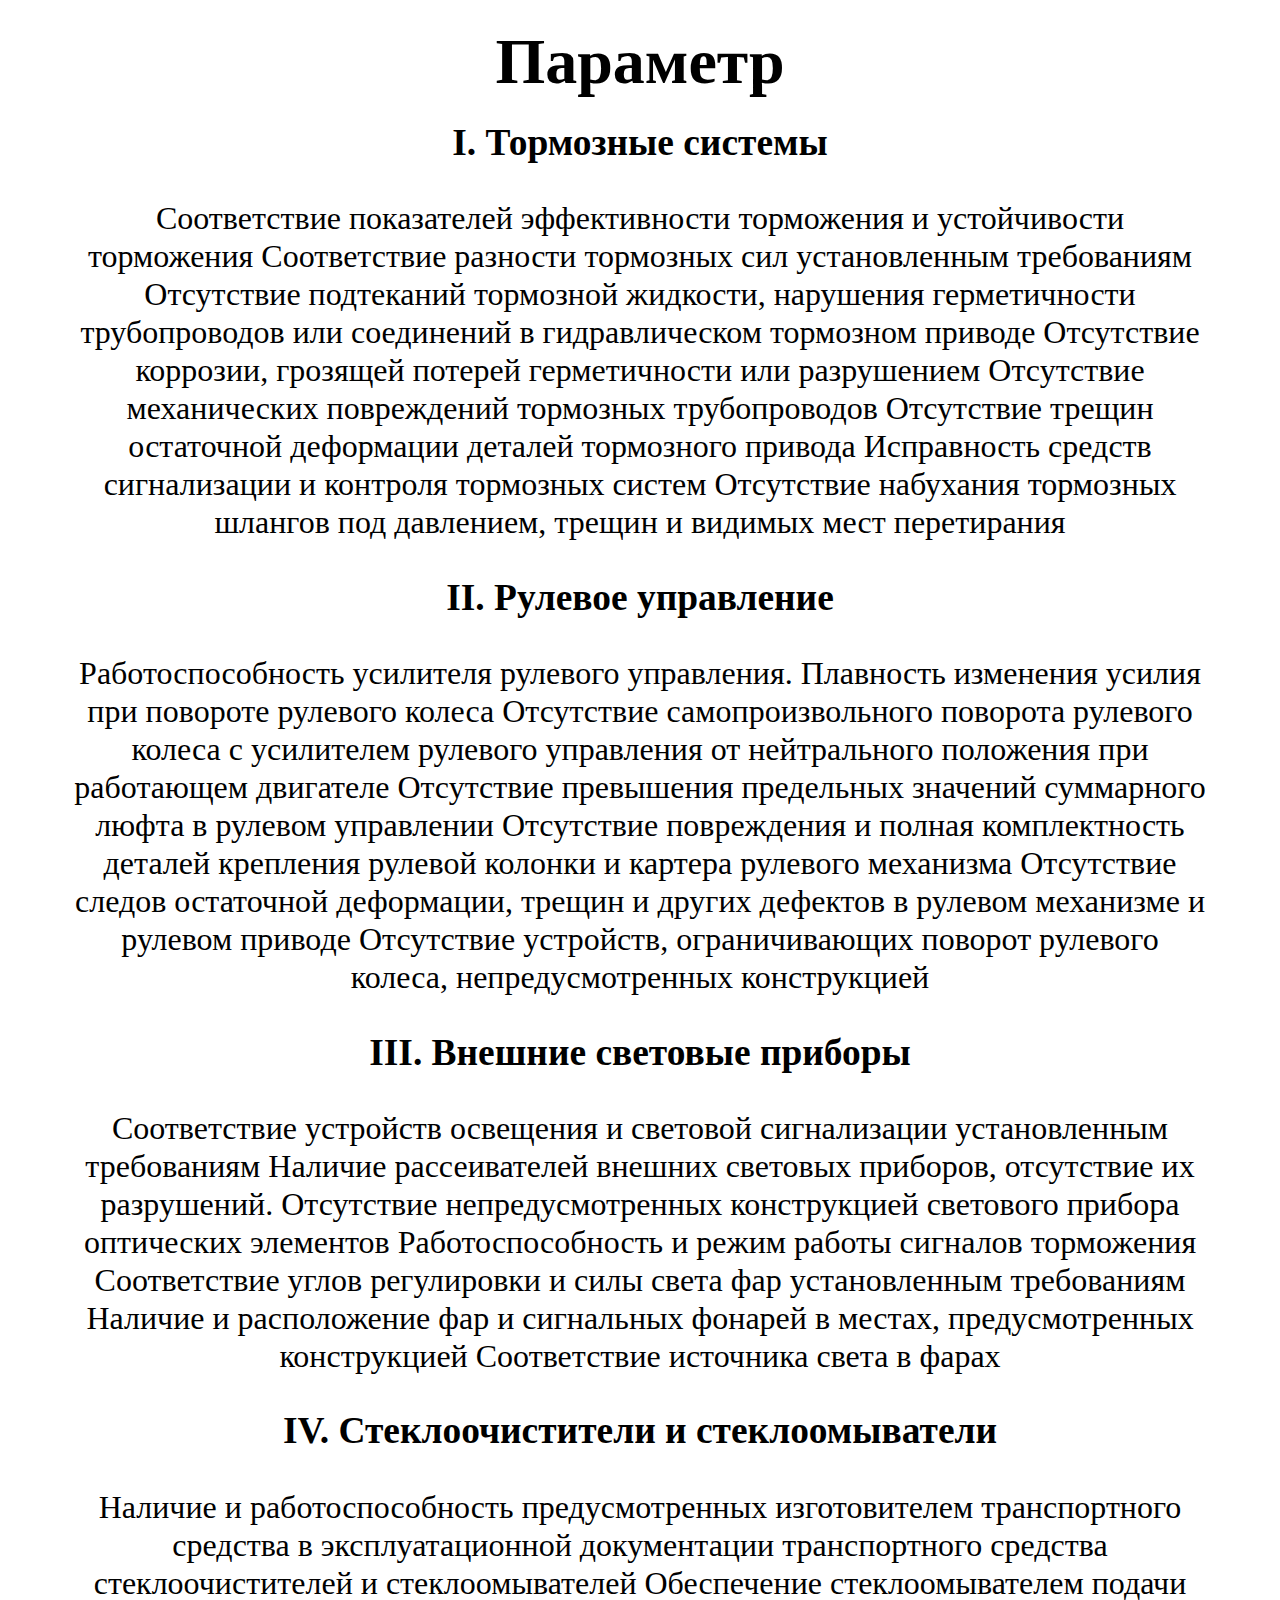
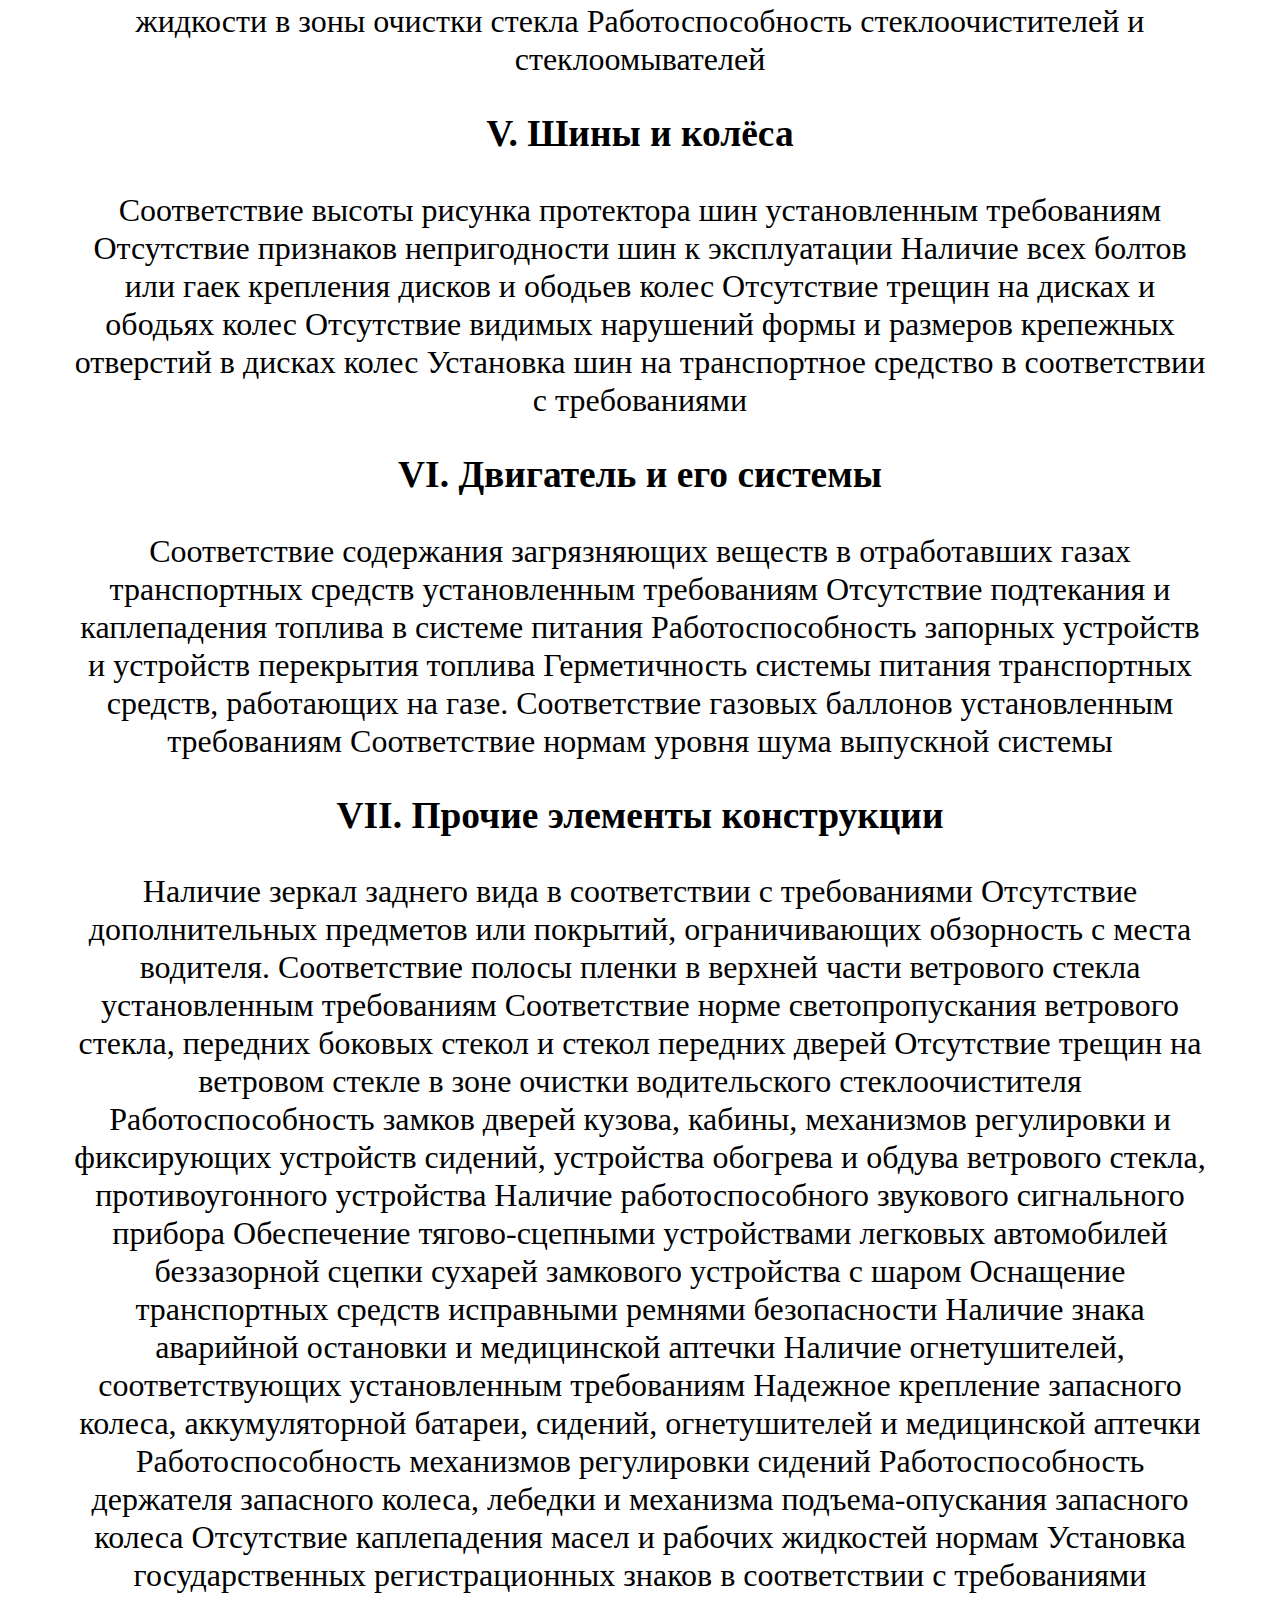
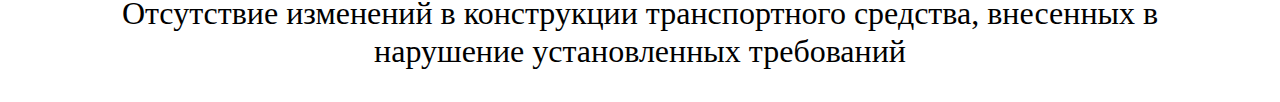
<file: articles/check.html>
<!DOCTYPE html>
<html lang="en">
<head>
    <meta charset="UTF-8">
    <meta http-equiv="X-UA-Compatible" content="IE=edge">
    <meta name="viewport" content="width=device-width, initial-scale=1.0">
    <title>check</title>
    <link rel="stylesheet" href="/style/style.css">
</head>
<body>
    <div class="check container">
            <h1>Параметр</h1>
           <h3> I. Тормозные системы</h3>
           <p> Соответствие показателей эффективности торможения и устойчивости торможения
            Соответствие разности тормозных сил установленным требованиям
            Отсутствие подтеканий тормозной жидкости, нарушения герметичности трубопроводов или соединений в гидравлическом тормозном приводе
            Отсутствие коррозии, грозящей потерей герметичности или разрушением
            Отсутствие механических повреждений тормозных трубопроводов
            Отсутствие трещин остаточной деформации деталей тормозного привода
            Исправность средств сигнализации и контроля тормозных систем
            Отсутствие набухания тормозных шлангов под давлением, трещин и видимых мест перетирания</p>
           <h3> II. Рулевое управление</h3>
           <p> Работоспособность усилителя рулевого управления. Плавность изменения усилия при повороте рулевого колеса
            Отсутствие самопроизвольного поворота рулевого колеса с усилителем рулевого управления от нейтрального положения при работающем двигателе
            Отсутствие превышения предельных значений суммарного люфта в рулевом управлении
            Отсутствие повреждения и полная комплектность деталей крепления рулевой колонки и картера рулевого механизма
            Отсутствие следов остаточной деформации, трещин и других дефектов в рулевом механизме и рулевом приводе
            Отсутствие устройств, ограничивающих поворот рулевого колеса, непредусмотренных конструкцией</p>
           <h3> III. Внешние световые приборы</h3>
           <p> Соответствие устройств освещения и световой сигнализации установленным требованиям
            Наличие рассеивателей внешних световых приборов, отсутствие их разрушений.
            Отсутствие непредусмотренных конструкцией светового прибора оптических элементов
            Работоспособность и режим работы сигналов торможения
            Соответствие углов регулировки и силы света фар установленным требованиям
            Наличие и расположение фар и сигнальных фонарей в местах, предусмотренных конструкцией
            Соответствие источника света в фарах</p>
           <h3> IV. Стеклоочистители и стеклоомыватели</h3>
           <p> Наличие и работоспособность предусмотренных изготовителем транспортного средства в эксплуатационной документации транспортного средства стеклоочистителей и стеклоомывателей
            Обеспечение стеклоомывателем подачи жидкости в зоны очистки стекла
            Работоспособность стеклоочистителей и стеклоомывателей</p>
          <h3>  V. Шины и колёса</h3>
            <p> Соответствие высоты рисунка протектора шин установленным требованиям
            Отсутствие признаков непригодности шин к эксплуатации
            Наличие всех болтов или гаек крепления дисков и ободьев колес
            Отсутствие трещин на дисках и ободьях колес
            Отсутствие видимых нарушений формы и размеров крепежных отверстий в дисках колес
            Установка шин на транспортное средство в соответствии с требованиями</p>
           <h3> VI. Двигатель и его системы</h3>
           <p> Соответствие содержания загрязняющих веществ в отработавших газах транспортных средств установленным требованиям
            Отсутствие подтекания и каплепадения топлива в системе питания
            Работоспособность запорных устройств и устройств перекрытия топлива
            Герметичность системы питания транспортных средств, работающих на газе.
            Соответствие газовых баллонов установленным требованиям
            Соответствие нормам уровня шума выпускной системы</p>
           <h3> VII. Прочие элементы конструкции</h3>
            <p> Наличие зеркал заднего вида в соответствии с требованиями
            Отсутствие дополнительных предметов или покрытий, ограничивающих обзорность с места водителя. Соответствие полосы пленки в верхней части ветрового стекла установленным требованиям
            Соответствие норме светопропускания ветрового стекла, передних боковых стекол и стекол передних дверей
            Отсутствие трещин на ветровом стекле в зоне очистки водительского стеклоочистителя
            Работоспособность замков дверей кузова, кабины, механизмов регулировки и фиксирующих устройств сидений, устройства обогрева и обдува ветрового стекла, противоугонного устройства
            Наличие работоспособного звукового сигнального прибора
            Обеспечение тягово-сцепными устройствами легковых автомобилей беззазорной сцепки сухарей замкового устройства с шаром
            Оснащение транспортных средств исправными ремнями безопасности
            Наличие знака аварийной остановки и медицинской аптечки
            Наличие огнетушителей, соответствующих установленным требованиям
            Надежное крепление запасного колеса, аккумуляторной батареи, сидений, огнетушителей и медицинской аптечки
            Работоспособность механизмов регулировки сидений
            Работоспособность держателя запасного колеса, лебедки и механизма подъема-опускания запасного колеса
            Отсутствие каплепадения масел и рабочих жидкостей нормам
            Установка государственных регистрационных знаков в соответствии с требованиями
            Отсутствие изменений в конструкции транспортного средства, внесенных в нарушение установленных требований</p>
        
</body>
</html>
</file>
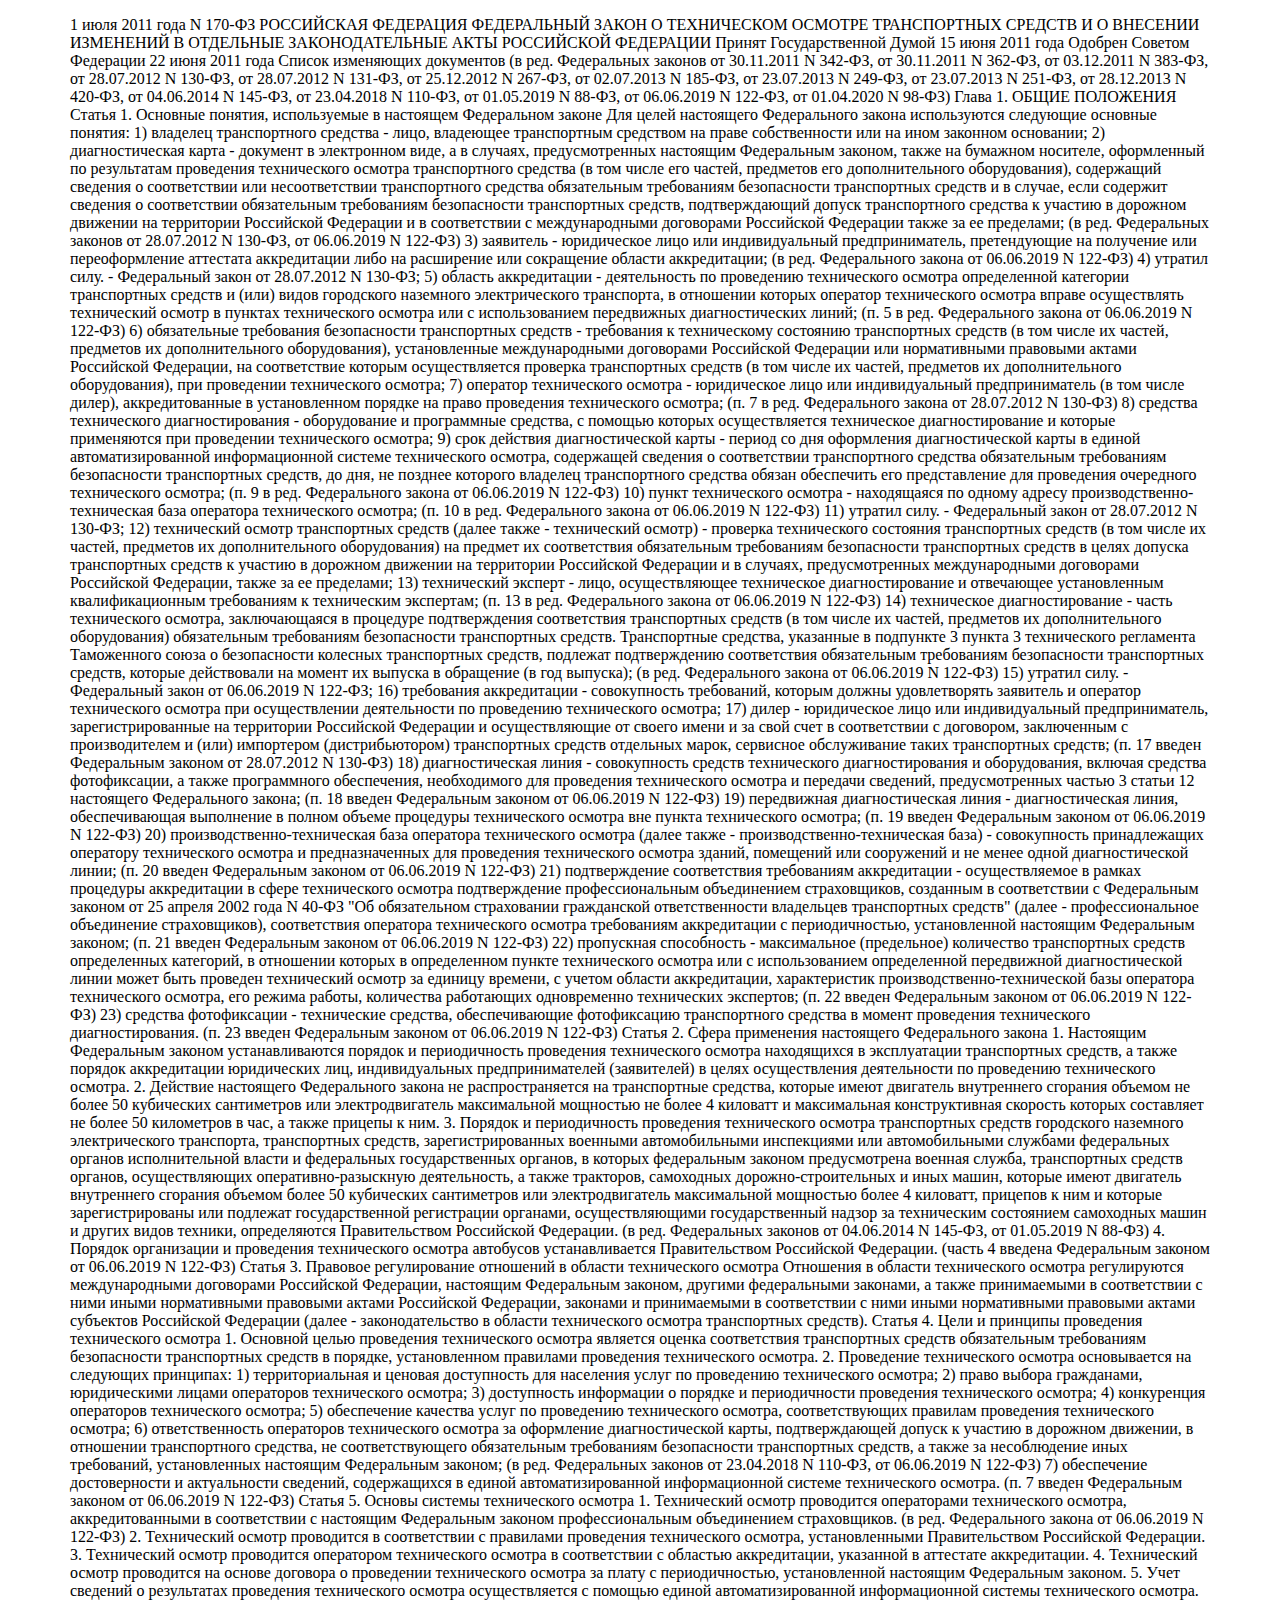
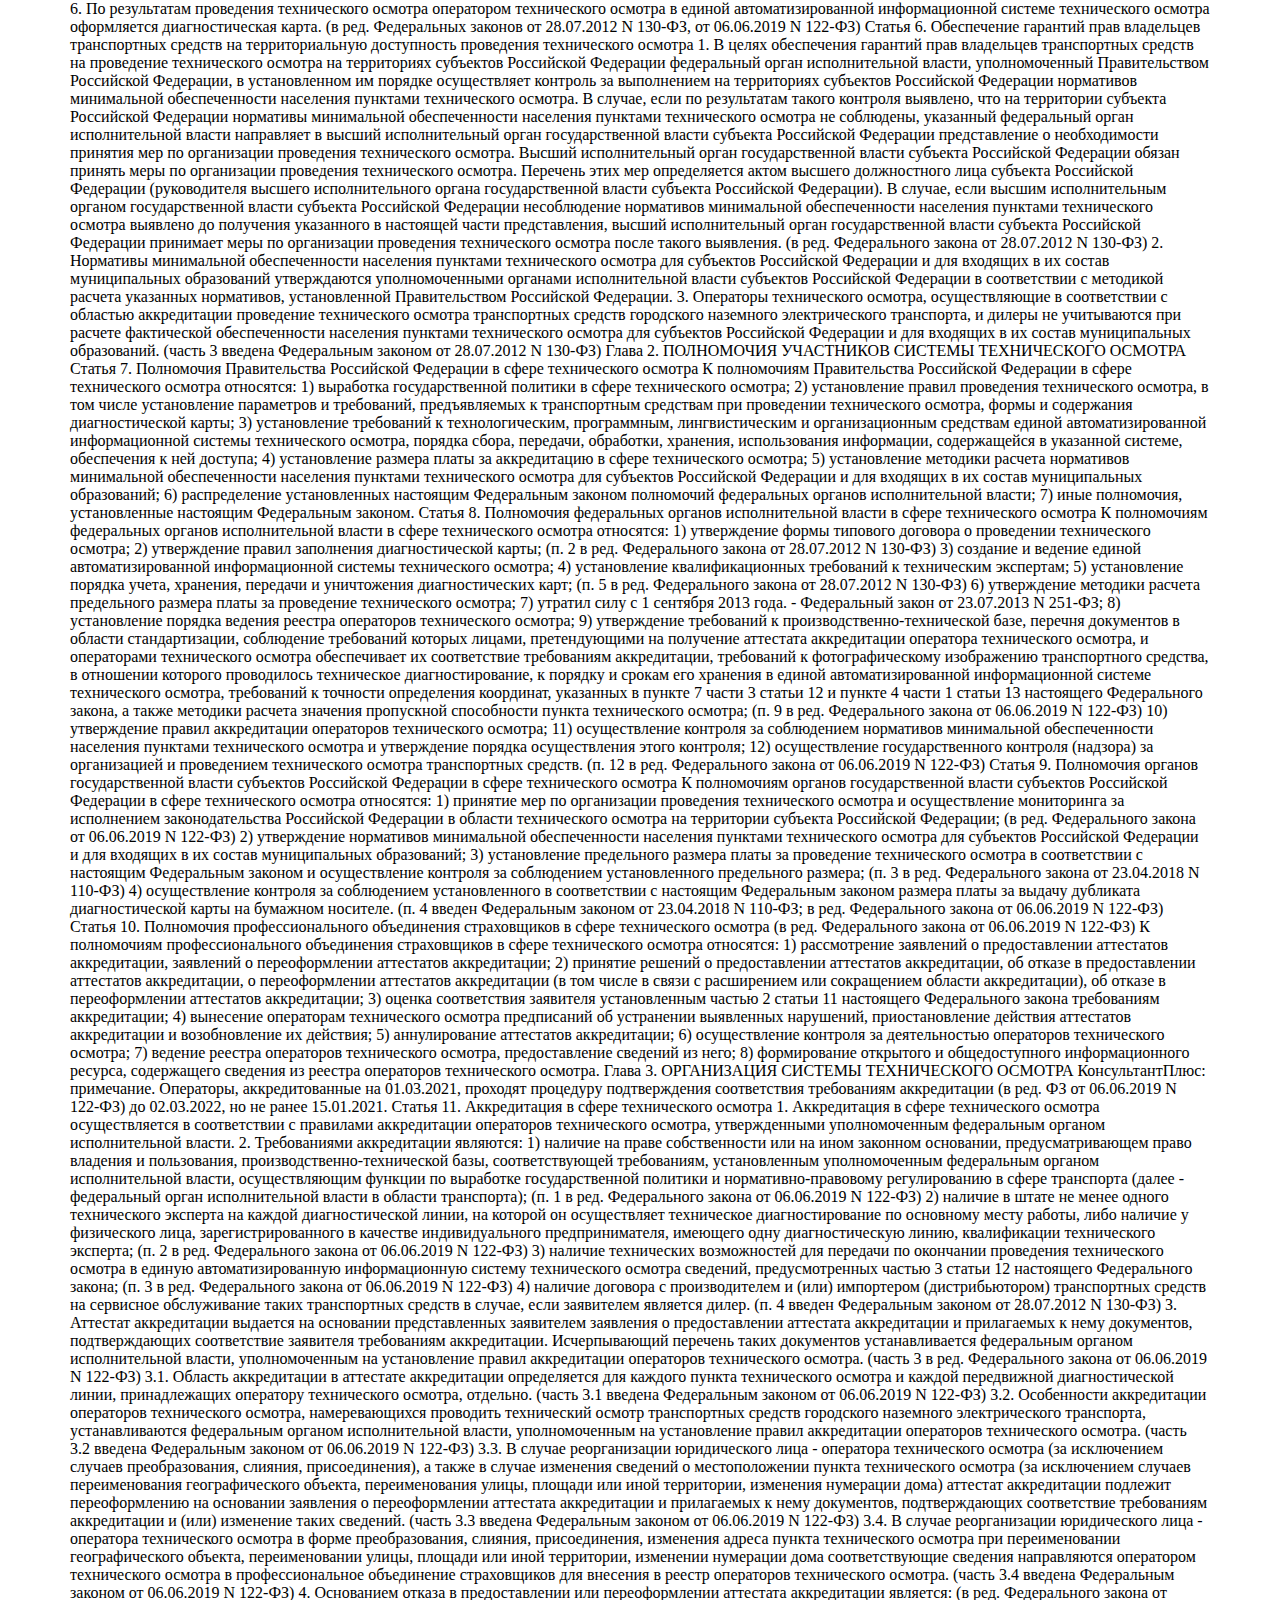
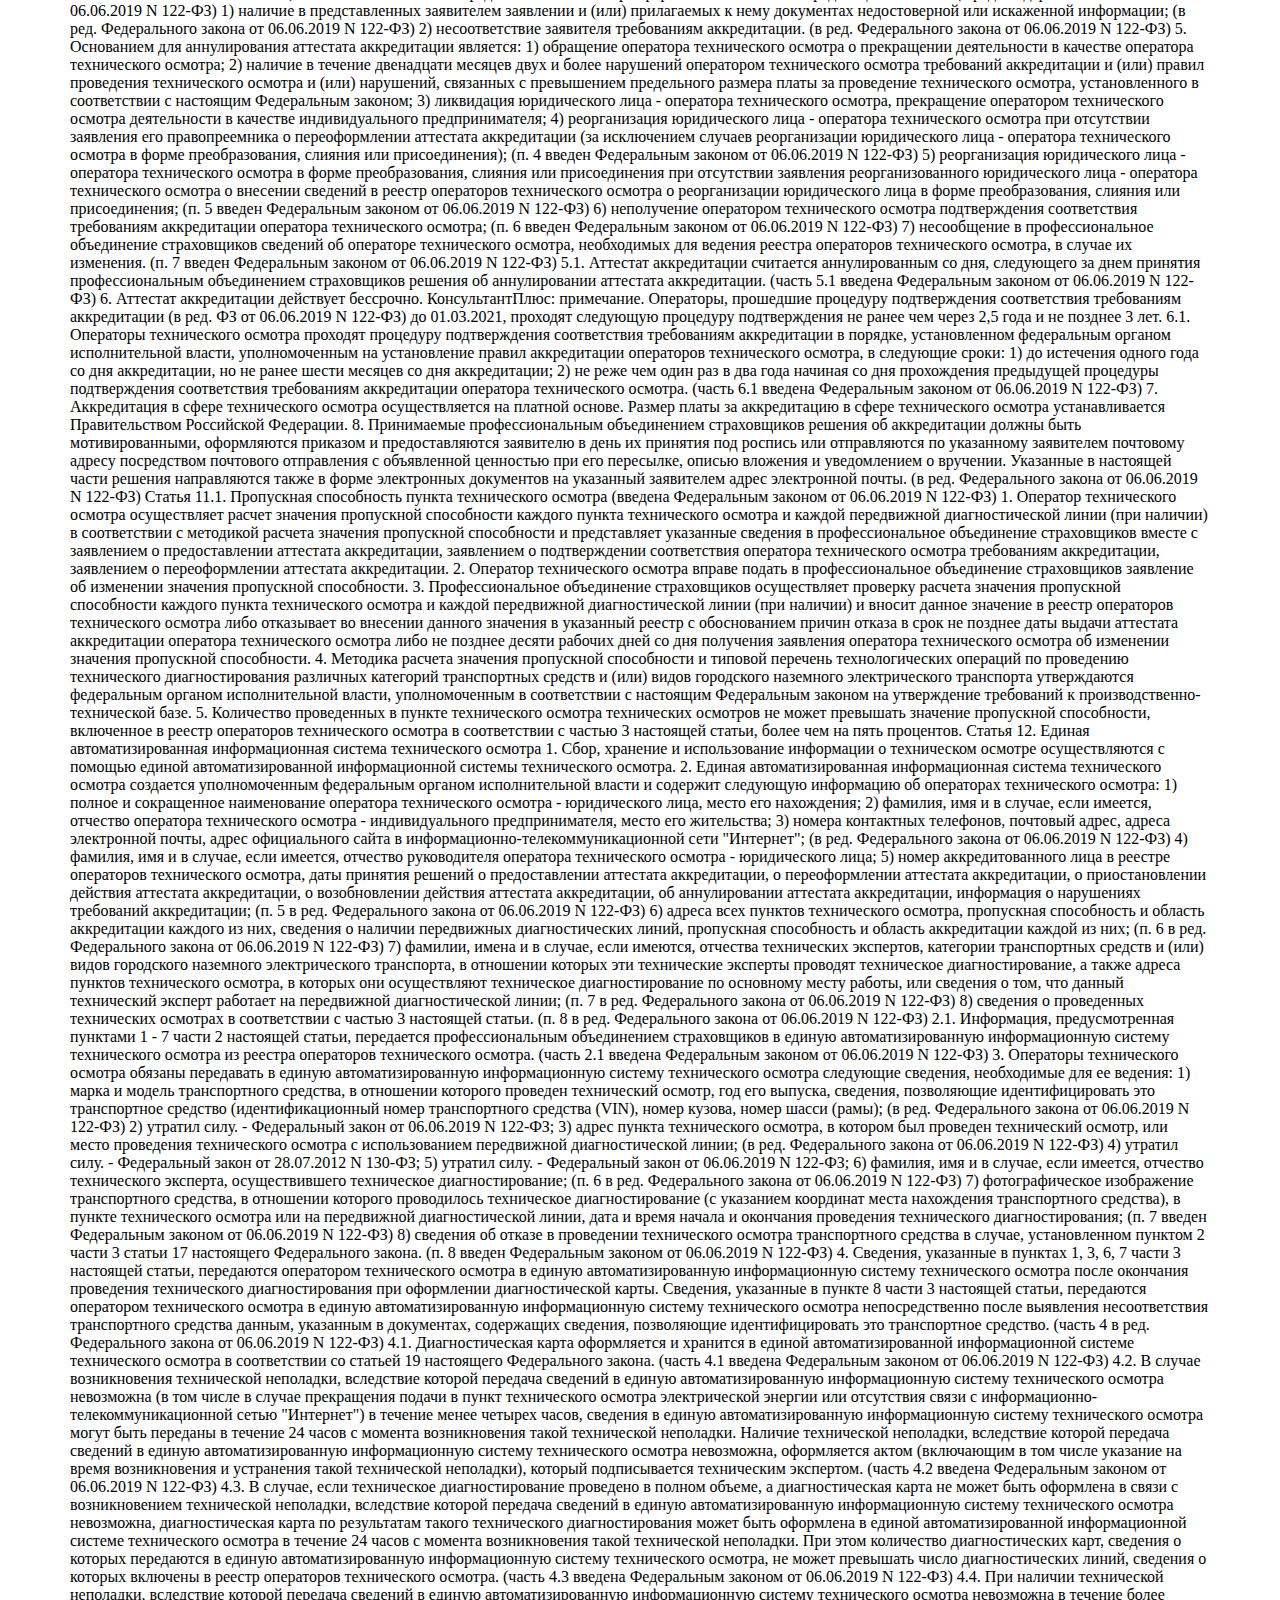
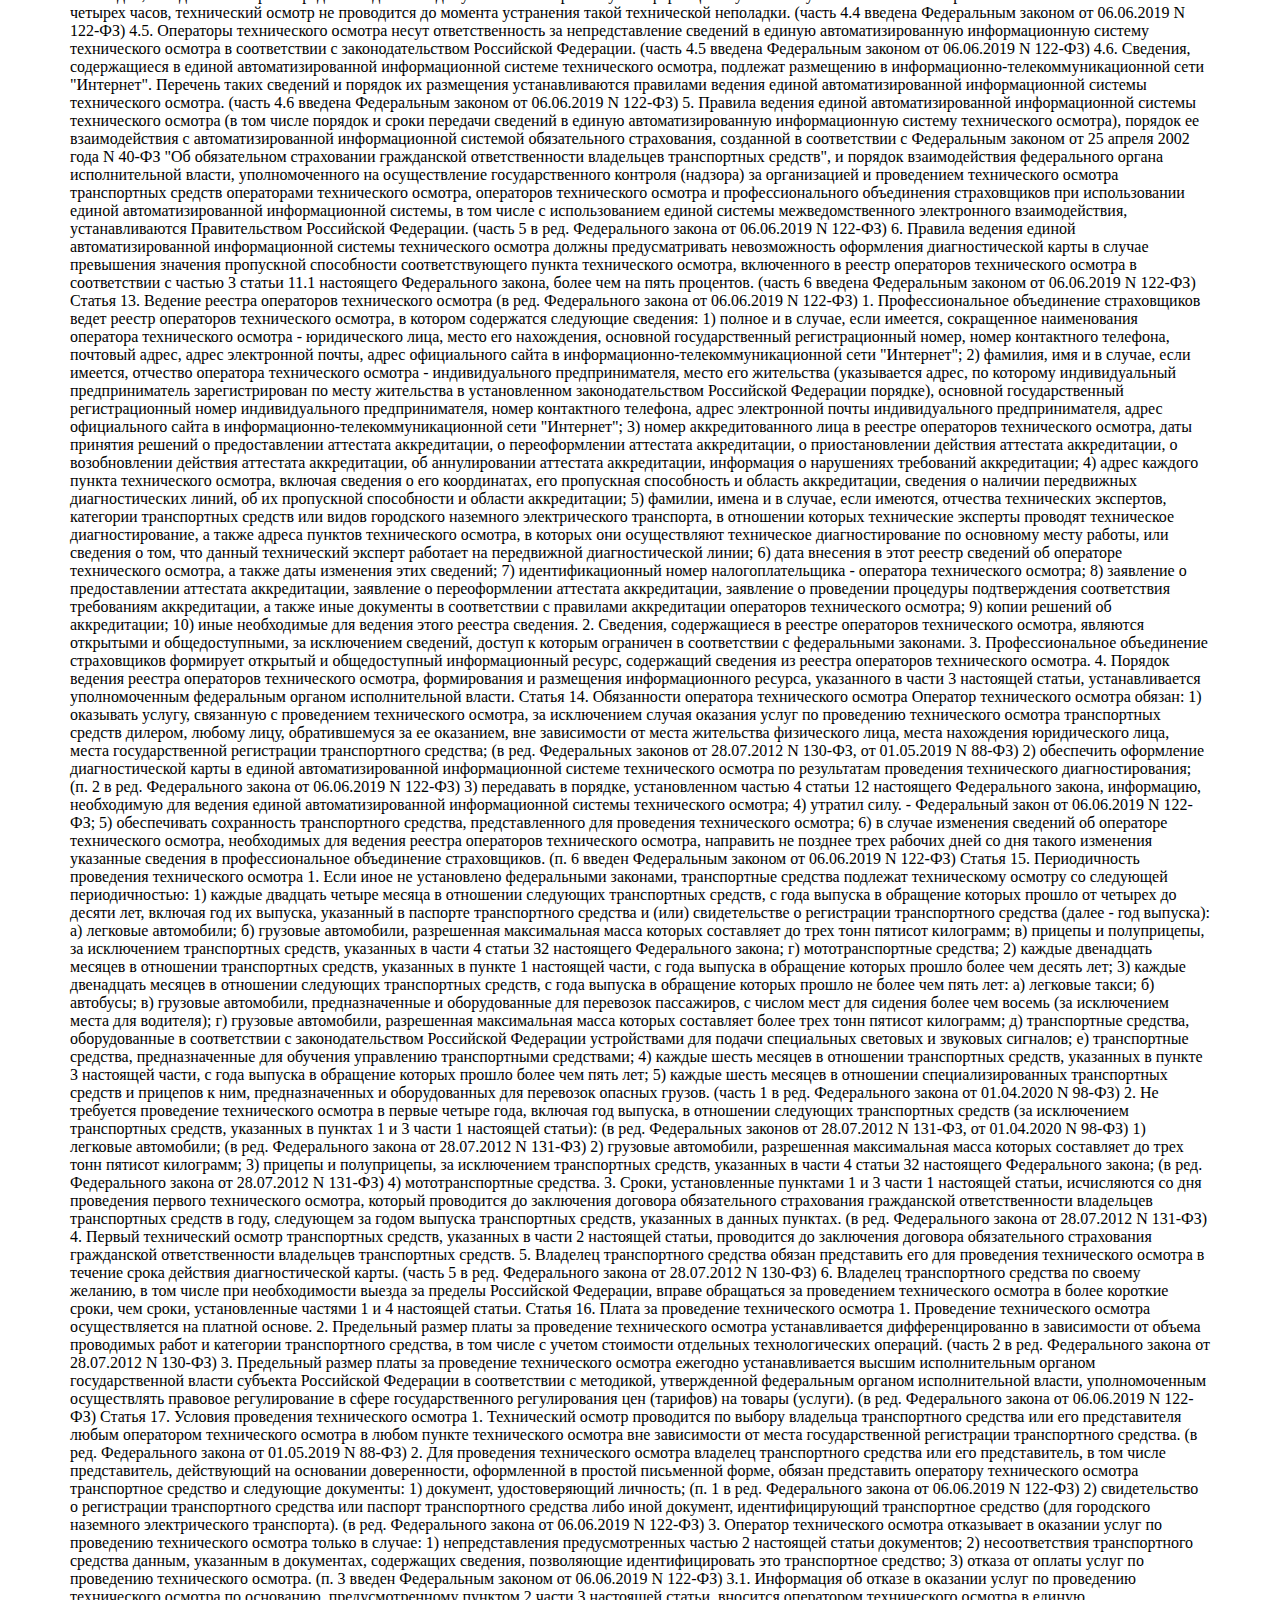
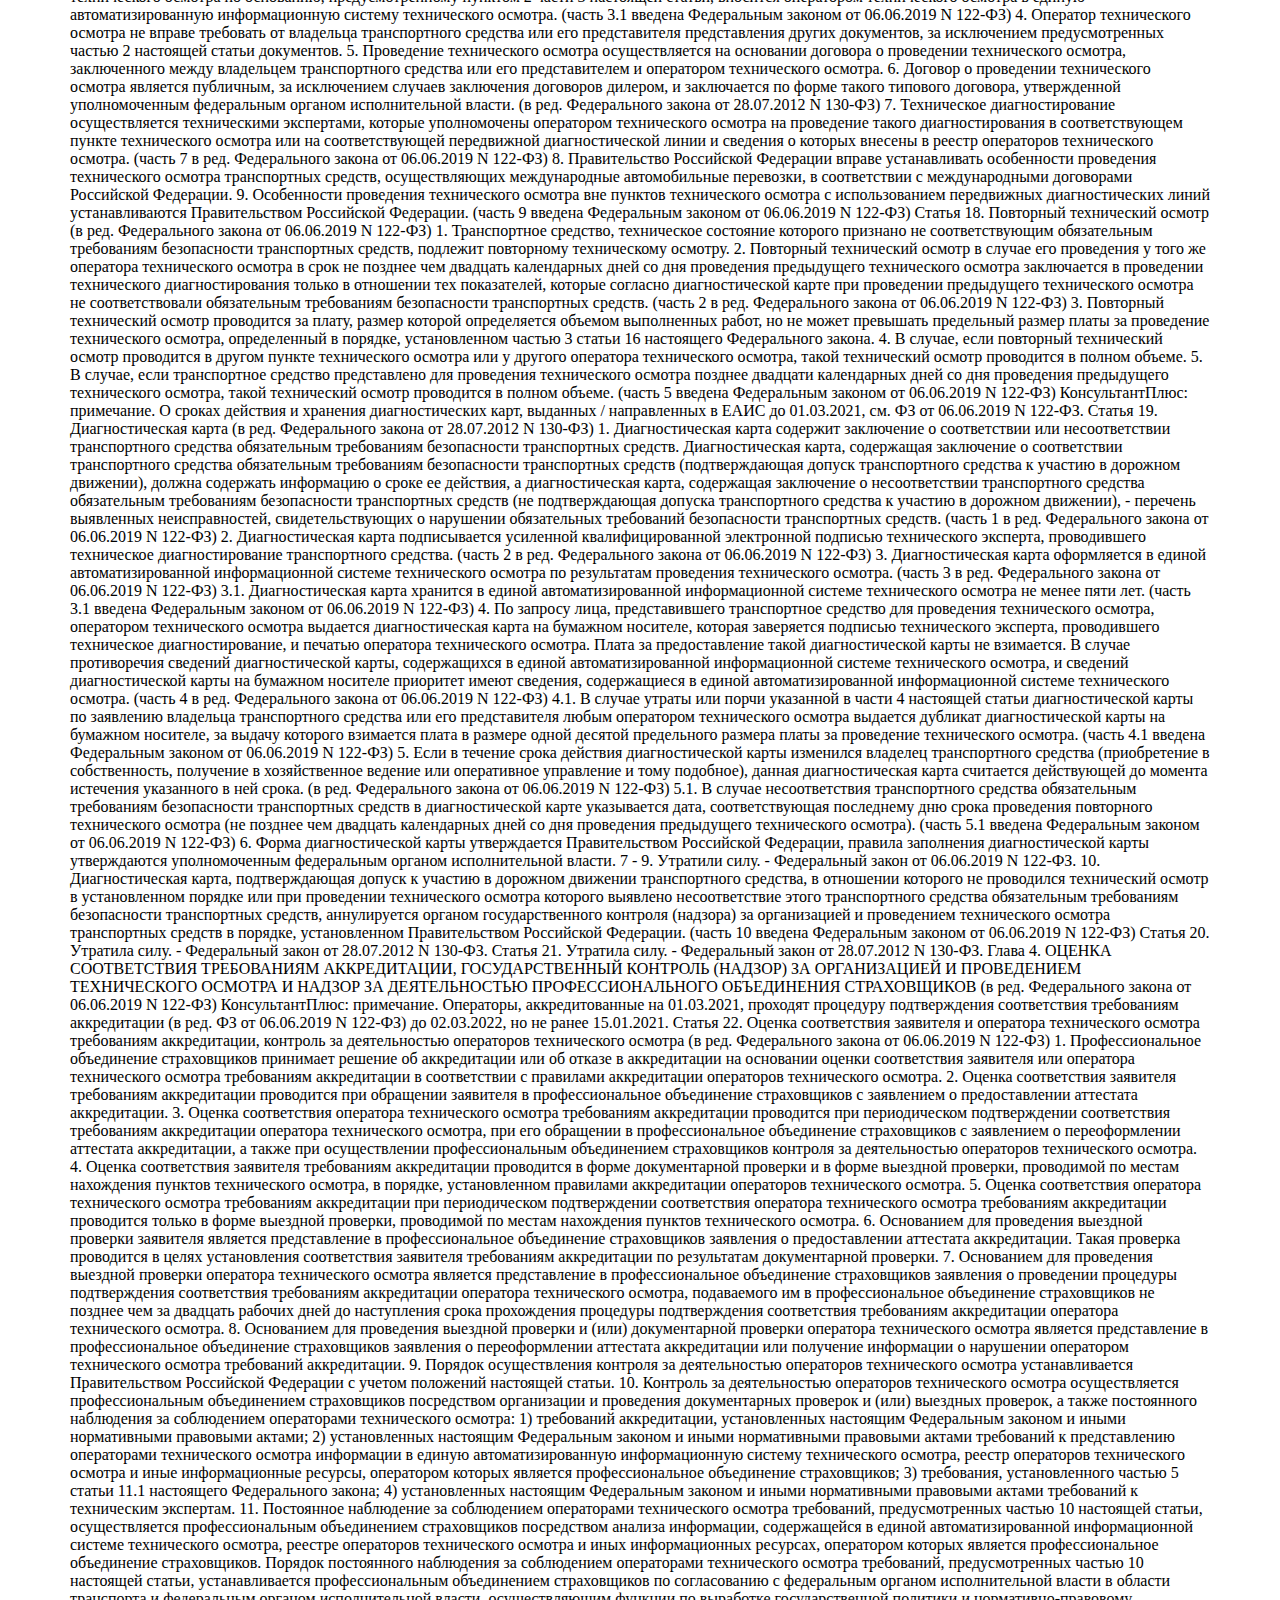
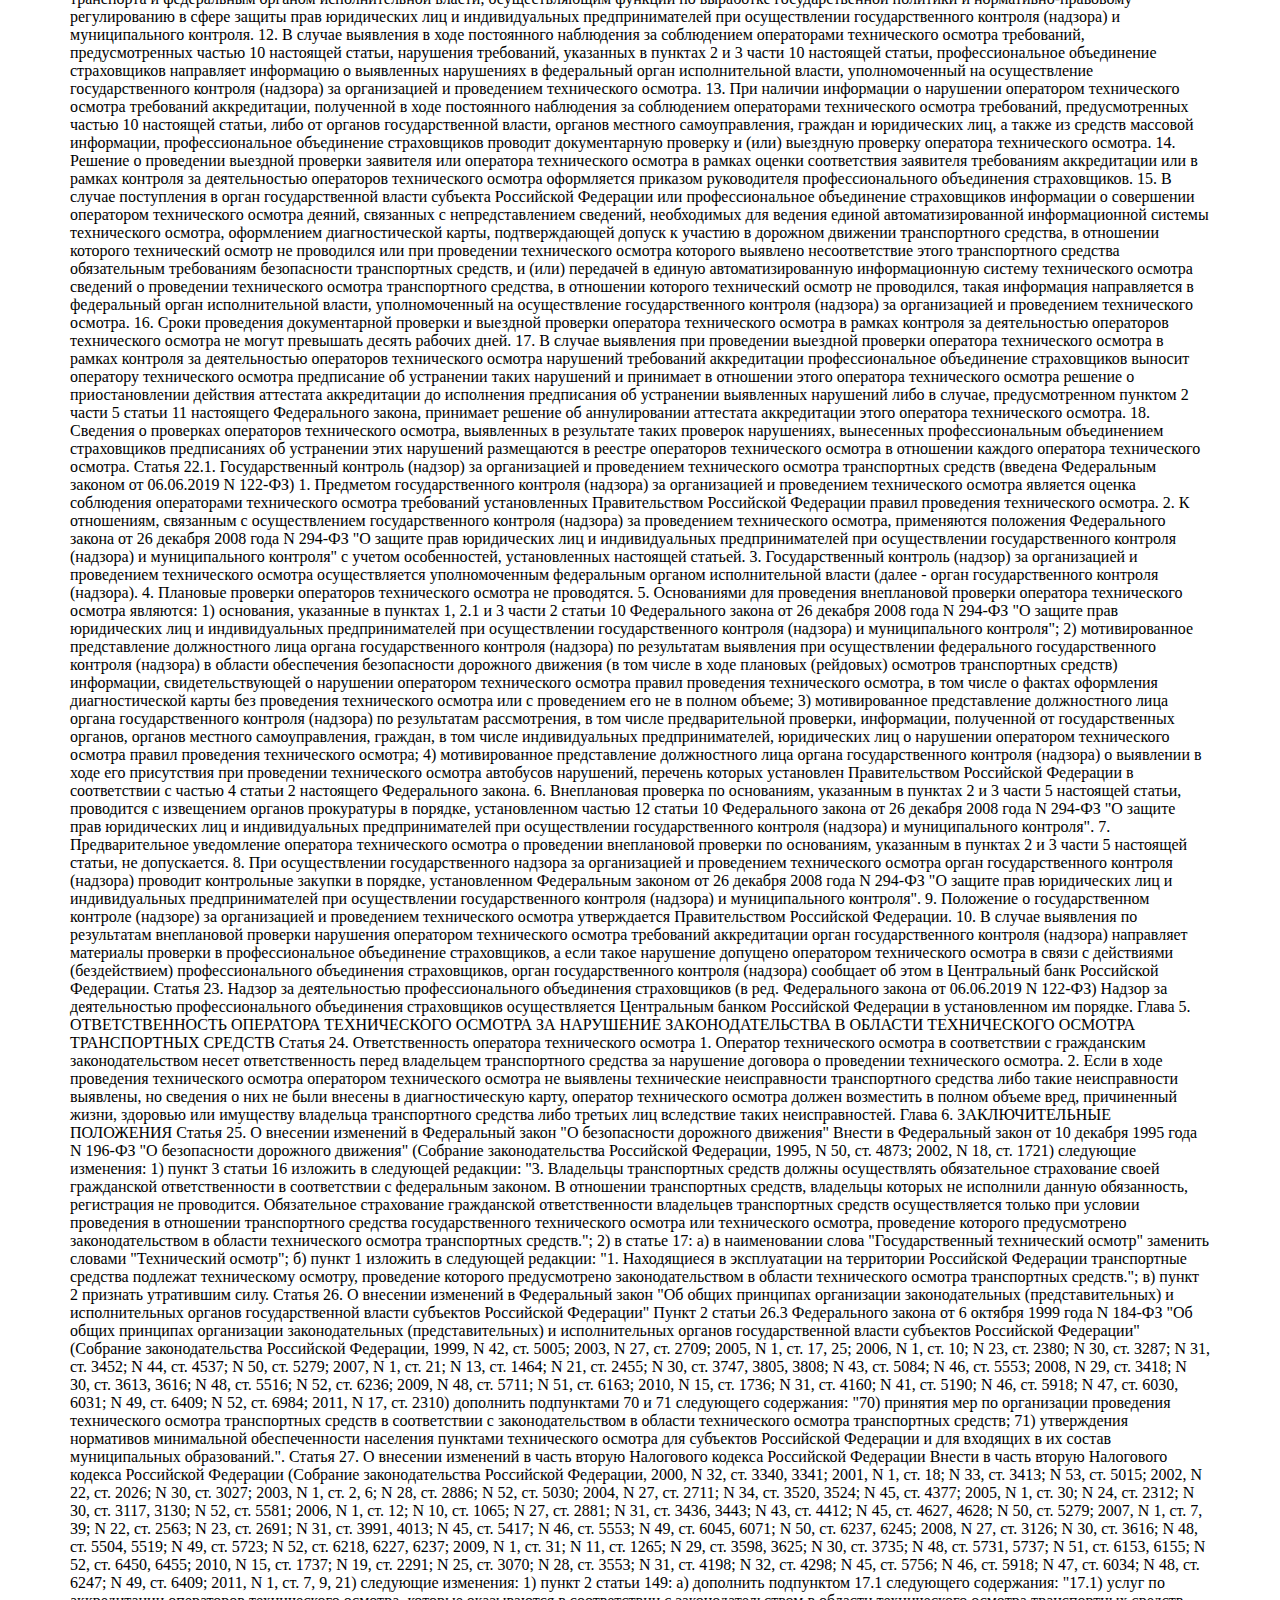
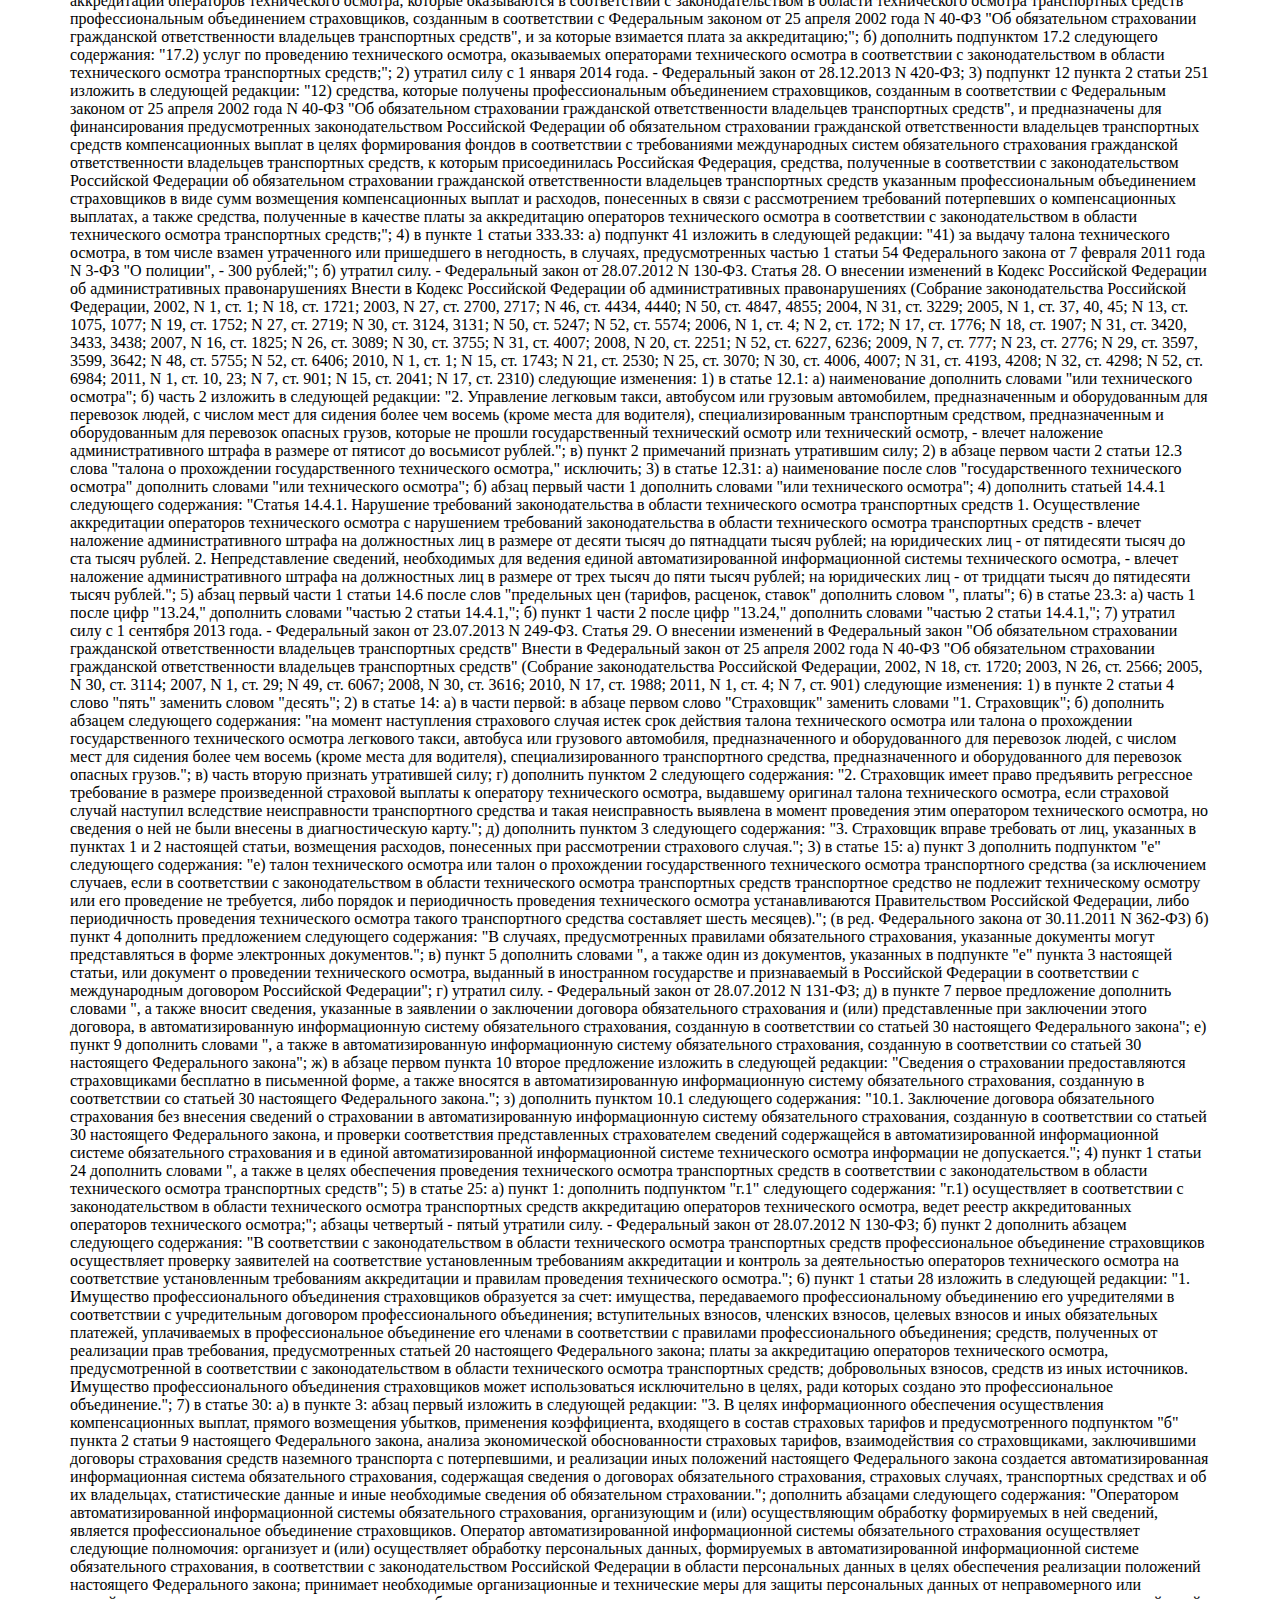
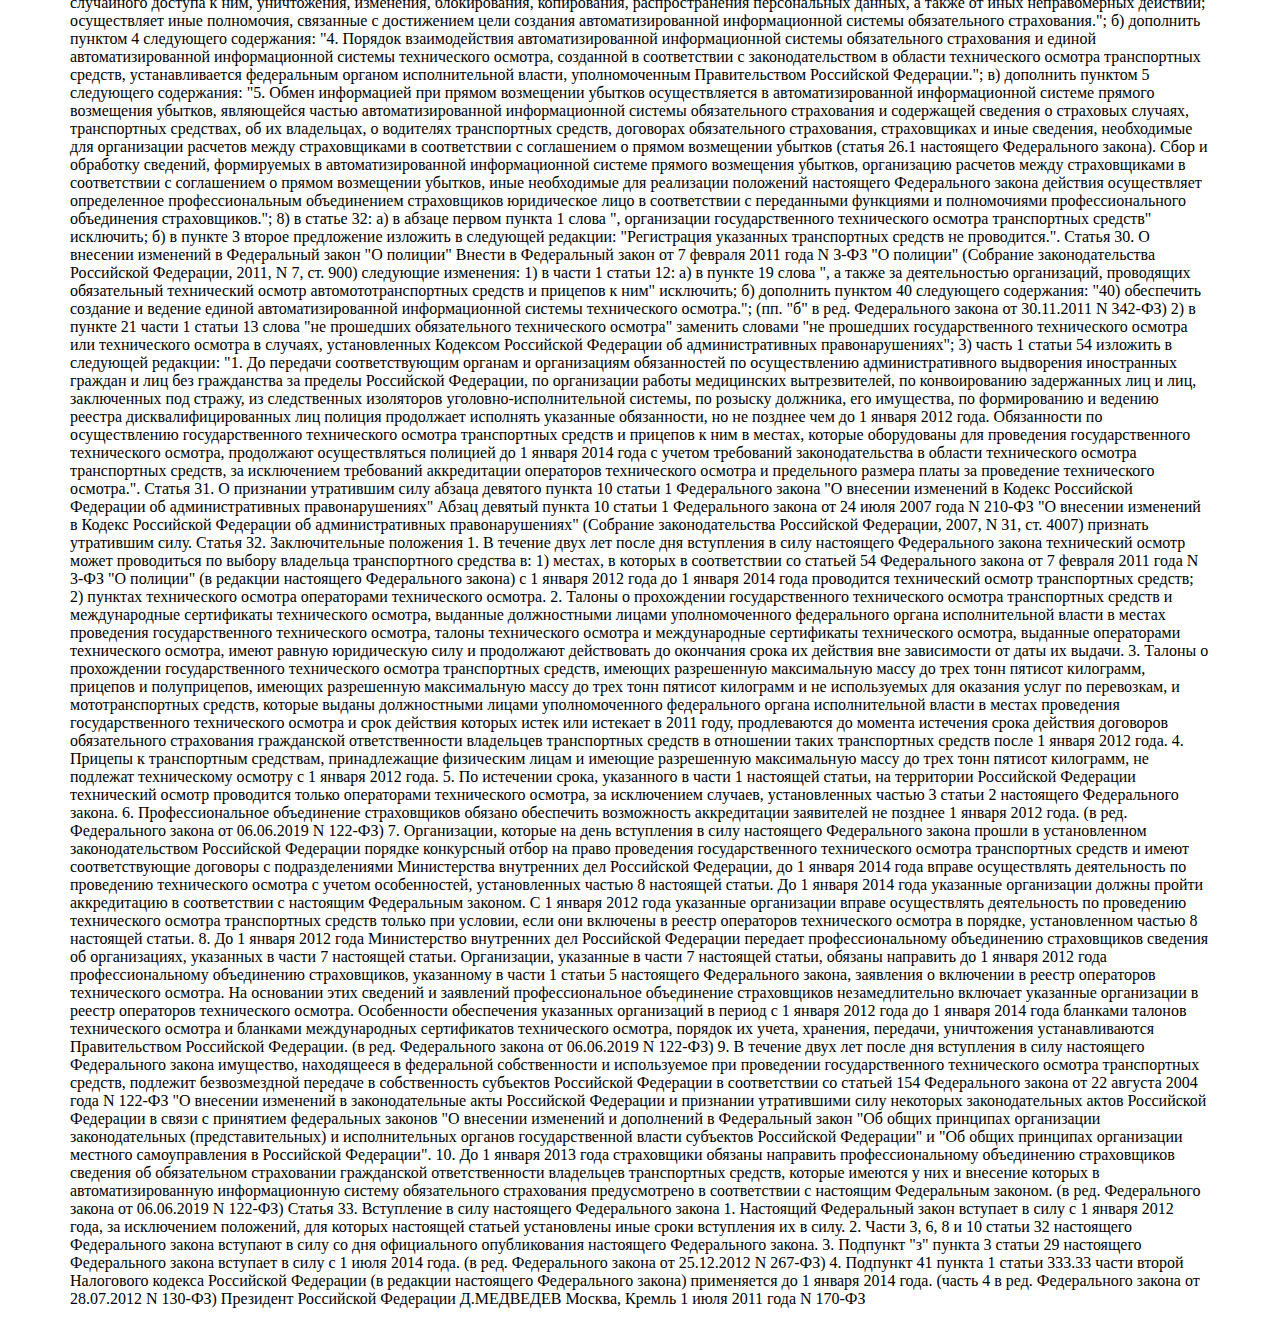
<file: articles/fz.html>
<!DOCTYPE html>
<html lang="en">
<head>
    <meta charset="UTF-8">
    <meta http-equiv="X-UA-Compatible" content="IE=edge">
    <meta name="viewport" content="width=device-width, initial-scale=1.0">
    <title>fz</title>
    <link rel="stylesheet" href="/style/style.css">
</head>
<body>
    <div class="fz container">
    <p id="fz__rf">
        1 июля 2011 года	N 170-ФЗ
        
        
        РОССИЙСКАЯ ФЕДЕРАЦИЯ
        
        ФЕДЕРАЛЬНЫЙ ЗАКОН
        
        О ТЕХНИЧЕСКОМ ОСМОТРЕ
        ТРАНСПОРТНЫХ СРЕДСТВ И О ВНЕСЕНИИ ИЗМЕНЕНИЙ В ОТДЕЛЬНЫЕ
        ЗАКОНОДАТЕЛЬНЫЕ АКТЫ РОССИЙСКОЙ ФЕДЕРАЦИИ
        
        Принят
        Государственной Думой
        15 июня 2011 года
        
        Одобрен
        Советом Федерации
        22 июня 2011 года
        
        Список изменяющих документов
        (в ред. Федеральных законов от 30.11.2011 N 342-ФЗ,
        от 30.11.2011 N 362-ФЗ, от 03.12.2011 N 383-ФЗ, от 28.07.2012 N 130-ФЗ,
        от 28.07.2012 N 131-ФЗ, от 25.12.2012 N 267-ФЗ, от 02.07.2013 N 185-ФЗ,
        от 23.07.2013 N 249-ФЗ, от 23.07.2013 N 251-ФЗ, от 28.12.2013 N 420-ФЗ,
        от 04.06.2014 N 145-ФЗ, от 23.04.2018 N 110-ФЗ, от 01.05.2019 N 88-ФЗ,
        от 06.06.2019 N 122-ФЗ, от 01.04.2020 N 98-ФЗ)
        
        
        Глава 1. ОБЩИЕ ПОЛОЖЕНИЯ
        
        Статья 1. Основные понятия, используемые в настоящем Федеральном законе
        
        Для целей настоящего Федерального закона используются следующие основные понятия:
        1) владелец транспортного средства - лицо, владеющее транспортным средством на праве собственности или на ином законном основании;
        2) диагностическая карта - документ в электронном виде, а в случаях, предусмотренных настоящим Федеральным законом, также на бумажном носителе, оформленный по результатам проведения технического осмотра транспортного средства (в том числе его частей, предметов его дополнительного оборудования), содержащий сведения о соответствии или несоответствии транспортного средства обязательным требованиям безопасности транспортных средств и в случае, если содержит сведения о соответствии обязательным требованиям безопасности транспортных средств, подтверждающий допуск транспортного средства к участию в дорожном движении на территории Российской Федерации и в соответствии с международными договорами Российской Федерации также за ее пределами;
        (в ред. Федеральных законов от 28.07.2012 N 130-ФЗ, от 06.06.2019 N 122-ФЗ)
        3) заявитель - юридическое лицо или индивидуальный предприниматель, претендующие на получение или переоформление аттестата аккредитации либо на расширение или сокращение области аккредитации;
        (в ред. Федерального закона от 06.06.2019 N 122-ФЗ)
        4) утратил силу. - Федеральный закон от 28.07.2012 N 130-ФЗ;
        5) область аккредитации - деятельность по проведению технического осмотра определенной категории транспортных средств и (или) видов городского наземного электрического транспорта, в отношении которых оператор технического осмотра вправе осуществлять технический осмотр в пунктах технического осмотра или с использованием передвижных диагностических линий;
        (п. 5 в ред. Федерального закона от 06.06.2019 N 122-ФЗ)
        6) обязательные требования безопасности транспортных средств - требования к техническому состоянию транспортных средств (в том числе их частей, предметов их дополнительного оборудования), установленные международными договорами Российской Федерации или нормативными правовыми актами Российской Федерации, на соответствие которым осуществляется проверка транспортных средств (в том числе их частей, предметов их дополнительного оборудования), при проведении технического осмотра;
        7) оператор технического осмотра - юридическое лицо или индивидуальный предприниматель (в том числе дилер), аккредитованные в установленном порядке на право проведения технического осмотра;
        (п. 7 в ред. Федерального закона от 28.07.2012 N 130-ФЗ)
        8) средства технического диагностирования - оборудование и программные средства, с помощью которых осуществляется техническое диагностирование и которые применяются при проведении технического осмотра;
        9) срок действия диагностической карты - период со дня оформления диагностической карты в единой автоматизированной информационной системе технического осмотра, содержащей сведения о соответствии транспортного средства обязательным требованиям безопасности транспортных средств, до дня, не позднее которого владелец транспортного средства обязан обеспечить его представление для проведения очередного технического осмотра;
        (п. 9 в ред. Федерального закона от 06.06.2019 N 122-ФЗ)
        10) пункт технического осмотра - находящаяся по одному адресу производственно-техническая база оператора технического осмотра;
        (п. 10 в ред. Федерального закона от 06.06.2019 N 122-ФЗ)
        11) утратил силу. - Федеральный закон от 28.07.2012 N 130-ФЗ;
        12) технический осмотр транспортных средств (далее также - технический осмотр) - проверка технического состояния транспортных средств (в том числе их частей, предметов их дополнительного оборудования) на предмет их соответствия обязательным требованиям безопасности транспортных средств в целях допуска транспортных средств к участию в дорожном движении на территории Российской Федерации и в случаях, предусмотренных международными договорами Российской Федерации, также за ее пределами;
        13) технический эксперт - лицо, осуществляющее техническое диагностирование и отвечающее установленным квалификационным требованиям к техническим экспертам;
        (п. 13 в ред. Федерального закона от 06.06.2019 N 122-ФЗ)
        14) техническое диагностирование - часть технического осмотра, заключающаяся в процедуре подтверждения соответствия транспортных средств (в том числе их частей, предметов их дополнительного оборудования) обязательным требованиям безопасности транспортных средств. Транспортные средства, указанные в подпункте 3 пункта 3 технического регламента Таможенного союза о безопасности колесных транспортных средств, подлежат подтверждению соответствия обязательным требованиям безопасности транспортных средств, которые действовали на момент их выпуска в обращение (в год выпуска);
        (в ред. Федерального закона от 06.06.2019 N 122-ФЗ)
        15) утратил силу. - Федеральный закон от 06.06.2019 N 122-ФЗ;
        16) требования аккредитации - совокупность требований, которым должны удовлетворять заявитель и оператор технического осмотра при осуществлении деятельности по проведению технического осмотра;
        17) дилер - юридическое лицо или индивидуальный предприниматель, зарегистрированные на территории Российской Федерации и осуществляющие от своего имени и за свой счет в соответствии с договором, заключенным с производителем и (или) импортером (дистрибьютором) транспортных средств отдельных марок, сервисное обслуживание таких транспортных средств;
        (п. 17 введен Федеральным законом от 28.07.2012 N 130-ФЗ)
        18) диагностическая линия - совокупность средств технического диагностирования и оборудования, включая средства фотофиксации, а также программного обеспечения, необходимого для проведения технического осмотра и передачи сведений, предусмотренных частью 3 статьи 12 настоящего Федерального закона;
        (п. 18 введен Федеральным законом от 06.06.2019 N 122-ФЗ)
        19) передвижная диагностическая линия - диагностическая линия, обеспечивающая выполнение в полном объеме процедуры технического осмотра вне пункта технического осмотра;
        (п. 19 введен Федеральным законом от 06.06.2019 N 122-ФЗ)
        20) производственно-техническая база оператора технического осмотра (далее также - производственно-техническая база) - совокупность принадлежащих оператору технического осмотра и предназначенных для проведения технического осмотра зданий, помещений или сооружений и не менее одной диагностической линии;
        (п. 20 введен Федеральным законом от 06.06.2019 N 122-ФЗ)
        21) подтверждение соответствия требованиям аккредитации - осуществляемое в рамках процедуры аккредитации в сфере технического осмотра подтверждение профессиональным объединением страховщиков, созданным в соответствии с Федеральным законом от 25 апреля 2002 года N 40-ФЗ "Об обязательном страховании гражданской ответственности владельцев транспортных средств" (далее - профессиональное объединение страховщиков), соответствия оператора технического осмотра требованиям аккредитации с периодичностью, установленной настоящим Федеральным законом;
        (п. 21 введен Федеральным законом от 06.06.2019 N 122-ФЗ)
        22) пропускная способность - максимальное (предельное) количество транспортных средств определенных категорий, в отношении которых в определенном пункте технического осмотра или с использованием определенной передвижной диагностической линии может быть проведен технический осмотр за единицу времени, с учетом области аккредитации, характеристик производственно-технической базы оператора технического осмотра, его режима работы, количества работающих одновременно технических экспертов;
        (п. 22 введен Федеральным законом от 06.06.2019 N 122-ФЗ)
        23) средства фотофиксации - технические средства, обеспечивающие фотофиксацию транспортного средства в момент проведения технического диагностирования.
        (п. 23 введен Федеральным законом от 06.06.2019 N 122-ФЗ)
        
        Статья 2. Сфера применения настоящего Федерального закона
        
        1. Настоящим Федеральным законом устанавливаются порядок и периодичность проведения технического осмотра находящихся в эксплуатации транспортных средств, а также порядок аккредитации юридических лиц, индивидуальных предпринимателей (заявителей) в целях осуществления деятельности по проведению технического осмотра.
        2. Действие настоящего Федерального закона не распространяется на транспортные средства, которые имеют двигатель внутреннего сгорания объемом не более 50 кубических сантиметров или электродвигатель максимальной мощностью не более 4 киловатт и максимальная конструктивная скорость которых составляет не более 50 километров в час, а также прицепы к ним.
        3. Порядок и периодичность проведения технического осмотра транспортных средств городского наземного электрического транспорта, транспортных средств, зарегистрированных военными автомобильными инспекциями или автомобильными службами федеральных органов исполнительной власти и федеральных государственных органов, в которых федеральным законом предусмотрена военная служба, транспортных средств органов, осуществляющих оперативно-разыскную деятельность, а также тракторов, самоходных дорожно-строительных и иных машин, которые имеют двигатель внутреннего сгорания объемом более 50 кубических сантиметров или электродвигатель максимальной мощностью более 4 киловатт, прицепов к ним и которые зарегистрированы или подлежат государственной регистрации органами, осуществляющими государственный надзор за техническим состоянием самоходных машин и других видов техники, определяются Правительством Российской Федерации.
        (в ред. Федеральных законов от 04.06.2014 N 145-ФЗ, от 01.05.2019 N 88-ФЗ)
        4. Порядок организации и проведения технического осмотра автобусов устанавливается Правительством Российской Федерации.
        (часть 4 введена Федеральным законом от 06.06.2019 N 122-ФЗ)
        
        Статья 3. Правовое регулирование отношений в области технического осмотра
        
        Отношения в области технического осмотра регулируются международными договорами Российской Федерации, настоящим Федеральным законом, другими федеральными законами, а также принимаемыми в соответствии с ними иными нормативными правовыми актами Российской Федерации, законами и принимаемыми в соответствии с ними иными нормативными правовыми актами субъектов Российской Федерации (далее - законодательство в области технического осмотра транспортных средств).
        
        Статья 4. Цели и принципы проведения технического осмотра
        
        1. Основной целью проведения технического осмотра является оценка соответствия транспортных средств обязательным требованиям безопасности транспортных средств в порядке, установленном правилами проведения технического осмотра.
        2. Проведение технического осмотра основывается на следующих принципах:
        1) территориальная и ценовая доступность для населения услуг по проведению технического осмотра;
        2) право выбора гражданами, юридическими лицами операторов технического осмотра;
        3) доступность информации о порядке и периодичности проведения технического осмотра;
        4) конкуренция операторов технического осмотра;
        5) обеспечение качества услуг по проведению технического осмотра, соответствующих правилам проведения технического осмотра;
        6) ответственность операторов технического осмотра за оформление диагностической карты, подтверждающей допуск к участию в дорожном движении, в отношении транспортного средства, не соответствующего обязательным требованиям безопасности транспортных средств, а также за несоблюдение иных требований, установленных настоящим Федеральным законом;
        (в ред. Федеральных законов от 23.04.2018 N 110-ФЗ, от 06.06.2019 N 122-ФЗ)
        7) обеспечение достоверности и актуальности сведений, содержащихся в единой автоматизированной информационной системе технического осмотра.
        (п. 7 введен Федеральным законом от 06.06.2019 N 122-ФЗ)
        
        Статья 5. Основы системы технического осмотра
        
        1. Технический осмотр проводится операторами технического осмотра, аккредитованными в соответствии с настоящим Федеральным законом профессиональным объединением страховщиков.
        (в ред. Федерального закона от 06.06.2019 N 122-ФЗ)
        2. Технический осмотр проводится в соответствии с правилами проведения технического осмотра, установленными Правительством Российской Федерации.
        3. Технический осмотр проводится оператором технического осмотра в соответствии с областью аккредитации, указанной в аттестате аккредитации.
        4. Технический осмотр проводится на основе договора о проведении технического осмотра за плату с периодичностью, установленной настоящим Федеральным законом.
        5. Учет сведений о результатах проведения технического осмотра осуществляется с помощью единой автоматизированной информационной системы технического осмотра.
        6. По результатам проведения технического осмотра оператором технического осмотра в единой автоматизированной информационной системе технического осмотра оформляется диагностическая карта.
        (в ред. Федеральных законов от 28.07.2012 N 130-ФЗ, от 06.06.2019 N 122-ФЗ)
        
        Статья 6. Обеспечение гарантий прав владельцев транспортных средств на территориальную доступность проведения технического осмотра
        
        1. В целях обеспечения гарантий прав владельцев транспортных средств на проведение технического осмотра на территориях субъектов Российской Федерации федеральный орган исполнительной власти, уполномоченный Правительством Российской Федерации, в установленном им порядке осуществляет контроль за выполнением на территориях субъектов Российской Федерации нормативов минимальной обеспеченности населения пунктами технического осмотра. В случае, если по результатам такого контроля выявлено, что на территории субъекта Российской Федерации нормативы минимальной обеспеченности населения пунктами технического осмотра не соблюдены, указанный федеральный орган исполнительной власти направляет в высший исполнительный орган государственной власти субъекта Российской Федерации представление о необходимости принятия мер по организации проведения технического осмотра. Высший исполнительный орган государственной власти субъекта Российской Федерации обязан принять меры по организации проведения технического осмотра. Перечень этих мер определяется актом высшего должностного лица субъекта Российской Федерации (руководителя высшего исполнительного органа государственной власти субъекта Российской Федерации). В случае, если высшим исполнительным органом государственной власти субъекта Российской Федерации несоблюдение нормативов минимальной обеспеченности населения пунктами технического осмотра выявлено до получения указанного в настоящей части представления, высший исполнительный орган государственной власти субъекта Российской Федерации принимает меры по организации проведения технического осмотра после такого выявления.
        (в ред. Федерального закона от 28.07.2012 N 130-ФЗ)
        2. Нормативы минимальной обеспеченности населения пунктами технического осмотра для субъектов Российской Федерации и для входящих в их состав муниципальных образований утверждаются уполномоченными органами исполнительной власти субъектов Российской Федерации в соответствии с методикой расчета указанных нормативов, установленной Правительством Российской Федерации.
        3. Операторы технического осмотра, осуществляющие в соответствии с областью аккредитации проведение технического осмотра транспортных средств городского наземного электрического транспорта, и дилеры не учитываются при расчете фактической обеспеченности населения пунктами технического осмотра для субъектов Российской Федерации и для входящих в их состав муниципальных образований.
        (часть 3 введена Федеральным законом от 28.07.2012 N 130-ФЗ)
        
        Глава 2. ПОЛНОМОЧИЯ УЧАСТНИКОВ СИСТЕМЫ ТЕХНИЧЕСКОГО ОСМОТРА
        
        Статья 7. Полномочия Правительства Российской Федерации в сфере технического осмотра
        
        К полномочиям Правительства Российской Федерации в сфере технического осмотра относятся:
        1) выработка государственной политики в сфере технического осмотра;
        2) установление правил проведения технического осмотра, в том числе установление параметров и требований, предъявляемых к транспортным средствам при проведении технического осмотра, формы и содержания диагностической карты;
        3) установление требований к технологическим, программным, лингвистическим и организационным средствам единой автоматизированной информационной системы технического осмотра, порядка сбора, передачи, обработки, хранения, использования информации, содержащейся в указанной системе, обеспечения к ней доступа;
        4) установление размера платы за аккредитацию в сфере технического осмотра;
        5) установление методики расчета нормативов минимальной обеспеченности населения пунктами технического осмотра для субъектов Российской Федерации и для входящих в их состав муниципальных образований;
        6) распределение установленных настоящим Федеральным законом полномочий федеральных органов исполнительной власти;
        7) иные полномочия, установленные настоящим Федеральным законом.
        
        Статья 8. Полномочия федеральных органов исполнительной власти в сфере технического осмотра
        
        К полномочиям федеральных органов исполнительной власти в сфере технического осмотра относятся:
        1) утверждение формы типового договора о проведении технического осмотра;
        2) утверждение правил заполнения диагностической карты;
        (п. 2 в ред. Федерального закона от 28.07.2012 N 130-ФЗ)
        3) создание и ведение единой автоматизированной информационной системы технического осмотра;
        4) установление квалификационных требований к техническим экспертам;
        5) установление порядка учета, хранения, передачи и уничтожения диагностических карт;
        (п. 5 в ред. Федерального закона от 28.07.2012 N 130-ФЗ)
        6) утверждение методики расчета предельного размера платы за проведение технического осмотра;
        7) утратил силу с 1 сентября 2013 года. - Федеральный закон от 23.07.2013 N 251-ФЗ;
        8) установление порядка ведения реестра операторов технического осмотра;
        9) утверждение требований к производственно-технической базе, перечня документов в области стандартизации, соблюдение требований которых лицами, претендующими на получение аттестата аккредитации оператора технического осмотра, и операторами технического осмотра обеспечивает их соответствие требованиям аккредитации, требований к фотографическому изображению транспортного средства, в отношении которого проводилось техническое диагностирование, к порядку и срокам его хранения в единой автоматизированной информационной системе технического осмотра, требований к точности определения координат, указанных в пункте 7 части 3 статьи 12 и пункте 4 части 1 статьи 13 настоящего Федерального закона, а также методики расчета значения пропускной способности пункта технического осмотра;
        (п. 9 в ред. Федерального закона от 06.06.2019 N 122-ФЗ)
        10) утверждение правил аккредитации операторов технического осмотра;
        11) осуществление контроля за соблюдением нормативов минимальной обеспеченности населения пунктами технического осмотра и утверждение порядка осуществления этого контроля;
        12) осуществление государственного контроля (надзора) за организацией и проведением технического осмотра транспортных средств.
        (п. 12 в ред. Федерального закона от 06.06.2019 N 122-ФЗ)
        
        Статья 9. Полномочия органов государственной власти субъектов Российской Федерации в сфере технического осмотра
        
        К полномочиям органов государственной власти субъектов Российской Федерации в сфере технического осмотра относятся:
        1) принятие мер по организации проведения технического осмотра и осуществление мониторинга за исполнением законодательства Российской Федерации в области технического осмотра на территории субъекта Российской Федерации;
        (в ред. Федерального закона от 06.06.2019 N 122-ФЗ)
        2) утверждение нормативов минимальной обеспеченности населения пунктами технического осмотра для субъектов Российской Федерации и для входящих в их состав муниципальных образований;
        3) установление предельного размера платы за проведение технического осмотра в соответствии с настоящим Федеральным законом и осуществление контроля за соблюдением установленного предельного размера;
        (п. 3 в ред. Федерального закона от 23.04.2018 N 110-ФЗ)
        4) осуществление контроля за соблюдением установленного в соответствии с настоящим Федеральным законом размера платы за выдачу дубликата диагностической карты на бумажном носителе.
        (п. 4 введен Федеральным законом от 23.04.2018 N 110-ФЗ; в ред. Федерального закона от 06.06.2019 N 122-ФЗ)
        
        Статья 10. Полномочия профессионального объединения страховщиков в сфере технического осмотра
        (в ред. Федерального закона от 06.06.2019 N 122-ФЗ)
        
        К полномочиям профессионального объединения страховщиков в сфере технического осмотра относятся:
        1) рассмотрение заявлений о предоставлении аттестатов аккредитации, заявлений о переоформлении аттестатов аккредитации;
        2) принятие решений о предоставлении аттестатов аккредитации, об отказе в предоставлении аттестатов аккредитации, о переоформлении аттестатов аккредитации (в том числе в связи с расширением или сокращением области аккредитации), об отказе в переоформлении аттестатов аккредитации;
        3) оценка соответствия заявителя установленным частью 2 статьи 11 настоящего Федерального закона требованиям аккредитации;
        4) вынесение операторам технического осмотра предписаний об устранении выявленных нарушений, приостановление действия аттестатов аккредитации и возобновление их действия;
        5) аннулирование аттестатов аккредитации;
        6) осуществление контроля за деятельностью операторов технического осмотра;
        7) ведение реестра операторов технического осмотра, предоставление сведений из него;
        8) формирование открытого и общедоступного информационного ресурса, содержащего сведения из реестра операторов технического осмотра.
        
        Глава 3. ОРГАНИЗАЦИЯ СИСТЕМЫ ТЕХНИЧЕСКОГО ОСМОТРА
        
        КонсультантПлюс: примечание.
        Операторы, аккредитованные на 01.03.2021, проходят процедуру подтверждения соответствия требованиям аккредитации (в ред. ФЗ от 06.06.2019 N 122-ФЗ) до 02.03.2022, но не ранее 15.01.2021.
        
        Статья 11. Аккредитация в сфере технического осмотра
        
        1. Аккредитация в сфере технического осмотра осуществляется в соответствии с правилами аккредитации операторов технического осмотра, утвержденными уполномоченным федеральным органом исполнительной власти.
        2. Требованиями аккредитации являются:
        1) наличие на праве собственности или на ином законном основании, предусматривающем право владения и пользования, производственно-технической базы, соответствующей требованиям, установленным уполномоченным федеральным органом исполнительной власти, осуществляющим функции по выработке государственной политики и нормативно-правовому регулированию в сфере транспорта (далее - федеральный орган исполнительной власти в области транспорта);
        (п. 1 в ред. Федерального закона от 06.06.2019 N 122-ФЗ)
        2) наличие в штате не менее одного технического эксперта на каждой диагностической линии, на которой он осуществляет техническое диагностирование по основному месту работы, либо наличие у физического лица, зарегистрированного в качестве индивидуального предпринимателя, имеющего одну диагностическую линию, квалификации технического эксперта;
        (п. 2 в ред. Федерального закона от 06.06.2019 N 122-ФЗ)
        3) наличие технических возможностей для передачи по окончании проведения технического осмотра в единую автоматизированную информационную систему технического осмотра сведений, предусмотренных частью 3 статьи 12 настоящего Федерального закона;
        (п. 3 в ред. Федерального закона от 06.06.2019 N 122-ФЗ)
        4) наличие договора с производителем и (или) импортером (дистрибьютором) транспортных средств на сервисное обслуживание таких транспортных средств в случае, если заявителем является дилер.
        (п. 4 введен Федеральным законом от 28.07.2012 N 130-ФЗ)
        3. Аттестат аккредитации выдается на основании представленных заявителем заявления о предоставлении аттестата аккредитации и прилагаемых к нему документов, подтверждающих соответствие заявителя требованиям аккредитации. Исчерпывающий перечень таких документов устанавливается федеральным органом исполнительной власти, уполномоченным на установление правил аккредитации операторов технического осмотра.
        (часть 3 в ред. Федерального закона от 06.06.2019 N 122-ФЗ)
        3.1. Область аккредитации в аттестате аккредитации определяется для каждого пункта технического осмотра и каждой передвижной диагностической линии, принадлежащих оператору технического осмотра, отдельно.
        (часть 3.1 введена Федеральным законом от 06.06.2019 N 122-ФЗ)
        3.2. Особенности аккредитации операторов технического осмотра, намеревающихся проводить технический осмотр транспортных средств городского наземного электрического транспорта, устанавливаются федеральным органом исполнительной власти, уполномоченным на установление правил аккредитации операторов технического осмотра.
        (часть 3.2 введена Федеральным законом от 06.06.2019 N 122-ФЗ)
        3.3. В случае реорганизации юридического лица - оператора технического осмотра (за исключением случаев преобразования, слияния, присоединения), а также в случае изменения сведений о местоположении пункта технического осмотра (за исключением случаев переименования географического объекта, переименования улицы, площади или иной территории, изменения нумерации дома) аттестат аккредитации подлежит переоформлению на основании заявления о переоформлении аттестата аккредитации и прилагаемых к нему документов, подтверждающих соответствие требованиям аккредитации и (или) изменение таких сведений.
        (часть 3.3 введена Федеральным законом от 06.06.2019 N 122-ФЗ)
        3.4. В случае реорганизации юридического лица - оператора технического осмотра в форме преобразования, слияния, присоединения, изменения адреса пункта технического осмотра при переименовании географического объекта, переименовании улицы, площади или иной территории, изменении нумерации дома соответствующие сведения направляются оператором технического осмотра в профессиональное объединение страховщиков для внесения в реестр операторов технического осмотра.
        (часть 3.4 введена Федеральным законом от 06.06.2019 N 122-ФЗ)
        4. Основанием отказа в предоставлении или переоформлении аттестата аккредитации является:
        (в ред. Федерального закона от 06.06.2019 N 122-ФЗ)
        1) наличие в представленных заявителем заявлении и (или) прилагаемых к нему документах недостоверной или искаженной информации;
        (в ред. Федерального закона от 06.06.2019 N 122-ФЗ)
        2) несоответствие заявителя требованиям аккредитации.
        (в ред. Федерального закона от 06.06.2019 N 122-ФЗ)
        5. Основанием для аннулирования аттестата аккредитации является:
        1) обращение оператора технического осмотра о прекращении деятельности в качестве оператора технического осмотра;
        2) наличие в течение двенадцати месяцев двух и более нарушений оператором технического осмотра требований аккредитации и (или) правил проведения технического осмотра и (или) нарушений, связанных с превышением предельного размера платы за проведение технического осмотра, установленного в соответствии с настоящим Федеральным законом;
        3) ликвидация юридического лица - оператора технического осмотра, прекращение оператором технического осмотра деятельности в качестве индивидуального предпринимателя;
        4) реорганизация юридического лица - оператора технического осмотра при отсутствии заявления его правопреемника о переоформлении аттестата аккредитации (за исключением случаев реорганизации юридического лица - оператора технического осмотра в форме преобразования, слияния или присоединения);
        (п. 4 введен Федеральным законом от 06.06.2019 N 122-ФЗ)
        5) реорганизация юридического лица - оператора технического осмотра в форме преобразования, слияния или присоединения при отсутствии заявления реорганизованного юридического лица - оператора технического осмотра о внесении сведений в реестр операторов технического осмотра о реорганизации юридического лица в форме преобразования, слияния или присоединения;
        (п. 5 введен Федеральным законом от 06.06.2019 N 122-ФЗ)
        6) неполучение оператором технического осмотра подтверждения соответствия требованиям аккредитации оператора технического осмотра;
        (п. 6 введен Федеральным законом от 06.06.2019 N 122-ФЗ)
        7) несообщение в профессиональное объединение страховщиков сведений об операторе технического осмотра, необходимых для ведения реестра операторов технического осмотра, в случае их изменения.
        (п. 7 введен Федеральным законом от 06.06.2019 N 122-ФЗ)
        5.1. Аттестат аккредитации считается аннулированным со дня, следующего за днем принятия профессиональным объединением страховщиков решения об аннулировании аттестата аккредитации.
        (часть 5.1 введена Федеральным законом от 06.06.2019 N 122-ФЗ)
        6. Аттестат аккредитации действует бессрочно.
        
        КонсультантПлюс: примечание.
        Операторы, прошедшие процедуру подтверждения соответствия требованиям аккредитации (в ред. ФЗ от 06.06.2019 N 122-ФЗ) до 01.03.2021, проходят следующую процедуру подтверждения не ранее чем через 2,5 года и не позднее 3 лет.
        6.1. Операторы технического осмотра проходят процедуру подтверждения соответствия требованиям аккредитации в порядке, установленном федеральным органом исполнительной власти, уполномоченным на установление правил аккредитации операторов технического осмотра, в следующие сроки:
        1) до истечения одного года со дня аккредитации, но не ранее шести месяцев со дня аккредитации;
        2) не реже чем один раз в два года начиная со дня прохождения предыдущей процедуры подтверждения соответствия требованиям аккредитации оператора технического осмотра.
        (часть 6.1 введена Федеральным законом от 06.06.2019 N 122-ФЗ)
        7. Аккредитация в сфере технического осмотра осуществляется на платной основе. Размер платы за аккредитацию в сфере технического осмотра устанавливается Правительством Российской Федерации.
        8. Принимаемые профессиональным объединением страховщиков решения об аккредитации должны быть мотивированными, оформляются приказом и предоставляются заявителю в день их принятия под роспись или отправляются по указанному заявителем почтовому адресу посредством почтового отправления с объявленной ценностью при его пересылке, описью вложения и уведомлением о вручении. Указанные в настоящей части решения направляются также в форме электронных документов на указанный заявителем адрес электронной почты.
        (в ред. Федерального закона от 06.06.2019 N 122-ФЗ)
        
        Статья 11.1. Пропускная способность пункта технического осмотра
        (введена Федеральным законом от 06.06.2019 N 122-ФЗ)
        
        1. Оператор технического осмотра осуществляет расчет значения пропускной способности каждого пункта технического осмотра и каждой передвижной диагностической линии (при наличии) в соответствии с методикой расчета значения пропускной способности и представляет указанные сведения в профессиональное объединение страховщиков вместе с заявлением о предоставлении аттестата аккредитации, заявлением о подтверждении соответствия оператора технического осмотра требованиям аккредитации, заявлением о переоформлении аттестата аккредитации.
        2. Оператор технического осмотра вправе подать в профессиональное объединение страховщиков заявление об изменении значения пропускной способности.
        3. Профессиональное объединение страховщиков осуществляет проверку расчета значения пропускной способности каждого пункта технического осмотра и каждой передвижной диагностической линии (при наличии) и вносит данное значение в реестр операторов технического осмотра либо отказывает во внесении данного значения в указанный реестр с обоснованием причин отказа в срок не позднее даты выдачи аттестата аккредитации оператора технического осмотра либо не позднее десяти рабочих дней со дня получения заявления оператора технического осмотра об изменении значения пропускной способности.
        4. Методика расчета значения пропускной способности и типовой перечень технологических операций по проведению технического диагностирования различных категорий транспортных средств и (или) видов городского наземного электрического транспорта утверждаются федеральным органом исполнительной власти, уполномоченным в соответствии с настоящим Федеральным законом на утверждение требований к производственно-технической базе.
        5. Количество проведенных в пункте технического осмотра технических осмотров не может превышать значение пропускной способности, включенное в реестр операторов технического осмотра в соответствии с частью 3 настоящей статьи, более чем на пять процентов.
        
        Статья 12. Единая автоматизированная информационная система технического осмотра
        
        1. Сбор, хранение и использование информации о техническом осмотре осуществляются с помощью единой автоматизированной информационной системы технического осмотра.
        2. Единая автоматизированная информационная система технического осмотра создается уполномоченным федеральным органом исполнительной власти и содержит следующую информацию об операторах технического осмотра:
        1) полное и сокращенное наименование оператора технического осмотра - юридического лица, место его нахождения;
        2) фамилия, имя и в случае, если имеется, отчество оператора технического осмотра - индивидуального предпринимателя, место его жительства;
        3) номера контактных телефонов, почтовый адрес, адреса электронной почты, адрес официального сайта в информационно-телекоммуникационной сети "Интернет";
        (в ред. Федерального закона от 06.06.2019 N 122-ФЗ)
        4) фамилия, имя и в случае, если имеется, отчество руководителя оператора технического осмотра - юридического лица;
        5) номер аккредитованного лица в реестре операторов технического осмотра, даты принятия решений о предоставлении аттестата аккредитации, о переоформлении аттестата аккредитации, о приостановлении действия аттестата аккредитации, о возобновлении действия аттестата аккредитации, об аннулировании аттестата аккредитации, информация о нарушениях требований аккредитации;
        (п. 5 в ред. Федерального закона от 06.06.2019 N 122-ФЗ)
        6) адреса всех пунктов технического осмотра, пропускная способность и область аккредитации каждого из них, сведения о наличии передвижных диагностических линий, пропускная способность и область аккредитации каждой из них;
        (п. 6 в ред. Федерального закона от 06.06.2019 N 122-ФЗ)
        7) фамилии, имена и в случае, если имеются, отчества технических экспертов, категории транспортных средств и (или) видов городского наземного электрического транспорта, в отношении которых эти технические эксперты проводят техническое диагностирование, а также адреса пунктов технического осмотра, в которых они осуществляют техническое диагностирование по основному месту работы, или сведения о том, что данный технический эксперт работает на передвижной диагностической линии;
        (п. 7 в ред. Федерального закона от 06.06.2019 N 122-ФЗ)
        8) сведения о проведенных технических осмотрах в соответствии с частью 3 настоящей статьи.
        (п. 8 в ред. Федерального закона от 06.06.2019 N 122-ФЗ)
        2.1. Информация, предусмотренная пунктами 1 - 7 части 2 настоящей статьи, передается профессиональным объединением страховщиков в единую автоматизированную информационную систему технического осмотра из реестра операторов технического осмотра.
        (часть 2.1 введена Федеральным законом от 06.06.2019 N 122-ФЗ)
        3. Операторы технического осмотра обязаны передавать в единую автоматизированную информационную систему технического осмотра следующие сведения, необходимые для ее ведения:
        1) марка и модель транспортного средства, в отношении которого проведен технический осмотр, год его выпуска, сведения, позволяющие идентифицировать это транспортное средство (идентификационный номер транспортного средства (VIN), номер кузова, номер шасси (рамы);
        (в ред. Федерального закона от 06.06.2019 N 122-ФЗ)
        2) утратил силу. - Федеральный закон от 06.06.2019 N 122-ФЗ;
        3) адрес пункта технического осмотра, в котором был проведен технический осмотр, или место проведения технического осмотра с использованием передвижной диагностической линии;
        (в ред. Федерального закона от 06.06.2019 N 122-ФЗ)
        4) утратил силу. - Федеральный закон от 28.07.2012 N 130-ФЗ;
        5) утратил силу. - Федеральный закон от 06.06.2019 N 122-ФЗ;
        6) фамилия, имя и в случае, если имеется, отчество технического эксперта, осуществившего техническое диагностирование;
        (п. 6 в ред. Федерального закона от 06.06.2019 N 122-ФЗ)
        7) фотографическое изображение транспортного средства, в отношении которого проводилось техническое диагностирование (с указанием координат места нахождения транспортного средства), в пункте технического осмотра или на передвижной диагностической линии, дата и время начала и окончания проведения технического диагностирования;
        (п. 7 введен Федеральным законом от 06.06.2019 N 122-ФЗ)
        8) сведения об отказе в проведении технического осмотра транспортного средства в случае, установленном пунктом 2 части 3 статьи 17 настоящего Федерального закона.
        (п. 8 введен Федеральным законом от 06.06.2019 N 122-ФЗ)
        4. Сведения, указанные в пунктах 1, 3, 6, 7 части 3 настоящей статьи, передаются оператором технического осмотра в единую автоматизированную информационную систему технического осмотра после окончания проведения технического диагностирования при оформлении диагностической карты. Сведения, указанные в пункте 8 части 3 настоящей статьи, передаются оператором технического осмотра в единую автоматизированную информационную систему технического осмотра непосредственно после выявления несоответствия транспортного средства данным, указанным в документах, содержащих сведения, позволяющие идентифицировать это транспортное средство.
        (часть 4 в ред. Федерального закона от 06.06.2019 N 122-ФЗ)
        4.1. Диагностическая карта оформляется и хранится в единой автоматизированной информационной системе технического осмотра в соответствии со статьей 19 настоящего Федерального закона.
        (часть 4.1 введена Федеральным законом от 06.06.2019 N 122-ФЗ)
        4.2. В случае возникновения технической неполадки, вследствие которой передача сведений в единую автоматизированную информационную систему технического осмотра невозможна (в том числе в случае прекращения подачи в пункт технического осмотра электрической энергии или отсутствия связи с информационно-телекоммуникационной сетью "Интернет") в течение менее четырех часов, сведения в единую автоматизированную информационную систему технического осмотра могут быть переданы в течение 24 часов с момента возникновения такой технической неполадки. Наличие технической неполадки, вследствие которой передача сведений в единую автоматизированную информационную систему технического осмотра невозможна, оформляется актом (включающим в том числе указание на время возникновения и устранения такой технической неполадки), который подписывается техническим экспертом.
        (часть 4.2 введена Федеральным законом от 06.06.2019 N 122-ФЗ)
        4.3. В случае, если техническое диагностирование проведено в полном объеме, а диагностическая карта не может быть оформлена в связи с возникновением технической неполадки, вследствие которой передача сведений в единую автоматизированную информационную систему технического осмотра невозможна, диагностическая карта по результатам такого технического диагностирования может быть оформлена в единой автоматизированной информационной системе технического осмотра в течение 24 часов с момента возникновения такой технической неполадки. При этом количество диагностических карт, сведения о которых передаются в единую автоматизированную информационную систему технического осмотра, не может превышать число диагностических линий, сведения о которых включены в реестр операторов технического осмотра.
        (часть 4.3 введена Федеральным законом от 06.06.2019 N 122-ФЗ)
        4.4. При наличии технической неполадки, вследствие которой передача сведений в единую автоматизированную информационную систему технического осмотра невозможна в течение более четырех часов, технический осмотр не проводится до момента устранения такой технической неполадки.
        (часть 4.4 введена Федеральным законом от 06.06.2019 N 122-ФЗ)
        4.5. Операторы технического осмотра несут ответственность за непредставление сведений в единую автоматизированную информационную систему технического осмотра в соответствии с законодательством Российской Федерации.
        (часть 4.5 введена Федеральным законом от 06.06.2019 N 122-ФЗ)
        4.6. Сведения, содержащиеся в единой автоматизированной информационной системе технического осмотра, подлежат размещению в информационно-телекоммуникационной сети "Интернет". Перечень таких сведений и порядок их размещения устанавливаются правилами ведения единой автоматизированной информационной системы технического осмотра.
        (часть 4.6 введена Федеральным законом от 06.06.2019 N 122-ФЗ)
        5. Правила ведения единой автоматизированной информационной системы технического осмотра (в том числе порядок и сроки передачи сведений в единую автоматизированную информационную систему технического осмотра), порядок ее взаимодействия с автоматизированной информационной системой обязательного страхования, созданной в соответствии с Федеральным законом от 25 апреля 2002 года N 40-ФЗ "Об обязательном страховании гражданской ответственности владельцев транспортных средств", и порядок взаимодействия федерального органа исполнительной власти, уполномоченного на осуществление государственного контроля (надзора) за организацией и проведением технического осмотра транспортных средств операторами технического осмотра, операторов технического осмотра и профессионального объединения страховщиков при использовании единой автоматизированной информационной системы, в том числе с использованием единой системы межведомственного электронного взаимодействия, устанавливаются Правительством Российской Федерации.
        (часть 5 в ред. Федерального закона от 06.06.2019 N 122-ФЗ)
        6. Правила ведения единой автоматизированной информационной системы технического осмотра должны предусматривать невозможность оформления диагностической карты в случае превышения значения пропускной способности соответствующего пункта технического осмотра, включенного в реестр операторов технического осмотра в соответствии с частью 3 статьи 11.1 настоящего Федерального закона, более чем на пять процентов.
        (часть 6 введена Федеральным законом от 06.06.2019 N 122-ФЗ)
        
        Статья 13. Ведение реестра операторов технического осмотра
        (в ред. Федерального закона от 06.06.2019 N 122-ФЗ)
        
        1. Профессиональное объединение страховщиков ведет реестр операторов технического осмотра, в котором содержатся следующие сведения:
        1) полное и в случае, если имеется, сокращенное наименования оператора технического осмотра - юридического лица, место его нахождения, основной государственный регистрационный номер, номер контактного телефона, почтовый адрес, адрес электронной почты, адрес официального сайта в информационно-телекоммуникационной сети "Интернет";
        2) фамилия, имя и в случае, если имеется, отчество оператора технического осмотра - индивидуального предпринимателя, место его жительства (указывается адрес, по которому индивидуальный предприниматель зарегистрирован по месту жительства в установленном законодательством Российской Федерации порядке), основной государственный регистрационный номер индивидуального предпринимателя, номер контактного телефона, адрес электронной почты индивидуального предпринимателя, адрес официального сайта в информационно-телекоммуникационной сети "Интернет";
        3) номер аккредитованного лица в реестре операторов технического осмотра, даты принятия решений о предоставлении аттестата аккредитации, о переоформлении аттестата аккредитации, о приостановлении действия аттестата аккредитации, о возобновлении действия аттестата аккредитации, об аннулировании аттестата аккредитации, информация о нарушениях требований аккредитации;
        4) адрес каждого пункта технического осмотра, включая сведения о его координатах, его пропускная способность и область аккредитации, сведения о наличии передвижных диагностических линий, об их пропускной способности и области аккредитации;
        5) фамилии, имена и в случае, если имеются, отчества технических экспертов, категории транспортных средств или видов городского наземного электрического транспорта, в отношении которых технические эксперты проводят техническое диагностирование, а также адреса пунктов технического осмотра, в которых они осуществляют техническое диагностирование по основному месту работы, или сведения о том, что данный технический эксперт работает на передвижной диагностической линии;
        6) дата внесения в этот реестр сведений об операторе технического осмотра, а также даты изменения этих сведений;
        7) идентификационный номер налогоплательщика - оператора технического осмотра;
        8) заявление о предоставлении аттестата аккредитации, заявление о переоформлении аттестата аккредитации, заявление о проведении процедуры подтверждения соответствия требованиям аккредитации, а также иные документы в соответствии с правилами аккредитации операторов технического осмотра;
        9) копии решений об аккредитации;
        10) иные необходимые для ведения этого реестра сведения.
        2. Сведения, содержащиеся в реестре операторов технического осмотра, являются открытыми и общедоступными, за исключением сведений, доступ к которым ограничен в соответствии с федеральными законами.
        3. Профессиональное объединение страховщиков формирует открытый и общедоступный информационный ресурс, содержащий сведения из реестра операторов технического осмотра.
        4. Порядок ведения реестра операторов технического осмотра, формирования и размещения информационного ресурса, указанного в части 3 настоящей статьи, устанавливается уполномоченным федеральным органом исполнительной власти.
        
        Статья 14. Обязанности оператора технического осмотра
        
        Оператор технического осмотра обязан:
        1) оказывать услугу, связанную с проведением технического осмотра, за исключением случая оказания услуг по проведению технического осмотра транспортных средств дилером, любому лицу, обратившемуся за ее оказанием, вне зависимости от места жительства физического лица, места нахождения юридического лица, места государственной регистрации транспортного средства;
        (в ред. Федеральных законов от 28.07.2012 N 130-ФЗ, от 01.05.2019 N 88-ФЗ)
        2) обеспечить оформление диагностической карты в единой автоматизированной информационной системе технического осмотра по результатам проведения технического диагностирования;
        (п. 2 в ред. Федерального закона от 06.06.2019 N 122-ФЗ)
        3) передавать в порядке, установленном частью 4 статьи 12 настоящего Федерального закона, информацию, необходимую для ведения единой автоматизированной информационной системы технического осмотра;
        4) утратил силу. - Федеральный закон от 06.06.2019 N 122-ФЗ;
        5) обеспечивать сохранность транспортного средства, представленного для проведения технического осмотра;
        6) в случае изменения сведений об операторе технического осмотра, необходимых для ведения реестра операторов технического осмотра, направить не позднее трех рабочих дней со дня такого изменения указанные сведения в профессиональное объединение страховщиков.
        (п. 6 введен Федеральным законом от 06.06.2019 N 122-ФЗ)
        
        Статья 15. Периодичность проведения технического осмотра
        
        1. Если иное не установлено федеральными законами, транспортные средства подлежат техническому осмотру со следующей периодичностью:
        1) каждые двадцать четыре месяца в отношении следующих транспортных средств, с года выпуска в обращение которых прошло от четырех до десяти лет, включая год их выпуска, указанный в паспорте транспортного средства и (или) свидетельстве о регистрации транспортного средства (далее - год выпуска):
        а) легковые автомобили;
        б) грузовые автомобили, разрешенная максимальная масса которых составляет до трех тонн пятисот килограмм;
        в) прицепы и полуприцепы, за исключением транспортных средств, указанных в части 4 статьи 32 настоящего Федерального закона;
        г) мототранспортные средства;
        2) каждые двенадцать месяцев в отношении транспортных средств, указанных в пункте 1 настоящей части, с года выпуска в обращение которых прошло более чем десять лет;
        3) каждые двенадцать месяцев в отношении следующих транспортных средств, с года выпуска в обращение которых прошло не более чем пять лет:
        а) легковые такси;
        б) автобусы;
        в) грузовые автомобили, предназначенные и оборудованные для перевозок пассажиров, с числом мест для сидения более чем восемь (за исключением места для водителя);
        г) грузовые автомобили, разрешенная максимальная масса которых составляет более трех тонн пятисот килограмм;
        д) транспортные средства, оборудованные в соответствии с законодательством Российской Федерации устройствами для подачи специальных световых и звуковых сигналов;
        е) транспортные средства, предназначенные для обучения управлению транспортными средствами;
        4) каждые шесть месяцев в отношении транспортных средств, указанных в пункте 3 настоящей части, с года выпуска в обращение которых прошло более чем пять лет;
        5) каждые шесть месяцев в отношении специализированных транспортных средств и прицепов к ним, предназначенных и оборудованных для перевозок опасных грузов.
        (часть 1 в ред. Федерального закона от 01.04.2020 N 98-ФЗ)
        2. Не требуется проведение технического осмотра в первые четыре года, включая год выпуска, в отношении следующих транспортных средств (за исключением транспортных средств, указанных в пунктах 1 и 3 части 1 настоящей статьи):
        (в ред. Федеральных законов от 28.07.2012 N 131-ФЗ, от 01.04.2020 N 98-ФЗ)
        1) легковые автомобили;
        (в ред. Федерального закона от 28.07.2012 N 131-ФЗ)
        2) грузовые автомобили, разрешенная максимальная масса которых составляет до трех тонн пятисот килограмм;
        3) прицепы и полуприцепы, за исключением транспортных средств, указанных в части 4 статьи 32 настоящего Федерального закона;
        (в ред. Федерального закона от 28.07.2012 N 131-ФЗ)
        4) мототранспортные средства.
        3. Сроки, установленные пунктами 1 и 3 части 1 настоящей статьи, исчисляются со дня проведения первого технического осмотра, который проводится до заключения договора обязательного страхования гражданской ответственности владельцев транспортных средств в году, следующем за годом выпуска транспортных средств, указанных в данных пунктах.
        (в ред. Федерального закона от 28.07.2012 N 131-ФЗ)
        4. Первый технический осмотр транспортных средств, указанных в части 2 настоящей статьи, проводится до заключения договора обязательного страхования гражданской ответственности владельцев транспортных средств.
        5. Владелец транспортного средства обязан представить его для проведения технического осмотра в течение срока действия диагностической карты.
        (часть 5 в ред. Федерального закона от 28.07.2012 N 130-ФЗ)
        6. Владелец транспортного средства по своему желанию, в том числе при необходимости выезда за пределы Российской Федерации, вправе обращаться за проведением технического осмотра в более короткие сроки, чем сроки, установленные частями 1 и 4 настоящей статьи.
        
        Статья 16. Плата за проведение технического осмотра
        
        1. Проведение технического осмотра осуществляется на платной основе.
        2. Предельный размер платы за проведение технического осмотра устанавливается дифференцированно в зависимости от объема проводимых работ и категории транспортного средства, в том числе с учетом стоимости отдельных технологических операций.
        (часть 2 в ред. Федерального закона от 28.07.2012 N 130-ФЗ)
        3. Предельный размер платы за проведение технического осмотра ежегодно устанавливается высшим исполнительным органом государственной власти субъекта Российской Федерации в соответствии с методикой, утвержденной федеральным органом исполнительной власти, уполномоченным осуществлять правовое регулирование в сфере государственного регулирования цен (тарифов) на товары (услуги).
        (в ред. Федерального закона от 06.06.2019 N 122-ФЗ)
        
        Статья 17. Условия проведения технического осмотра
        
        1. Технический осмотр проводится по выбору владельца транспортного средства или его представителя любым оператором технического осмотра в любом пункте технического осмотра вне зависимости от места государственной регистрации транспортного средства.
        (в ред. Федерального закона от 01.05.2019 N 88-ФЗ)
        2. Для проведения технического осмотра владелец транспортного средства или его представитель, в том числе представитель, действующий на основании доверенности, оформленной в простой письменной форме, обязан представить оператору технического осмотра транспортное средство и следующие документы:
        1) документ, удостоверяющий личность;
        (п. 1 в ред. Федерального закона от 06.06.2019 N 122-ФЗ)
        2) свидетельство о регистрации транспортного средства или паспорт транспортного средства либо иной документ, идентифицирующий транспортное средство (для городского наземного электрического транспорта).
        (в ред. Федерального закона от 06.06.2019 N 122-ФЗ)
        3. Оператор технического осмотра отказывает в оказании услуг по проведению технического осмотра только в случае:
        1) непредставления предусмотренных частью 2 настоящей статьи документов;
        2) несоответствия транспортного средства данным, указанным в документах, содержащих сведения, позволяющие идентифицировать это транспортное средство;
        3) отказа от оплаты услуг по проведению технического осмотра.
        (п. 3 введен Федеральным законом от 06.06.2019 N 122-ФЗ)
        3.1. Информация об отказе в оказании услуг по проведению технического осмотра по основанию, предусмотренному пунктом 2 части 3 настоящей статьи, вносится оператором технического осмотра в единую автоматизированную информационную систему технического осмотра.
        (часть 3.1 введена Федеральным законом от 06.06.2019 N 122-ФЗ)
        4. Оператор технического осмотра не вправе требовать от владельца транспортного средства или его представителя представления других документов, за исключением предусмотренных частью 2 настоящей статьи документов.
        5. Проведение технического осмотра осуществляется на основании договора о проведении технического осмотра, заключенного между владельцем транспортного средства или его представителем и оператором технического осмотра.
        6. Договор о проведении технического осмотра является публичным, за исключением случаев заключения договоров дилером, и заключается по форме такого типового договора, утвержденной уполномоченным федеральным органом исполнительной власти.
        (в ред. Федерального закона от 28.07.2012 N 130-ФЗ)
        7. Техническое диагностирование осуществляется техническими экспертами, которые уполномочены оператором технического осмотра на проведение такого диагностирования в соответствующем пункте технического осмотра или на соответствующей передвижной диагностической линии и сведения о которых внесены в реестр операторов технического осмотра.
        (часть 7 в ред. Федерального закона от 06.06.2019 N 122-ФЗ)
        8. Правительство Российской Федерации вправе устанавливать особенности проведения технического осмотра транспортных средств, осуществляющих международные автомобильные перевозки, в соответствии с международными договорами Российской Федерации.
        9. Особенности проведения технического осмотра вне пунктов технического осмотра с использованием передвижных диагностических линий устанавливаются Правительством Российской Федерации.
        (часть 9 введена Федеральным законом от 06.06.2019 N 122-ФЗ)
        
        Статья 18. Повторный технический осмотр
        (в ред. Федерального закона от 06.06.2019 N 122-ФЗ)
        
        1. Транспортное средство, техническое состояние которого признано не соответствующим обязательным требованиям безопасности транспортных средств, подлежит повторному техническому осмотру.
        2. Повторный технический осмотр в случае его проведения у того же оператора технического осмотра в срок не позднее чем двадцать календарных дней со дня проведения предыдущего технического осмотра заключается в проведении технического диагностирования только в отношении тех показателей, которые согласно диагностической карте при проведении предыдущего технического осмотра не соответствовали обязательным требованиям безопасности транспортных средств.
        (часть 2 в ред. Федерального закона от 06.06.2019 N 122-ФЗ)
        3. Повторный технический осмотр проводится за плату, размер которой определяется объемом выполненных работ, но не может превышать предельный размер платы за проведение технического осмотра, определенный в порядке, установленном частью 3 статьи 16 настоящего Федерального закона.
        4. В случае, если повторный технический осмотр проводится в другом пункте технического осмотра или у другого оператора технического осмотра, такой технический осмотр проводится в полном объеме.
        5. В случае, если транспортное средство представлено для проведения технического осмотра позднее двадцати календарных дней со дня проведения предыдущего технического осмотра, такой технический осмотр проводится в полном объеме.
        (часть 5 введена Федеральным законом от 06.06.2019 N 122-ФЗ)
        
        КонсультантПлюс: примечание.
        О сроках действия и хранения диагностических карт, выданных / направленных в ЕАИС до 01.03.2021, см. ФЗ от 06.06.2019 N 122-ФЗ.
        Статья 19. Диагностическая карта
        (в ред. Федерального закона от 28.07.2012 N 130-ФЗ)
        
        1. Диагностическая карта содержит заключение о соответствии или несоответствии транспортного средства обязательным требованиям безопасности транспортных средств. Диагностическая карта, содержащая заключение о соответствии транспортного средства обязательным требованиям безопасности транспортных средств (подтверждающая допуск транспортного средства к участию в дорожном движении), должна содержать информацию о сроке ее действия, а диагностическая карта, содержащая заключение о несоответствии транспортного средства обязательным требованиям безопасности транспортных средств (не подтверждающая допуска транспортного средства к участию в дорожном движении), - перечень выявленных неисправностей, свидетельствующих о нарушении обязательных требований безопасности транспортных средств.
        (часть 1 в ред. Федерального закона от 06.06.2019 N 122-ФЗ)
        2. Диагностическая карта подписывается усиленной квалифицированной электронной подписью технического эксперта, проводившего техническое диагностирование транспортного средства.
        (часть 2 в ред. Федерального закона от 06.06.2019 N 122-ФЗ)
        3. Диагностическая карта оформляется в единой автоматизированной информационной системе технического осмотра по результатам проведения технического осмотра.
        (часть 3 в ред. Федерального закона от 06.06.2019 N 122-ФЗ)
        3.1. Диагностическая карта хранится в единой автоматизированной информационной системе технического осмотра не менее пяти лет.
        (часть 3.1 введена Федеральным законом от 06.06.2019 N 122-ФЗ)
        4. По запросу лица, представившего транспортное средство для проведения технического осмотра, оператором технического осмотра выдается диагностическая карта на бумажном носителе, которая заверяется подписью технического эксперта, проводившего техническое диагностирование, и печатью оператора технического осмотра. Плата за предоставление такой диагностической карты не взимается. В случае противоречия сведений диагностической карты, содержащихся в единой автоматизированной информационной системе технического осмотра, и сведений диагностической карты на бумажном носителе приоритет имеют сведения, содержащиеся в единой автоматизированной информационной системе технического осмотра.
        (часть 4 в ред. Федерального закона от 06.06.2019 N 122-ФЗ)
        4.1. В случае утраты или порчи указанной в части 4 настоящей статьи диагностической карты по заявлению владельца транспортного средства или его представителя любым оператором технического осмотра выдается дубликат диагностической карты на бумажном носителе, за выдачу которого взимается плата в размере одной десятой предельного размера платы за проведение технического осмотра.
        (часть 4.1 введена Федеральным законом от 06.06.2019 N 122-ФЗ)
        5. Если в течение срока действия диагностической карты изменился владелец транспортного средства (приобретение в собственность, получение в хозяйственное ведение или оперативное управление и тому подобное), данная диагностическая карта считается действующей до момента истечения указанного в ней срока.
        (в ред. Федерального закона от 06.06.2019 N 122-ФЗ)
        5.1. В случае несоответствия транспортного средства обязательным требованиям безопасности транспортных средств в диагностической карте указывается дата, соответствующая последнему дню срока проведения повторного технического осмотра (не позднее чем двадцать календарных дней со дня проведения предыдущего технического осмотра).
        (часть 5.1 введена Федеральным законом от 06.06.2019 N 122-ФЗ)
        6. Форма диагностической карты утверждается Правительством Российской Федерации, правила заполнения диагностической карты утверждаются уполномоченным федеральным органом исполнительной власти.
        7 - 9. Утратили силу. - Федеральный закон от 06.06.2019 N 122-ФЗ.
        10. Диагностическая карта, подтверждающая допуск к участию в дорожном движении транспортного средства, в отношении которого не проводился технический осмотр в установленном порядке или при проведении технического осмотра которого выявлено несоответствие этого транспортного средства обязательным требованиям безопасности транспортных средств, аннулируется органом государственного контроля (надзора) за организацией и проведением технического осмотра транспортных средств в порядке, установленном Правительством Российской Федерации.
        (часть 10 введена Федеральным законом от 06.06.2019 N 122-ФЗ)
        
        Статья 20. Утратила силу. - Федеральный закон от 28.07.2012 N 130-ФЗ.
        
        Статья 21. Утратила силу. - Федеральный закон от 28.07.2012 N 130-ФЗ.
        
        Глава 4. ОЦЕНКА СООТВЕТСТВИЯ ТРЕБОВАНИЯМ
        АККРЕДИТАЦИИ, ГОСУДАРСТВЕННЫЙ КОНТРОЛЬ (НАДЗОР)
        ЗА ОРГАНИЗАЦИЕЙ И ПРОВЕДЕНИЕМ ТЕХНИЧЕСКОГО ОСМОТРА И НАДЗОР
        ЗА ДЕЯТЕЛЬНОСТЬЮ ПРОФЕССИОНАЛЬНОГО ОБЪЕДИНЕНИЯ СТРАХОВЩИКОВ
        (в ред. Федерального закона от 06.06.2019 N 122-ФЗ)
        
        КонсультантПлюс: примечание.
        Операторы, аккредитованные на 01.03.2021, проходят процедуру подтверждения соответствия требованиям аккредитации (в ред. ФЗ от 06.06.2019 N 122-ФЗ) до 02.03.2022, но не ранее 15.01.2021.
        
        Статья 22. Оценка соответствия заявителя и оператора технического осмотра требованиям аккредитации, контроль за деятельностью операторов технического осмотра
        (в ред. Федерального закона от 06.06.2019 N 122-ФЗ)
        
        1. Профессиональное объединение страховщиков принимает решение об аккредитации или об отказе в аккредитации на основании оценки соответствия заявителя или оператора технического осмотра требованиям аккредитации в соответствии с правилами аккредитации операторов технического осмотра.
        2. Оценка соответствия заявителя требованиям аккредитации проводится при обращении заявителя в профессиональное объединение страховщиков с заявлением о предоставлении аттестата аккредитации.
        3. Оценка соответствия оператора технического осмотра требованиям аккредитации проводится при периодическом подтверждении соответствия требованиям аккредитации оператора технического осмотра, при его обращении в профессиональное объединение страховщиков с заявлением о переоформлении аттестата аккредитации, а также при осуществлении профессиональным объединением страховщиков контроля за деятельностью операторов технического осмотра.
        4. Оценка соответствия заявителя требованиям аккредитации проводится в форме документарной проверки и в форме выездной проверки, проводимой по местам нахождения пунктов технического осмотра, в порядке, установленном правилами аккредитации операторов технического осмотра.
        5. Оценка соответствия оператора технического осмотра требованиям аккредитации при периодическом подтверждении соответствия оператора технического осмотра требованиям аккредитации проводится только в форме выездной проверки, проводимой по местам нахождения пунктов технического осмотра.
        6. Основанием для проведения выездной проверки заявителя является представление в профессиональное объединение страховщиков заявления о предоставлении аттестата аккредитации. Такая проверка проводится в целях установления соответствия заявителя требованиям аккредитации по результатам документарной проверки.
        7. Основанием для проведения выездной проверки оператора технического осмотра является представление в профессиональное объединение страховщиков заявления о проведении процедуры подтверждения соответствия требованиям аккредитации оператора технического осмотра, подаваемого им в профессиональное объединение страховщиков не позднее чем за двадцать рабочих дней до наступления срока прохождения процедуры подтверждения соответствия требованиям аккредитации оператора технического осмотра.
        8. Основанием для проведения выездной проверки и (или) документарной проверки оператора технического осмотра является представление в профессиональное объединение страховщиков заявления о переоформлении аттестата аккредитации или получение информации о нарушении оператором технического осмотра требований аккредитации.
        9. Порядок осуществления контроля за деятельностью операторов технического осмотра устанавливается Правительством Российской Федерации с учетом положений настоящей статьи.
        10. Контроль за деятельностью операторов технического осмотра осуществляется профессиональным объединением страховщиков посредством организации и проведения документарных проверок и (или) выездных проверок, а также постоянного наблюдения за соблюдением операторами технического осмотра:
        1) требований аккредитации, установленных настоящим Федеральным законом и иными нормативными правовыми актами;
        2) установленных настоящим Федеральным законом и иными нормативными правовыми актами требований к представлению операторами технического осмотра информации в единую автоматизированную информационную систему технического осмотра, реестр операторов технического осмотра и иные информационные ресурсы, оператором которых является профессиональное объединение страховщиков;
        3) требования, установленного частью 5 статьи 11.1 настоящего Федерального закона;
        4) установленных настоящим Федеральным законом и иными нормативными правовыми актами требований к техническим экспертам.
        11. Постоянное наблюдение за соблюдением операторами технического осмотра требований, предусмотренных частью 10 настоящей статьи, осуществляется профессиональным объединением страховщиков посредством анализа информации, содержащейся в единой автоматизированной информационной системе технического осмотра, реестре операторов технического осмотра и иных информационных ресурсах, оператором которых является профессиональное объединение страховщиков. Порядок постоянного наблюдения за соблюдением операторами технического осмотра требований, предусмотренных частью 10 настоящей статьи, устанавливается профессиональным объединением страховщиков по согласованию с федеральным органом исполнительной власти в области транспорта и федеральным органом исполнительной власти, осуществляющим функции по выработке государственной политики и нормативно-правовому регулированию в сфере защиты прав юридических лиц и индивидуальных предпринимателей при осуществлении государственного контроля (надзора) и муниципального контроля.
        12. В случае выявления в ходе постоянного наблюдения за соблюдением операторами технического осмотра требований, предусмотренных частью 10 настоящей статьи, нарушения требований, указанных в пунктах 2 и 3 части 10 настоящей статьи, профессиональное объединение страховщиков направляет информацию о выявленных нарушениях в федеральный орган исполнительной власти, уполномоченный на осуществление государственного контроля (надзора) за организацией и проведением технического осмотра.
        13. При наличии информации о нарушении оператором технического осмотра требований аккредитации, полученной в ходе постоянного наблюдения за соблюдением операторами технического осмотра требований, предусмотренных частью 10 настоящей статьи, либо от органов государственной власти, органов местного самоуправления, граждан и юридических лиц, а также из средств массовой информации, профессиональное объединение страховщиков проводит документарную проверку и (или) выездную проверку оператора технического осмотра.
        14. Решение о проведении выездной проверки заявителя или оператора технического осмотра в рамках оценки соответствия заявителя требованиям аккредитации или в рамках контроля за деятельностью операторов технического осмотра оформляется приказом руководителя профессионального объединения страховщиков.
        15. В случае поступления в орган государственной власти субъекта Российской Федерации или профессиональное объединение страховщиков информации о совершении оператором технического осмотра деяний, связанных с непредставлением сведений, необходимых для ведения единой автоматизированной информационной системы технического осмотра, оформлением диагностической карты, подтверждающей допуск к участию в дорожном движении транспортного средства, в отношении которого технический осмотр не проводился или при проведении технического осмотра которого выявлено несоответствие этого транспортного средства обязательным требованиям безопасности транспортных средств, и (или) передачей в единую автоматизированную информационную систему технического осмотра сведений о проведении технического осмотра транспортного средства, в отношении которого технический осмотр не проводился, такая информация направляется в федеральный орган исполнительной власти, уполномоченный на осуществление государственного контроля (надзора) за организацией и проведением технического осмотра.
        16. Сроки проведения документарной проверки и выездной проверки оператора технического осмотра в рамках контроля за деятельностью операторов технического осмотра не могут превышать десять рабочих дней.
        17. В случае выявления при проведении выездной проверки оператора технического осмотра в рамках контроля за деятельностью операторов технического осмотра нарушений требований аккредитации профессиональное объединение страховщиков выносит оператору технического осмотра предписание об устранении таких нарушений и принимает в отношении этого оператора технического осмотра решение о приостановлении действия аттестата аккредитации до исполнения предписания об устранении выявленных нарушений либо в случае, предусмотренном пунктом 2 части 5 статьи 11 настоящего Федерального закона, принимает решение об аннулировании аттестата аккредитации этого оператора технического осмотра.
        18. Сведения о проверках операторов технического осмотра, выявленных в результате таких проверок нарушениях, вынесенных профессиональным объединением страховщиков предписаниях об устранении этих нарушений размещаются в реестре операторов технического осмотра в отношении каждого оператора технического осмотра.
        
        Статья 22.1. Государственный контроль (надзор) за организацией и проведением технического осмотра транспортных средств
        (введена Федеральным законом от 06.06.2019 N 122-ФЗ)
        
        1. Предметом государственного контроля (надзора) за организацией и проведением технического осмотра является оценка соблюдения операторами технического осмотра требований установленных Правительством Российской Федерации правил проведения технического осмотра.
        2. К отношениям, связанным с осуществлением государственного контроля (надзора) за проведением технического осмотра, применяются положения Федерального закона от 26 декабря 2008 года N 294-ФЗ "О защите прав юридических лиц и индивидуальных предпринимателей при осуществлении государственного контроля (надзора) и муниципального контроля" с учетом особенностей, установленных настоящей статьей.
        3. Государственный контроль (надзор) за организацией и проведением технического осмотра осуществляется уполномоченным федеральным органом исполнительной власти (далее - орган государственного контроля (надзора).
        4. Плановые проверки операторов технического осмотра не проводятся.
        5. Основаниями для проведения внеплановой проверки оператора технического осмотра являются:
        1) основания, указанные в пунктах 1, 2.1 и 3 части 2 статьи 10 Федерального закона от 26 декабря 2008 года N 294-ФЗ "О защите прав юридических лиц и индивидуальных предпринимателей при осуществлении государственного контроля (надзора) и муниципального контроля";
        2) мотивированное представление должностного лица органа государственного контроля (надзора) по результатам выявления при осуществлении федерального государственного контроля (надзора) в области обеспечения безопасности дорожного движения (в том числе в ходе плановых (рейдовых) осмотров транспортных средств) информации, свидетельствующей о нарушении оператором технического осмотра правил проведения технического осмотра, в том числе о фактах оформления диагностической карты без проведения технического осмотра или с проведением его не в полном объеме;
        3) мотивированное представление должностного лица органа государственного контроля (надзора) по результатам рассмотрения, в том числе предварительной проверки, информации, полученной от государственных органов, органов местного самоуправления, граждан, в том числе индивидуальных предпринимателей, юридических лиц о нарушении оператором технического осмотра правил проведения технического осмотра;
        4) мотивированное представление должностного лица органа государственного контроля (надзора) о выявлении в ходе его присутствия при проведении технического осмотра автобусов нарушений, перечень которых установлен Правительством Российской Федерации в соответствии с частью 4 статьи 2 настоящего Федерального закона.
        6. Внеплановая проверка по основаниям, указанным в пунктах 2 и 3 части 5 настоящей статьи, проводится с извещением органов прокуратуры в порядке, установленном частью 12 статьи 10 Федерального закона от 26 декабря 2008 года N 294-ФЗ "О защите прав юридических лиц и индивидуальных предпринимателей при осуществлении государственного контроля (надзора) и муниципального контроля".
        7. Предварительное уведомление оператора технического осмотра о проведении внеплановой проверки по основаниям, указанным в пунктах 2 и 3 части 5 настоящей статьи, не допускается.
        8. При осуществлении государственного надзора за организацией и проведением технического осмотра орган государственного контроля (надзора) проводит контрольные закупки в порядке, установленном Федеральным законом от 26 декабря 2008 года N 294-ФЗ "О защите прав юридических лиц и индивидуальных предпринимателей при осуществлении государственного контроля (надзора) и муниципального контроля".
        9. Положение о государственном контроле (надзоре) за организацией и проведением технического осмотра утверждается Правительством Российской Федерации.
        10. В случае выявления по результатам внеплановой проверки нарушения оператором технического осмотра требований аккредитации орган государственного контроля (надзора) направляет материалы проверки в профессиональное объединение страховщиков, а если такое нарушение допущено оператором технического осмотра в связи с действиями (бездействием) профессионального объединения страховщиков, орган государственного контроля (надзора) сообщает об этом в Центральный банк Российской Федерации.
        
        Статья 23. Надзор за деятельностью профессионального объединения страховщиков
        (в ред. Федерального закона от 06.06.2019 N 122-ФЗ)
        
        Надзор за деятельностью профессионального объединения страховщиков осуществляется Центральным банком Российской Федерации в установленном им порядке.
        
        Глава 5. ОТВЕТСТВЕННОСТЬ ОПЕРАТОРА ТЕХНИЧЕСКОГО
        ОСМОТРА ЗА НАРУШЕНИЕ ЗАКОНОДАТЕЛЬСТВА В ОБЛАСТИ
        ТЕХНИЧЕСКОГО ОСМОТРА ТРАНСПОРТНЫХ СРЕДСТВ
        
        Статья 24. Ответственность оператора технического осмотра
        
        1. Оператор технического осмотра в соответствии с гражданским законодательством несет ответственность перед владельцем транспортного средства за нарушение договора о проведении технического осмотра.
        2. Если в ходе проведения технического осмотра оператором технического осмотра не выявлены технические неисправности транспортного средства либо такие неисправности выявлены, но сведения о них не были внесены в диагностическую карту, оператор технического осмотра должен возместить в полном объеме вред, причиненный жизни, здоровью или имуществу владельца транспортного средства либо третьих лиц вследствие таких неисправностей.
        
        Глава 6. ЗАКЛЮЧИТЕЛЬНЫЕ ПОЛОЖЕНИЯ
        
        Статья 25. О внесении изменений в Федеральный закон "О безопасности дорожного движения"
        
        Внести в Федеральный закон от 10 декабря 1995 года N 196-ФЗ "О безопасности дорожного движения" (Собрание законодательства Российской Федерации, 1995, N 50, ст. 4873; 2002, N 18, ст. 1721) следующие изменения:
        1) пункт 3 статьи 16 изложить в следующей редакции:
        "3. Владельцы транспортных средств должны осуществлять обязательное страхование своей гражданской ответственности в соответствии с федеральным законом. В отношении транспортных средств, владельцы которых не исполнили данную обязанность, регистрация не проводится. Обязательное страхование гражданской ответственности владельцев транспортных средств осуществляется только при условии проведения в отношении транспортного средства государственного технического осмотра или технического осмотра, проведение которого предусмотрено законодательством в области технического осмотра транспортных средств.";
        2) в статье 17:
        а) в наименовании слова "Государственный технический осмотр" заменить словами "Технический осмотр";
        б) пункт 1 изложить в следующей редакции:
        "1. Находящиеся в эксплуатации на территории Российской Федерации транспортные средства подлежат техническому осмотру, проведение которого предусмотрено законодательством в области технического осмотра транспортных средств.";
        в) пункт 2 признать утратившим силу.
        
        Статья 26. О внесении изменений в Федеральный закон "Об общих принципах организации законодательных (представительных) и исполнительных органов государственной власти субъектов Российской Федерации"
        
        Пункт 2 статьи 26.3 Федерального закона от 6 октября 1999 года N 184-ФЗ "Об общих принципах организации законодательных (представительных) и исполнительных органов государственной власти субъектов Российской Федерации" (Собрание законодательства Российской Федерации, 1999, N 42, ст. 5005; 2003, N 27, ст. 2709; 2005, N 1, ст. 17, 25; 2006, N 1, ст. 10; N 23, ст. 2380; N 30, ст. 3287; N 31, ст. 3452; N 44, ст. 4537; N 50, ст. 5279; 2007, N 1, ст. 21; N 13, ст. 1464; N 21, ст. 2455; N 30, ст. 3747, 3805, 3808; N 43, ст. 5084; N 46, ст. 5553; 2008, N 29, ст. 3418; N 30, ст. 3613, 3616; N 48, ст. 5516; N 52, ст. 6236; 2009, N 48, ст. 5711; N 51, ст. 6163; 2010, N 15, ст. 1736; N 31, ст. 4160; N 41, ст. 5190; N 46, ст. 5918; N 47, ст. 6030, 6031; N 49, ст. 6409; N 52, ст. 6984; 2011, N 17, ст. 2310) дополнить подпунктами 70 и 71 следующего содержания:
        "70) принятия мер по организации проведения технического осмотра транспортных средств в соответствии с законодательством в области технического осмотра транспортных средств;
        71) утверждения нормативов минимальной обеспеченности населения пунктами технического осмотра для субъектов Российской Федерации и для входящих в их состав муниципальных образований.".
        
        Статья 27. О внесении изменений в часть вторую Налогового кодекса Российской Федерации
        
        Внести в часть вторую Налогового кодекса Российской Федерации (Собрание законодательства Российской Федерации, 2000, N 32, ст. 3340, 3341; 2001, N 1, ст. 18; N 33, ст. 3413; N 53, ст. 5015; 2002, N 22, ст. 2026; N 30, ст. 3027; 2003, N 1, ст. 2, 6; N 28, ст. 2886; N 52, ст. 5030; 2004, N 27, ст. 2711; N 34, ст. 3520, 3524; N 45, ст. 4377; 2005, N 1, ст. 30; N 24, ст. 2312; N 30, ст. 3117, 3130; N 52, ст. 5581; 2006, N 1, ст. 12; N 10, ст. 1065; N 27, ст. 2881; N 31, ст. 3436, 3443; N 43, ст. 4412; N 45, ст. 4627, 4628; N 50, ст. 5279; 2007, N 1, ст. 7, 39; N 22, ст. 2563; N 23, ст. 2691; N 31, ст. 3991, 4013; N 45, ст. 5417; N 46, ст. 5553; N 49, ст. 6045, 6071; N 50, ст. 6237, 6245; 2008, N 27, ст. 3126; N 30, ст. 3616; N 48, ст. 5504, 5519; N 49, ст. 5723; N 52, ст. 6218, 6227, 6237; 2009, N 1, ст. 31; N 11, ст. 1265; N 29, ст. 3598, 3625; N 30, ст. 3735; N 48, ст. 5731, 5737; N 51, ст. 6153, 6155; N 52, ст. 6450, 6455; 2010, N 15, ст. 1737; N 19, ст. 2291; N 25, ст. 3070; N 28, ст. 3553; N 31, ст. 4198; N 32, ст. 4298; N 45, ст. 5756; N 46, ст. 5918; N 47, ст. 6034; N 48, ст. 6247; N 49, ст. 6409; 2011, N 1, ст. 7, 9, 21) следующие изменения:
        1) пункт 2 статьи 149:
        а) дополнить подпунктом 17.1 следующего содержания:
        "17.1) услуг по аккредитации операторов технического осмотра, которые оказываются в соответствии с законодательством в области технического осмотра транспортных средств профессиональным объединением страховщиков, созданным в соответствии с Федеральным законом от 25 апреля 2002 года N 40-ФЗ "Об обязательном страховании гражданской ответственности владельцев транспортных средств", и за которые взимается плата за аккредитацию;";
        б) дополнить подпунктом 17.2 следующего содержания:
        "17.2) услуг по проведению технического осмотра, оказываемых операторами технического осмотра в соответствии с законодательством в области технического осмотра транспортных средств;";
        2) утратил силу с 1 января 2014 года. - Федеральный закон от 28.12.2013 N 420-ФЗ;
        3) подпункт 12 пункта 2 статьи 251 изложить в следующей редакции:
        "12) средства, которые получены профессиональным объединением страховщиков, созданным в соответствии с Федеральным законом от 25 апреля 2002 года N 40-ФЗ "Об обязательном страховании гражданской ответственности владельцев транспортных средств", и предназначены для финансирования предусмотренных законодательством Российской Федерации об обязательном страховании гражданской ответственности владельцев транспортных средств компенсационных выплат в целях формирования фондов в соответствии с требованиями международных систем обязательного страхования гражданской ответственности владельцев транспортных средств, к которым присоединилась Российская Федерация, средства, полученные в соответствии с законодательством Российской Федерации об обязательном страховании гражданской ответственности владельцев транспортных средств указанным профессиональным объединением страховщиков в виде сумм возмещения компенсационных выплат и расходов, понесенных в связи с рассмотрением требований потерпевших о компенсационных выплатах, а также средства, полученные в качестве платы за аккредитацию операторов технического осмотра в соответствии с законодательством в области технического осмотра транспортных средств;";
        4) в пункте 1 статьи 333.33:
        а) подпункт 41 изложить в следующей редакции:
        "41) за выдачу талона технического осмотра, в том числе взамен утраченного или пришедшего в негодность, в случаях, предусмотренных частью 1 статьи 54 Федерального закона от 7 февраля 2011 года N 3-ФЗ "О полиции", - 300 рублей;";
        б) утратил силу. - Федеральный закон от 28.07.2012 N 130-ФЗ.
        
        Статья 28. О внесении изменений в Кодекс Российской Федерации об административных правонарушениях
        
        Внести в Кодекс Российской Федерации об административных правонарушениях (Собрание законодательства Российской Федерации, 2002, N 1, ст. 1; N 18, ст. 1721; 2003, N 27, ст. 2700, 2717; N 46, ст. 4434, 4440; N 50, ст. 4847, 4855; 2004, N 31, ст. 3229; 2005, N 1, ст. 37, 40, 45; N 13, ст. 1075, 1077; N 19, ст. 1752; N 27, ст. 2719; N 30, ст. 3124, 3131; N 50, ст. 5247; N 52, ст. 5574; 2006, N 1, ст. 4; N 2, ст. 172; N 17, ст. 1776; N 18, ст. 1907; N 31, ст. 3420, 3433, 3438; 2007, N 16, ст. 1825; N 26, ст. 3089; N 30, ст. 3755; N 31, ст. 4007; 2008, N 20, ст. 2251; N 52, ст. 6227, 6236; 2009, N 7, ст. 777; N 23, ст. 2776; N 29, ст. 3597, 3599, 3642; N 48, ст. 5755; N 52, ст. 6406; 2010, N 1, ст. 1; N 15, ст. 1743; N 21, ст. 2530; N 25, ст. 3070; N 30, ст. 4006, 4007; N 31, ст. 4193, 4208; N 32, ст. 4298; N 52, ст. 6984; 2011, N 1, ст. 10, 23; N 7, ст. 901; N 15, ст. 2041; N 17, ст. 2310) следующие изменения:
        1) в статье 12.1:
        а) наименование дополнить словами "или технического осмотра";
        б) часть 2 изложить в следующей редакции:
        "2. Управление легковым такси, автобусом или грузовым автомобилем, предназначенным и оборудованным для перевозок людей, с числом мест для сидения более чем восемь (кроме места для водителя), специализированным транспортным средством, предназначенным и оборудованным для перевозок опасных грузов, которые не прошли государственный технический осмотр или технический осмотр, -
        влечет наложение административного штрафа в размере от пятисот до восьмисот рублей.";
        в) пункт 2 примечаний признать утратившим силу;
        2) в абзаце первом части 2 статьи 12.3 слова "талона о прохождении государственного технического осмотра," исключить;
        3) в статье 12.31:
        а) наименование после слов "государственного технического осмотра" дополнить словами "или технического осмотра";
        б) абзац первый части 1 дополнить словами "или технического осмотра";
        4) дополнить статьей 14.4.1 следующего содержания:
        
        "Статья 14.4.1. Нарушение требований законодательства в области технического осмотра транспортных средств
        
        1. Осуществление аккредитации операторов технического осмотра с нарушением требований законодательства в области технического осмотра транспортных средств -
        влечет наложение административного штрафа на должностных лиц в размере от десяти тысяч до пятнадцати тысяч рублей; на юридических лиц - от пятидесяти тысяч до ста тысяч рублей.
        2. Непредставление сведений, необходимых для ведения единой автоматизированной информационной системы технического осмотра, -
        влечет наложение административного штрафа на должностных лиц в размере от трех тысяч до пяти тысяч рублей; на юридических лиц - от тридцати тысяч до пятидесяти тысяч рублей.";
        
        5) абзац первый части 1 статьи 14.6 после слов "предельных цен (тарифов, расценок, ставок" дополнить словом ", платы";
        6) в статье 23.3:
        а) часть 1 после цифр "13.24," дополнить словами "частью 2 статьи 14.4.1,";
        б) пункт 1 части 2 после цифр "13.24," дополнить словами "частью 2 статьи 14.4.1,";
        7) утратил силу с 1 сентября 2013 года. - Федеральный закон от 23.07.2013 N 249-ФЗ.
        
        Статья 29. О внесении изменений в Федеральный закон "Об обязательном страховании гражданской ответственности владельцев транспортных средств"
        
        Внести в Федеральный закон от 25 апреля 2002 года N 40-ФЗ "Об обязательном страховании гражданской ответственности владельцев транспортных средств" (Собрание законодательства Российской Федерации, 2002, N 18, ст. 1720; 2003, N 26, ст. 2566; 2005, N 30, ст. 3114; 2007, N 1, ст. 29; N 49, ст. 6067; 2008, N 30, ст. 3616; 2010, N 17, ст. 1988; 2011, N 1, ст. 4; N 7, ст. 901) следующие изменения:
        1) в пункте 2 статьи 4 слово "пять" заменить словом "десять";
        2) в статье 14:
        а) в части первой:
        в абзаце первом слово "Страховщик" заменить словами "1. Страховщик";
        б) дополнить абзацем следующего содержания:
        "на момент наступления страхового случая истек срок действия талона технического осмотра или талона о прохождении государственного технического осмотра легкового такси, автобуса или грузового автомобиля, предназначенного и оборудованного для перевозок людей, с числом мест для сидения более чем восемь (кроме места для водителя), специализированного транспортного средства, предназначенного и оборудованного для перевозок опасных грузов.";
        в) часть вторую признать утратившей силу;
        г) дополнить пунктом 2 следующего содержания:
        "2. Страховщик имеет право предъявить регрессное требование в размере произведенной страховой выплаты к оператору технического осмотра, выдавшему оригинал талона технического осмотра, если страховой случай наступил вследствие неисправности транспортного средства и такая неисправность выявлена в момент проведения этим оператором технического осмотра, но сведения о ней не были внесены в диагностическую карту.";
        д) дополнить пунктом 3 следующего содержания:
        "3. Страховщик вправе требовать от лиц, указанных в пунктах 1 и 2 настоящей статьи, возмещения расходов, понесенных при рассмотрении страхового случая.";
        3) в статье 15:
        а) пункт 3 дополнить подпунктом "е" следующего содержания:
        "е) талон технического осмотра или талон о прохождении государственного технического осмотра транспортного средства (за исключением случаев, если в соответствии с законодательством в области технического осмотра транспортных средств транспортное средство не подлежит техническому осмотру или его проведение не требуется, либо порядок и периодичность проведения технического осмотра устанавливаются Правительством Российской Федерации, либо периодичность проведения технического осмотра такого транспортного средства составляет шесть месяцев).";
        (в ред. Федерального закона от 30.11.2011 N 362-ФЗ)
        б) пункт 4 дополнить предложением следующего содержания: "В случаях, предусмотренных правилами обязательного страхования, указанные документы могут представляться в форме электронных документов.";
        в) пункт 5 дополнить словами ", а также один из документов, указанных в подпункте "е" пункта 3 настоящей статьи, или документ о проведении технического осмотра, выданный в иностранном государстве и признаваемый в Российской Федерации в соответствии с международным договором Российской Федерации";
        г) утратил силу. - Федеральный закон от 28.07.2012 N 131-ФЗ;
        д) в пункте 7 первое предложение дополнить словами ", а также вносит сведения, указанные в заявлении о заключении договора обязательного страхования и (или) представленные при заключении этого договора, в автоматизированную информационную систему обязательного страхования, созданную в соответствии со статьей 30 настоящего Федерального закона";
        е) пункт 9 дополнить словами ", а также в автоматизированную информационную систему обязательного страхования, созданную в соответствии со статьей 30 настоящего Федерального закона";
        ж) в абзаце первом пункта 10 второе предложение изложить в следующей редакции: "Сведения о страховании предоставляются страховщиками бесплатно в письменной форме, а также вносятся в автоматизированную информационную систему обязательного страхования, созданную в соответствии со статьей 30 настоящего Федерального закона.";
        з) дополнить пунктом 10.1 следующего содержания:
        "10.1. Заключение договора обязательного страхования без внесения сведений о страховании в автоматизированную информационную систему обязательного страхования, созданную в соответствии со статьей 30 настоящего Федерального закона, и проверки соответствия представленных страхователем сведений содержащейся в автоматизированной информационной системе обязательного страхования и в единой автоматизированной информационной системе технического осмотра информации не допускается.";
        4) пункт 1 статьи 24 дополнить словами ", а также в целях обеспечения проведения технического осмотра транспортных средств в соответствии с законодательством в области технического осмотра транспортных средств";
        5) в статье 25:
        а) пункт 1:
        дополнить подпунктом "г.1" следующего содержания:
        "г.1) осуществляет в соответствии с законодательством в области технического осмотра транспортных средств аккредитацию операторов технического осмотра, ведет реестр аккредитованных операторов технического осмотра;";
        абзацы четвертый - пятый утратили силу. - Федеральный закон от 28.07.2012 N 130-ФЗ;
        б) пункт 2 дополнить абзацем следующего содержания:
        "В соответствии с законодательством в области технического осмотра транспортных средств профессиональное объединение страховщиков осуществляет проверку заявителей на соответствие установленным требованиям аккредитации и контроль за деятельностью операторов технического осмотра на соответствие установленным требованиям аккредитации и правилам проведения технического осмотра.";
        6) пункт 1 статьи 28 изложить в следующей редакции:
        "1. Имущество профессионального объединения страховщиков образуется за счет:
        имущества, передаваемого профессиональному объединению его учредителями в соответствии с учредительным договором профессионального объединения;
        вступительных взносов, членских взносов, целевых взносов и иных обязательных платежей, уплачиваемых в профессиональное объединение его членами в соответствии с правилами профессионального объединения;
        средств, полученных от реализации прав требования, предусмотренных статьей 20 настоящего Федерального закона;
        платы за аккредитацию операторов технического осмотра, предусмотренной в соответствии с законодательством в области технического осмотра транспортных средств;
        добровольных взносов, средств из иных источников.
        Имущество профессионального объединения страховщиков может использоваться исключительно в целях, ради которых создано это профессиональное объединение.";
        7) в статье 30:
        а) в пункте 3:
        абзац первый изложить в следующей редакции:
        "3. В целях информационного обеспечения осуществления компенсационных выплат, прямого возмещения убытков, применения коэффициента, входящего в состав страховых тарифов и предусмотренного подпунктом "б" пункта 2 статьи 9 настоящего Федерального закона, анализа экономической обоснованности страховых тарифов, взаимодействия со страховщиками, заключившими договоры страхования средств наземного транспорта с потерпевшими, и реализации иных положений настоящего Федерального закона создается автоматизированная информационная система обязательного страхования, содержащая сведения о договорах обязательного страхования, страховых случаях, транспортных средствах и об их владельцах, статистические данные и иные необходимые сведения об обязательном страховании.";
        дополнить абзацами следующего содержания:
        "Оператором автоматизированной информационной системы обязательного страхования, организующим и (или) осуществляющим обработку формируемых в ней сведений, является профессиональное объединение страховщиков.
        Оператор автоматизированной информационной системы обязательного страхования осуществляет следующие полномочия:
        организует и (или) осуществляет обработку персональных данных, формируемых в автоматизированной информационной системе обязательного страхования, в соответствии с законодательством Российской Федерации в области персональных данных в целях обеспечения реализации положений настоящего Федерального закона;
        принимает необходимые организационные и технические меры для защиты персональных данных от неправомерного или случайного доступа к ним, уничтожения, изменения, блокирования, копирования, распространения персональных данных, а также от иных неправомерных действий;
        осуществляет иные полномочия, связанные с достижением цели создания автоматизированной информационной системы обязательного страхования.";
        б) дополнить пунктом 4 следующего содержания:
        "4. Порядок взаимодействия автоматизированной информационной системы обязательного страхования и единой автоматизированной информационной системы технического осмотра, созданной в соответствии с законодательством в области технического осмотра транспортных средств, устанавливается федеральным органом исполнительной власти, уполномоченным Правительством Российской Федерации.";
        в) дополнить пунктом 5 следующего содержания:
        "5. Обмен информацией при прямом возмещении убытков осуществляется в автоматизированной информационной системе прямого возмещения убытков, являющейся частью автоматизированной информационной системы обязательного страхования и содержащей сведения о страховых случаях, транспортных средствах, об их владельцах, о водителях транспортных средств, договорах обязательного страхования, страховщиках и иные сведения, необходимые для организации расчетов между страховщиками в соответствии с соглашением о прямом возмещении убытков (статья 26.1 настоящего Федерального закона).
        Сбор и обработку сведений, формируемых в автоматизированной информационной системе прямого возмещения убытков, организацию расчетов между страховщиками в соответствии с соглашением о прямом возмещении убытков, иные необходимые для реализации положений настоящего Федерального закона действия осуществляет определенное профессиональным объединением страховщиков юридическое лицо в соответствии с переданными функциями и полномочиями профессионального объединения страховщиков.";
        8) в статье 32:
        а) в абзаце первом пункта 1 слова ", организации государственного технического осмотра транспортных средств" исключить;
        б) в пункте 3 второе предложение изложить в следующей редакции: "Регистрация указанных транспортных средств не проводится.".
        
        Статья 30. О внесении изменений в Федеральный закон "О полиции"
        
        Внести в Федеральный закон от 7 февраля 2011 года N 3-ФЗ "О полиции" (Собрание законодательства Российской Федерации, 2011, N 7, ст. 900) следующие изменения:
        1) в части 1 статьи 12:
        а) в пункте 19 слова ", а также за деятельностью организаций, проводящих обязательный технический осмотр автомототранспортных средств и прицепов к ним" исключить;
        б) дополнить пунктом 40 следующего содержания:
        "40) обеспечить создание и ведение единой автоматизированной информационной системы технического осмотра.";
        (пп. "б" в ред. Федерального закона от 30.11.2011 N 342-ФЗ)
        2) в пункте 21 части 1 статьи 13 слова "не прошедших обязательного технического осмотра" заменить словами "не прошедших государственного технического осмотра или технического осмотра в случаях, установленных Кодексом Российской Федерации об административных правонарушениях";
        3) часть 1 статьи 54 изложить в следующей редакции:
        "1. До передачи соответствующим органам и организациям обязанностей по осуществлению административного выдворения иностранных граждан и лиц без гражданства за пределы Российской Федерации, по организации работы медицинских вытрезвителей, по конвоированию задержанных лиц и лиц, заключенных под стражу, из следственных изоляторов уголовно-исполнительной системы, по розыску должника, его имущества, по формированию и ведению реестра дисквалифицированных лиц полиция продолжает исполнять указанные обязанности, но не позднее чем до 1 января 2012 года. Обязанности по осуществлению государственного технического осмотра транспортных средств и прицепов к ним в местах, которые оборудованы для проведения государственного технического осмотра, продолжают осуществляться полицией до 1 января 2014 года с учетом требований законодательства в области технического осмотра транспортных средств, за исключением требований аккредитации операторов технического осмотра и предельного размера платы за проведение технического осмотра.".
        
        Статья 31. О признании утратившим силу абзаца девятого пункта 10 статьи 1 Федерального закона "О внесении изменений в Кодекс Российской Федерации об административных правонарушениях"
        
        Абзац девятый пункта 10 статьи 1 Федерального закона от 24 июля 2007 года N 210-ФЗ "О внесении изменений в Кодекс Российской Федерации об административных правонарушениях" (Собрание законодательства Российской Федерации, 2007, N 31, ст. 4007) признать утратившим силу.
        
        Статья 32. Заключительные положения
        
        1. В течение двух лет после дня вступления в силу настоящего Федерального закона технический осмотр может проводиться по выбору владельца транспортного средства в:
        1) местах, в которых в соответствии со статьей 54 Федерального закона от 7 февраля 2011 года N 3-ФЗ "О полиции" (в редакции настоящего Федерального закона) с 1 января 2012 года до 1 января 2014 года проводится технический осмотр транспортных средств;
        2) пунктах технического осмотра операторами технического осмотра.
        2. Талоны о прохождении государственного технического осмотра транспортных средств и международные сертификаты технического осмотра, выданные должностными лицами уполномоченного федерального органа исполнительной власти в местах проведения государственного технического осмотра, талоны технического осмотра и международные сертификаты технического осмотра, выданные операторами технического осмотра, имеют равную юридическую силу и продолжают действовать до окончания срока их действия вне зависимости от даты их выдачи.
        3. Талоны о прохождении государственного технического осмотра транспортных средств, имеющих разрешенную максимальную массу до трех тонн пятисот килограмм, прицепов и полуприцепов, имеющих разрешенную максимальную массу до трех тонн пятисот килограмм и не используемых для оказания услуг по перевозкам, и мототранспортных средств, которые выданы должностными лицами уполномоченного федерального органа исполнительной власти в местах проведения государственного технического осмотра и срок действия которых истек или истекает в 2011 году, продлеваются до момента истечения срока действия договоров обязательного страхования гражданской ответственности владельцев транспортных средств в отношении таких транспортных средств после 1 января 2012 года.
        4. Прицепы к транспортным средствам, принадлежащие физическим лицам и имеющие разрешенную максимальную массу до трех тонн пятисот килограмм, не подлежат техническому осмотру с 1 января 2012 года.
        5. По истечении срока, указанного в части 1 настоящей статьи, на территории Российской Федерации технический осмотр проводится только операторами технического осмотра, за исключением случаев, установленных частью 3 статьи 2 настоящего Федерального закона.
        6. Профессиональное объединение страховщиков обязано обеспечить возможность аккредитации заявителей не позднее 1 января 2012 года.
        (в ред. Федерального закона от 06.06.2019 N 122-ФЗ)
        7. Организации, которые на день вступления в силу настоящего Федерального закона прошли в установленном законодательством Российской Федерации порядке конкурсный отбор на право проведения государственного технического осмотра транспортных средств и имеют соответствующие договоры с подразделениями Министерства внутренних дел Российской Федерации, до 1 января 2014 года вправе осуществлять деятельность по проведению технического осмотра с учетом особенностей, установленных частью 8 настоящей статьи. До 1 января 2014 года указанные организации должны пройти аккредитацию в соответствии с настоящим Федеральным законом. С 1 января 2012 года указанные организации вправе осуществлять деятельность по проведению технического осмотра транспортных средств только при условии, если они включены в реестр операторов технического осмотра в порядке, установленном частью 8 настоящей статьи.
        8. До 1 января 2012 года Министерство внутренних дел Российской Федерации передает профессиональному объединению страховщиков сведения об организациях, указанных в части 7 настоящей статьи. Организации, указанные в части 7 настоящей статьи, обязаны направить до 1 января 2012 года профессиональному объединению страховщиков, указанному в части 1 статьи 5 настоящего Федерального закона, заявления о включении в реестр операторов технического осмотра. На основании этих сведений и заявлений профессиональное объединение страховщиков незамедлительно включает указанные организации в реестр операторов технического осмотра. Особенности обеспечения указанных организаций в период с 1 января 2012 года до 1 января 2014 года бланками талонов технического осмотра и бланками международных сертификатов технического осмотра, порядок их учета, хранения, передачи, уничтожения устанавливаются Правительством Российской Федерации.
        (в ред. Федерального закона от 06.06.2019 N 122-ФЗ)
        9. В течение двух лет после дня вступления в силу настоящего Федерального закона имущество, находящееся в федеральной собственности и используемое при проведении государственного технического осмотра транспортных средств, подлежит безвозмездной передаче в собственность субъектов Российской Федерации в соответствии со статьей 154 Федерального закона от 22 августа 2004 года N 122-ФЗ "О внесении изменений в законодательные акты Российской Федерации и признании утратившими силу некоторых законодательных актов Российской Федерации в связи с принятием федеральных законов "О внесении изменений и дополнений в Федеральный закон "Об общих принципах организации законодательных (представительных) и исполнительных органов государственной власти субъектов Российской Федерации" и "Об общих принципах организации местного самоуправления в Российской Федерации".
        10. До 1 января 2013 года страховщики обязаны направить профессиональному объединению страховщиков сведения об обязательном страховании гражданской ответственности владельцев транспортных средств, которые имеются у них и внесение которых в автоматизированную информационную систему обязательного страхования предусмотрено в соответствии с настоящим Федеральным законом.
        (в ред. Федерального закона от 06.06.2019 N 122-ФЗ)
        
        Статья 33. Вступление в силу настоящего Федерального закона
        
        1. Настоящий Федеральный закон вступает в силу с 1 января 2012 года, за исключением положений, для которых настоящей статьей установлены иные сроки вступления их в силу.
        2. Части 3, 6, 8 и 10 статьи 32 настоящего Федерального закона вступают в силу со дня официального опубликования настоящего Федерального закона.
        3. Подпункт "з" пункта 3 статьи 29 настоящего Федерального закона вступает в силу с 1 июля 2014 года.
        (в ред. Федерального закона от 25.12.2012 N 267-ФЗ)
        4. Подпункт 41 пункта 1 статьи 333.33 части второй Налогового кодекса Российской Федерации (в редакции настоящего Федерального закона) применяется до 1 января 2014 года.
        (часть 4 в ред. Федерального закона от 28.07.2012 N 130-ФЗ)
        
        Президент
        Российской Федерации
        Д.МЕДВЕДЕВ
        Москва, Кремль
        1 июля 2011 года
        N 170-ФЗ
        
        </p>
    </div>
</body>
</html>
</file>
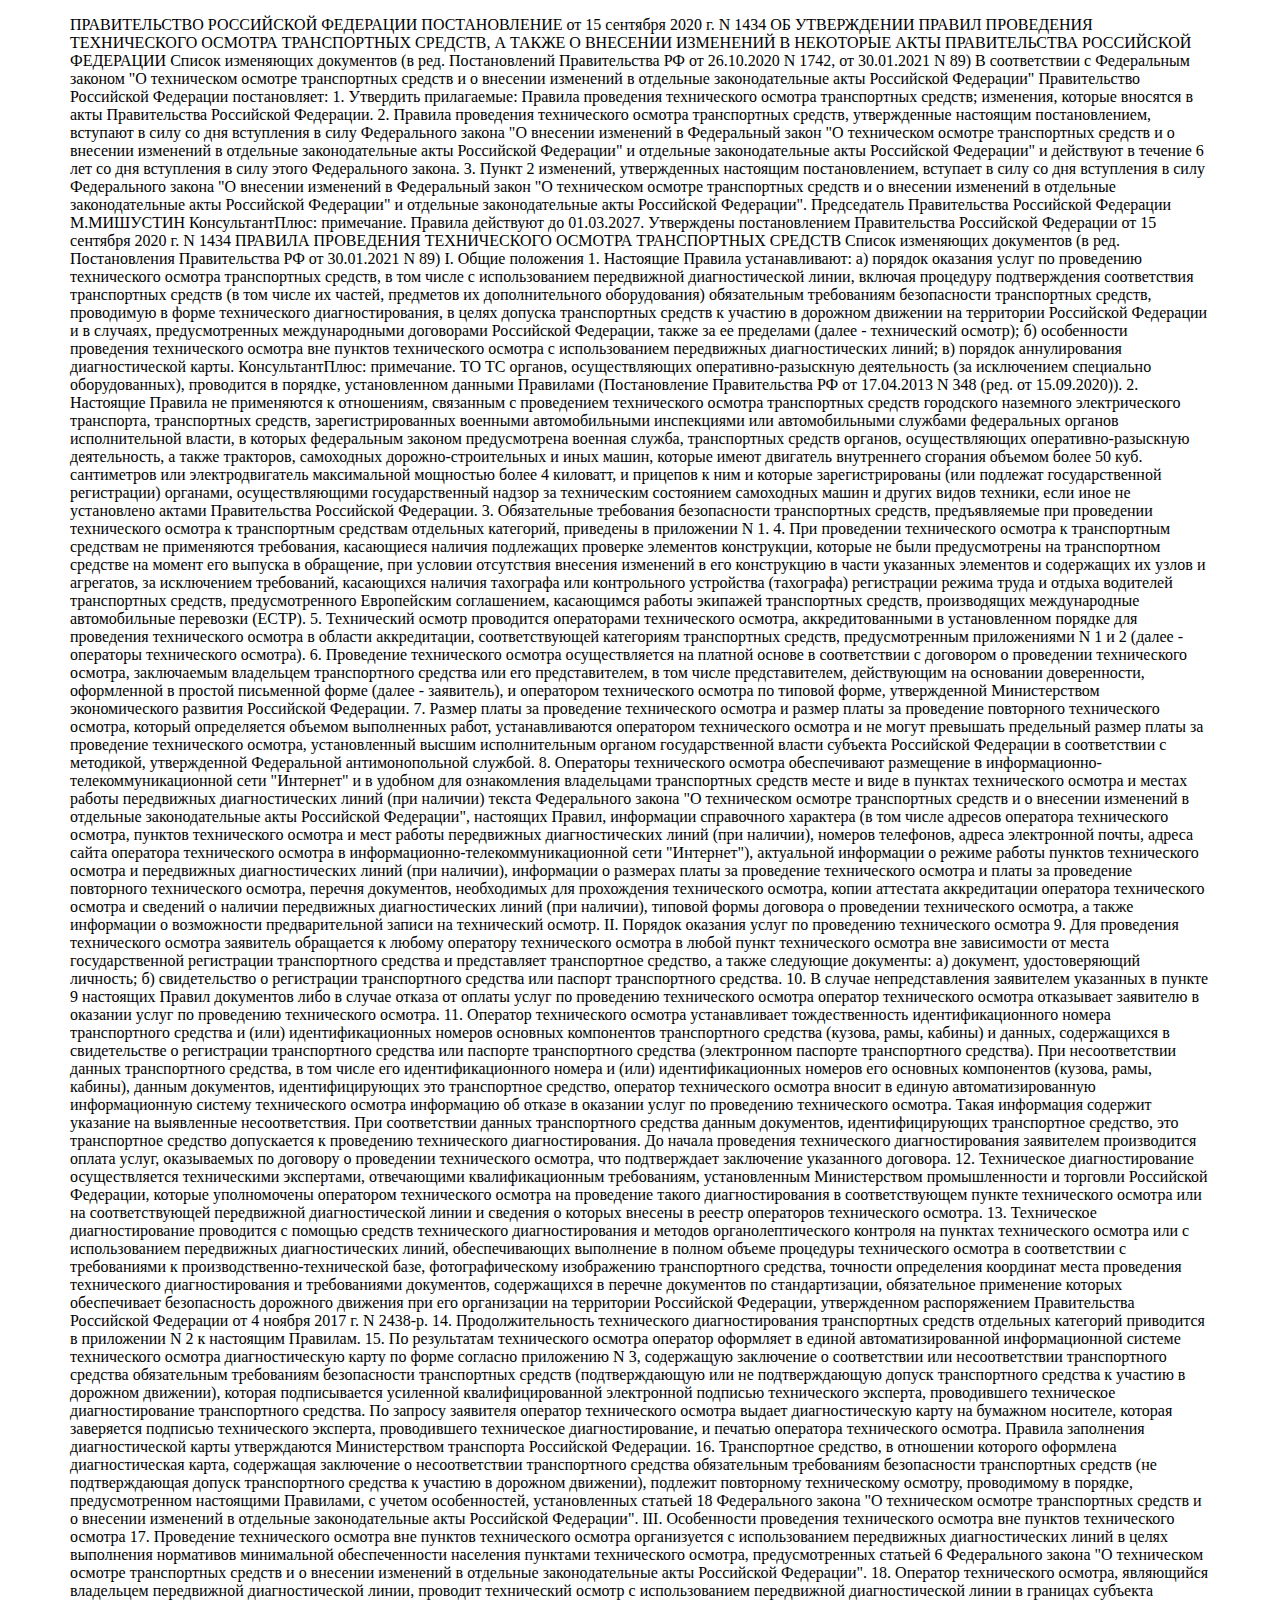
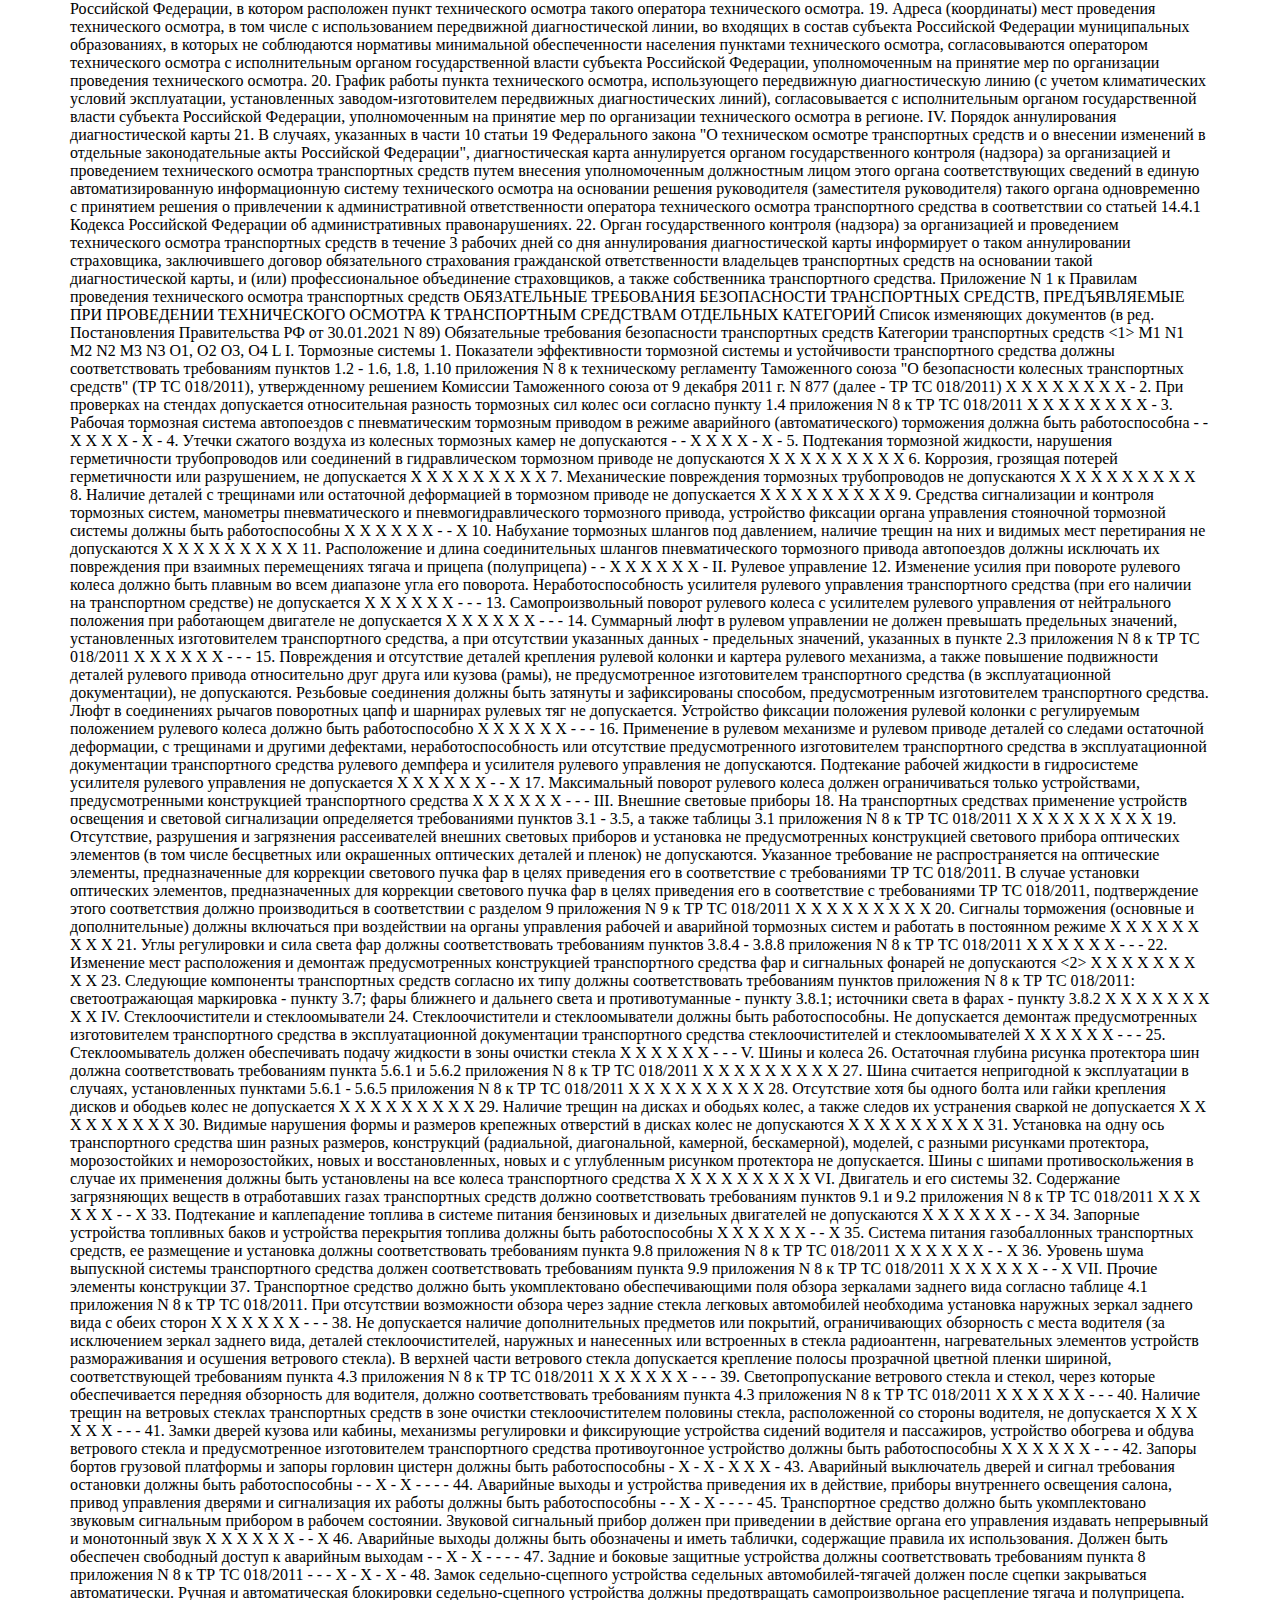
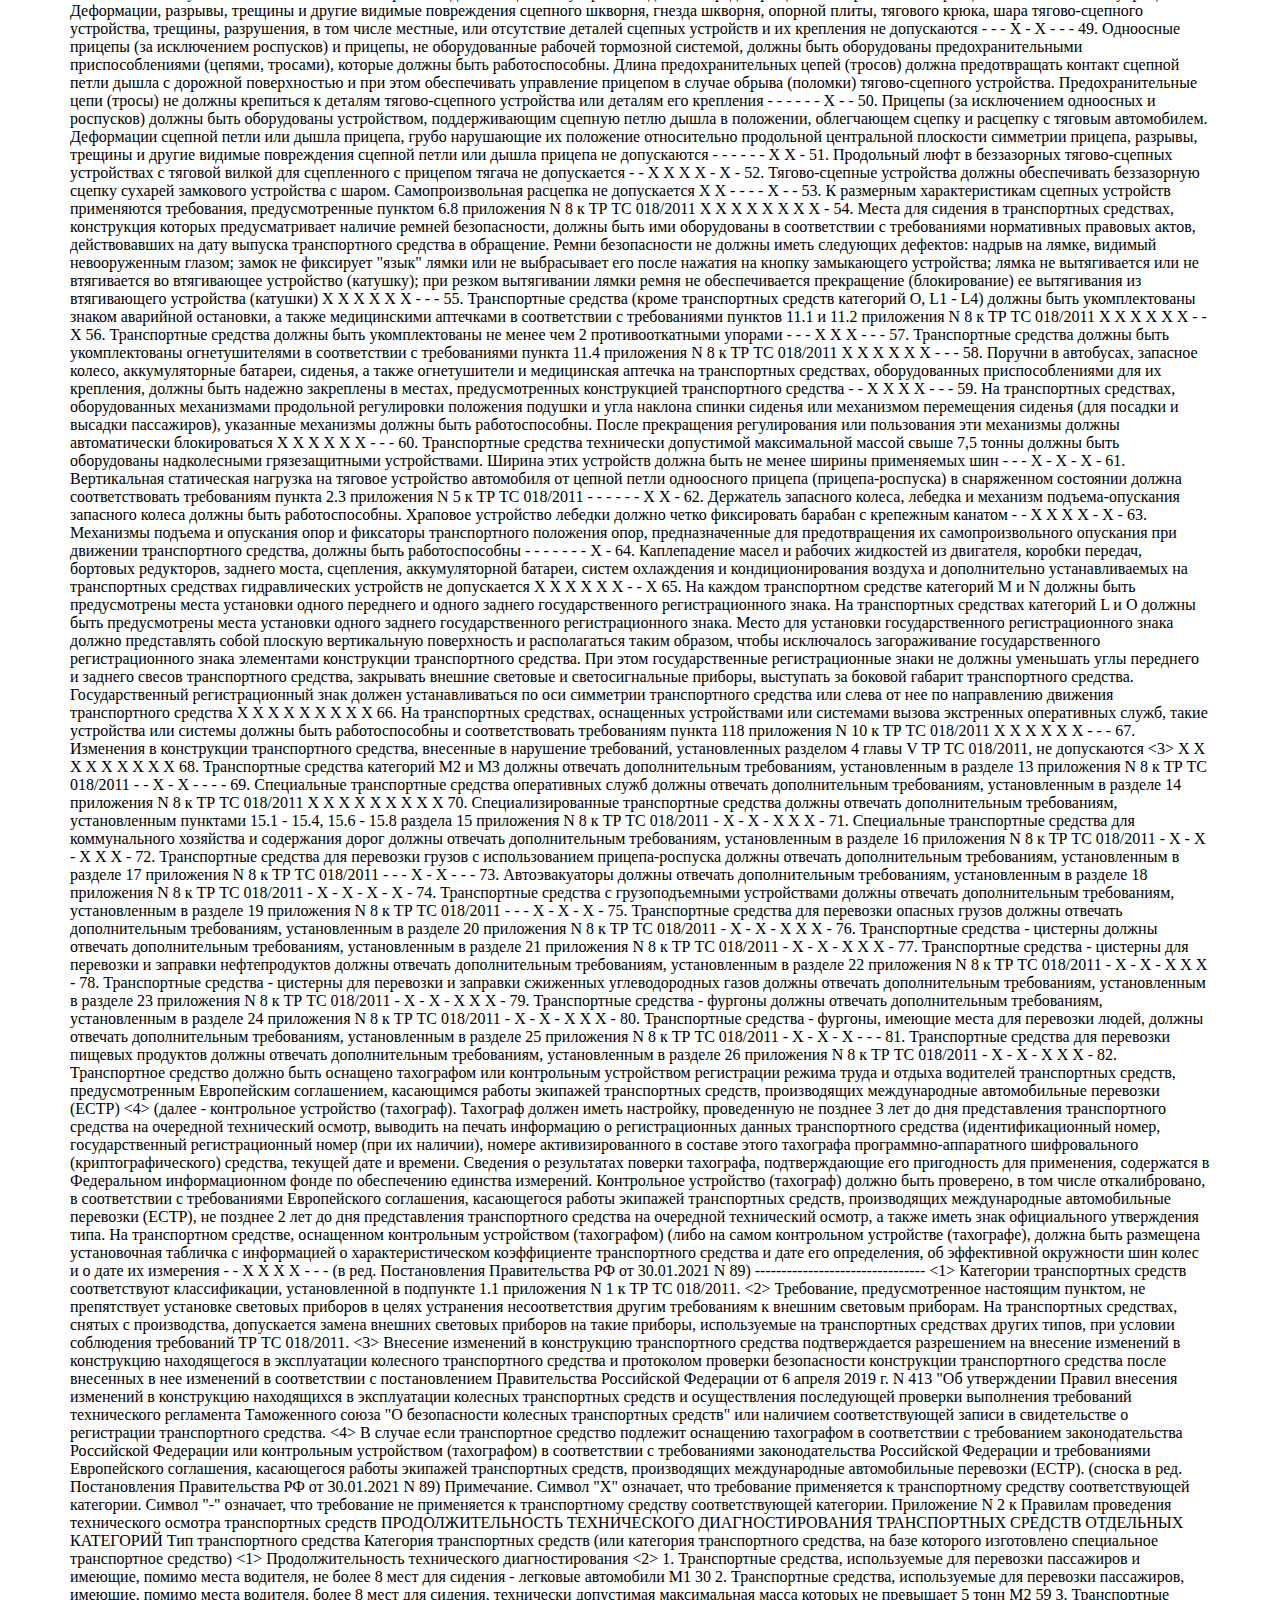
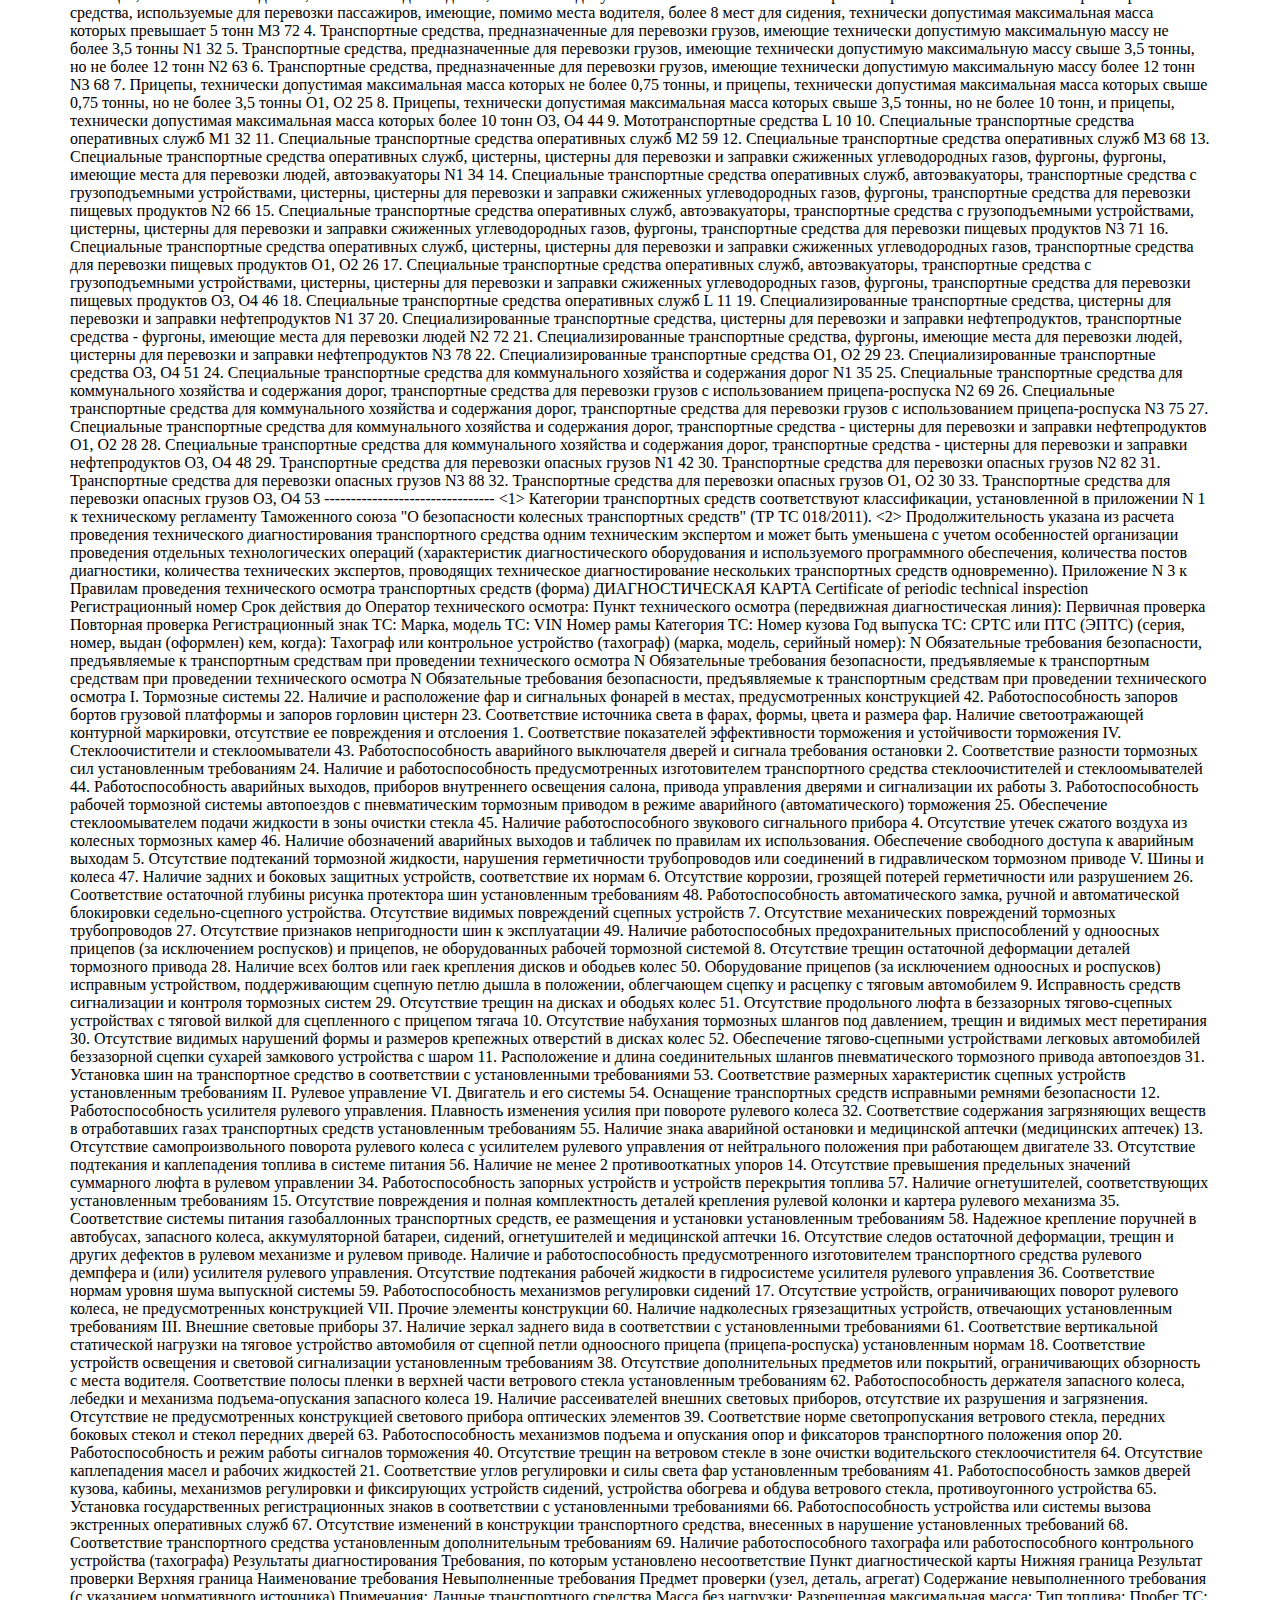
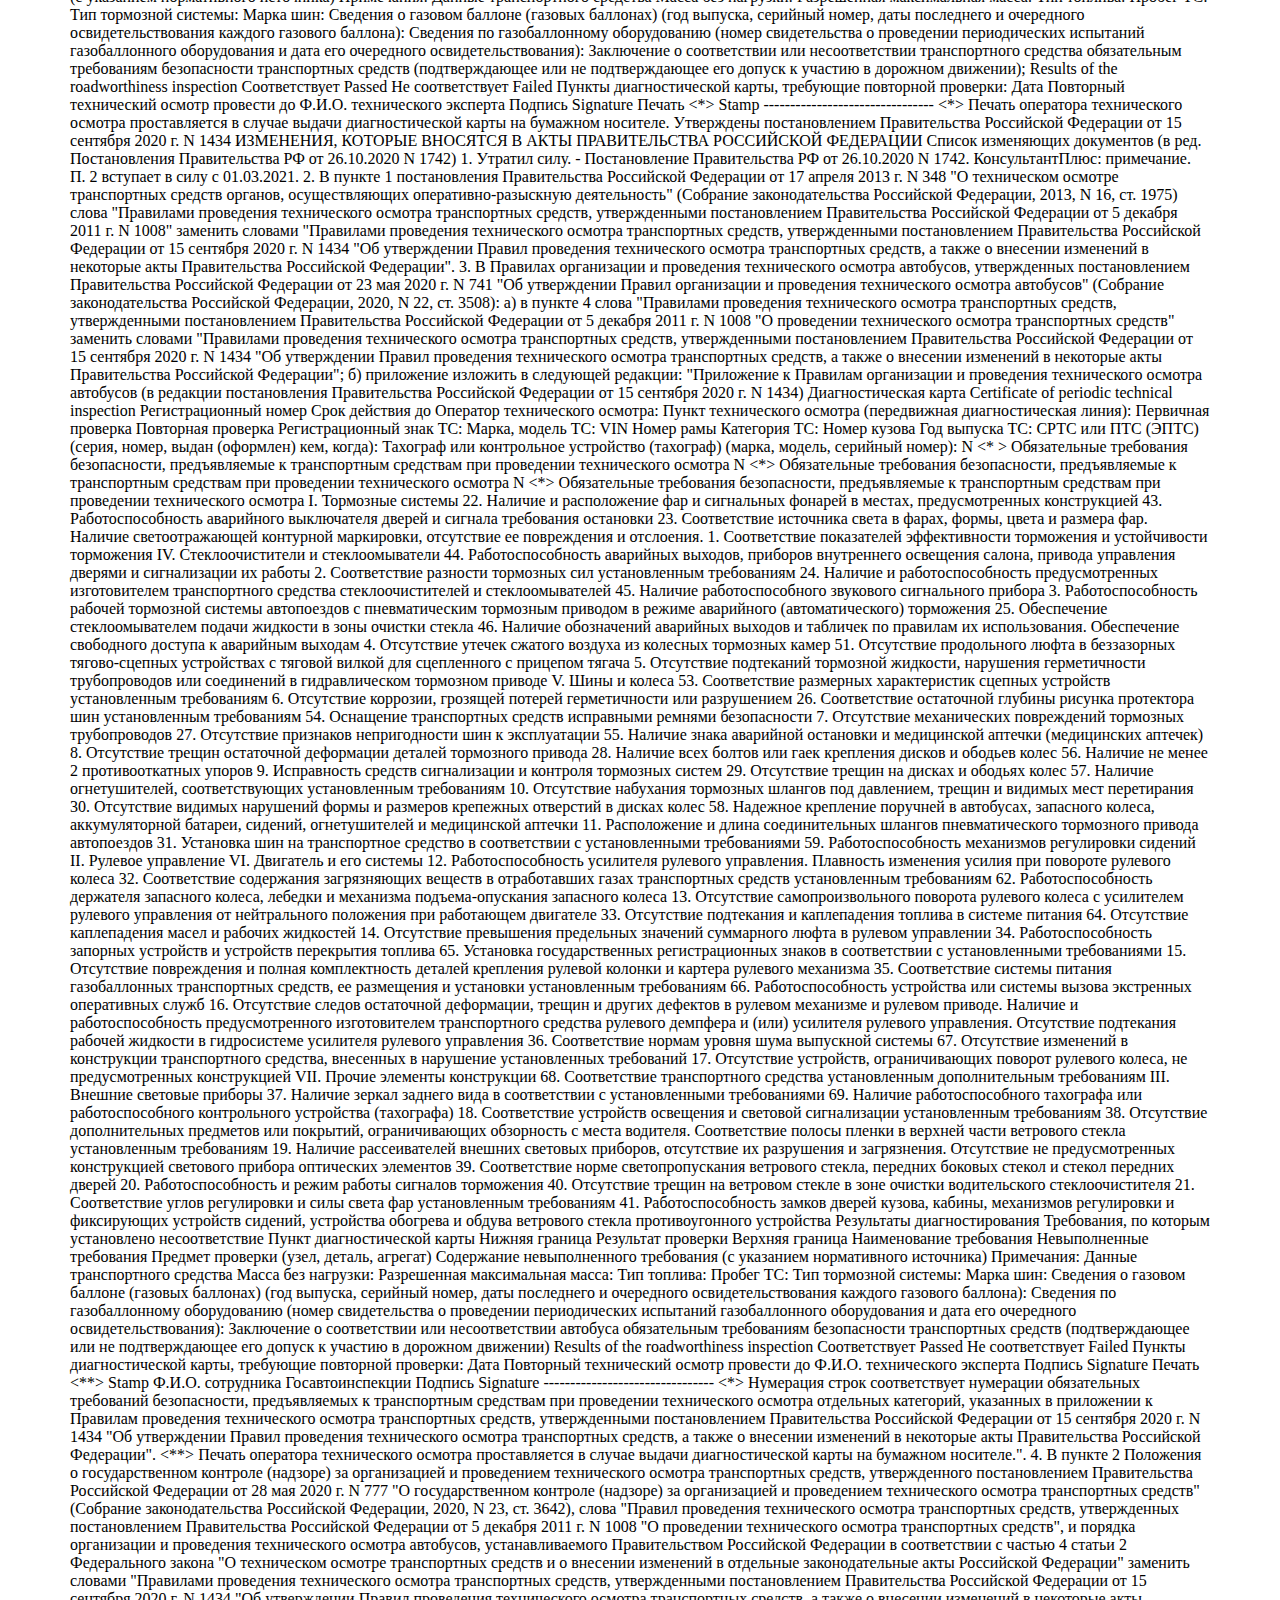
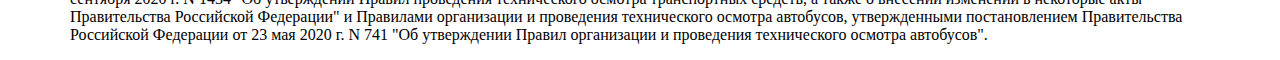
<file: articles/rules.html>
<!DOCTYPE html>
<html lang="en">
<head>
    <meta charset="UTF-8">
    <meta http-equiv="X-UA-Compatible" content="IE=edge">
    <meta name="viewport" content="width=device-width, initial-scale=1.0">
    <title>правила</title>
    <link rel="stylesheet" href="/style/style.css">
</head>
<body>
    
<div class="rules container">
    <p id="ru">
        ПРАВИТЕЛЬСТВО РОССИЙСКОЙ ФЕДЕРАЦИИ

        ПОСТАНОВЛЕНИЕ
        от 15 сентября 2020 г. N 1434
        
        ОБ УТВЕРЖДЕНИИ ПРАВИЛ
        ПРОВЕДЕНИЯ ТЕХНИЧЕСКОГО ОСМОТРА ТРАНСПОРТНЫХ СРЕДСТВ,
        А ТАКЖЕ О ВНЕСЕНИИ ИЗМЕНЕНИЙ В НЕКОТОРЫЕ АКТЫ ПРАВИТЕЛЬСТВА
        РОССИЙСКОЙ ФЕДЕРАЦИИ
        
        Список изменяющих документов
        (в ред. Постановлений Правительства РФ от 26.10.2020 N 1742,
        от 30.01.2021 N 89)
        
        
        В соответствии с Федеральным законом "О техническом осмотре транспортных средств и о внесении изменений в отдельные законодательные акты Российской Федерации" Правительство Российской Федерации постановляет:
        1. Утвердить прилагаемые:
        Правила проведения технического осмотра транспортных средств;
        изменения, которые вносятся в акты Правительства Российской Федерации.
        2. Правила проведения технического осмотра транспортных средств, утвержденные настоящим постановлением, вступают в силу со дня вступления в силу Федерального закона "О внесении изменений в Федеральный закон "О техническом осмотре транспортных средств и о внесении изменений в отдельные законодательные акты Российской Федерации" и отдельные законодательные акты Российской Федерации" и действуют в течение 6 лет со дня вступления в силу этого Федерального закона.
        3. Пункт 2 изменений, утвержденных настоящим постановлением, вступает в силу со дня вступления в силу Федерального закона "О внесении изменений в Федеральный закон "О техническом осмотре транспортных средств и о внесении изменений в отдельные законодательные акты Российской Федерации" и отдельные законодательные акты Российской Федерации".
        
        Председатель Правительства
        Российской Федерации
        М.МИШУСТИН
        
        
        
        
        
        КонсультантПлюс: примечание.
        Правила действуют до 01.03.2027.
        
        Утверждены
        постановлением Правительства
        Российской Федерации
        от 15 сентября 2020 г. N 1434
        
        ПРАВИЛА
        ПРОВЕДЕНИЯ ТЕХНИЧЕСКОГО ОСМОТРА ТРАНСПОРТНЫХ СРЕДСТВ
        
        Список изменяющих документов
        (в ред. Постановления Правительства РФ от 30.01.2021 N 89)
        
        
        I. Общие положения
        
        1. Настоящие Правила устанавливают:
        а) порядок оказания услуг по проведению технического осмотра транспортных средств, в том числе с использованием передвижной диагностической линии, включая процедуру подтверждения соответствия транспортных средств (в том числе их частей, предметов их дополнительного оборудования) обязательным требованиям безопасности транспортных средств, проводимую в форме технического диагностирования, в целях допуска транспортных средств к участию в дорожном движении на территории Российской Федерации и в случаях, предусмотренных международными договорами Российской Федерации, также за ее пределами (далее - технический осмотр);
        б) особенности проведения технического осмотра вне пунктов технического осмотра с использованием передвижных диагностических линий;
        в) порядок аннулирования диагностической карты.
        
        КонсультантПлюс: примечание.
        ТО ТС органов, осуществляющих оперативно-разыскную деятельность (за исключением специально оборудованных), проводится в порядке, установленном данными Правилами (Постановление Правительства РФ от 17.04.2013 N 348 (ред. от 15.09.2020)).
        
        2. Настоящие Правила не применяются к отношениям, связанным с проведением технического осмотра транспортных средств городского наземного электрического транспорта, транспортных средств, зарегистрированных военными автомобильными инспекциями или автомобильными службами федеральных органов исполнительной власти, в которых федеральным законом предусмотрена военная служба, транспортных средств органов, осуществляющих оперативно-разыскную деятельность, а также тракторов, самоходных дорожно-строительных и иных машин, которые имеют двигатель внутреннего сгорания объемом более 50 куб. сантиметров или электродвигатель максимальной мощностью более 4 киловатт, и прицепов к ним и которые зарегистрированы (или подлежат государственной регистрации) органами, осуществляющими государственный надзор за техническим состоянием самоходных машин и других видов техники, если иное не установлено актами Правительства Российской Федерации.
        3. Обязательные требования безопасности транспортных средств, предъявляемые при проведении технического осмотра к транспортным средствам отдельных категорий, приведены в приложении N 1.
        4. При проведении технического осмотра к транспортным средствам не применяются требования, касающиеся наличия подлежащих проверке элементов конструкции, которые не были предусмотрены на транспортном средстве на момент его выпуска в обращение, при условии отсутствия внесения изменений в его конструкцию в части указанных элементов и содержащих их узлов и агрегатов, за исключением требований, касающихся наличия тахографа или контрольного устройства (тахографа) регистрации режима труда и отдыха водителей транспортных средств, предусмотренного Европейским соглашением, касающимся работы экипажей транспортных средств, производящих международные автомобильные перевозки (ЕСТР).
        5. Технический осмотр проводится операторами технического осмотра, аккредитованными в установленном порядке для проведения технического осмотра в области аккредитации, соответствующей категориям транспортных средств, предусмотренным приложениями N 1 и 2 (далее - операторы технического осмотра).
        6. Проведение технического осмотра осуществляется на платной основе в соответствии с договором о проведении технического осмотра, заключаемым владельцем транспортного средства или его представителем, в том числе представителем, действующим на основании доверенности, оформленной в простой письменной форме (далее - заявитель), и оператором технического осмотра по типовой форме, утвержденной Министерством экономического развития Российской Федерации.
        7. Размер платы за проведение технического осмотра и размер платы за проведение повторного технического осмотра, который определяется объемом выполненных работ, устанавливаются оператором технического осмотра и не могут превышать предельный размер платы за проведение технического осмотра, установленный высшим исполнительным органом государственной власти субъекта Российской Федерации в соответствии с методикой, утвержденной Федеральной антимонопольной службой.
        8. Операторы технического осмотра обеспечивают размещение в информационно-телекоммуникационной сети "Интернет" и в удобном для ознакомления владельцами транспортных средств месте и виде в пунктах технического осмотра и местах работы передвижных диагностических линий (при наличии) текста Федерального закона "О техническом осмотре транспортных средств и о внесении изменений в отдельные законодательные акты Российской Федерации", настоящих Правил, информации справочного характера (в том числе адресов оператора технического осмотра, пунктов технического осмотра и мест работы передвижных диагностических линий (при наличии), номеров телефонов, адреса электронной почты, адреса сайта оператора технического осмотра в информационно-телекоммуникационной сети "Интернет"), актуальной информации о режиме работы пунктов технического осмотра и передвижных диагностических линий (при наличии), информации о размерах платы за проведение технического осмотра и платы за проведение повторного технического осмотра, перечня документов, необходимых для прохождения технического осмотра, копии аттестата аккредитации оператора технического осмотра и сведений о наличии передвижных диагностических линий (при наличии), типовой формы договора о проведении технического осмотра, а также информации о возможности предварительной записи на технический осмотр.
        
        II. Порядок оказания услуг по проведению
        технического осмотра
        
        9. Для проведения технического осмотра заявитель обращается к любому оператору технического осмотра в любой пункт технического осмотра вне зависимости от места государственной регистрации транспортного средства и представляет транспортное средство, а также следующие документы:
        а) документ, удостоверяющий личность;
        б) свидетельство о регистрации транспортного средства или паспорт транспортного средства.
        10. В случае непредставления заявителем указанных в пункте 9 настоящих Правил документов либо в случае отказа от оплаты услуг по проведению технического осмотра оператор технического осмотра отказывает заявителю в оказании услуг по проведению технического осмотра.
        11. Оператор технического осмотра устанавливает тождественность идентификационного номера транспортного средства и (или) идентификационных номеров основных компонентов транспортного средства (кузова, рамы, кабины) и данных, содержащихся в свидетельстве о регистрации транспортного средства или паспорте транспортного средства (электронном паспорте транспортного средства).
        При несоответствии данных транспортного средства, в том числе его идентификационного номера и (или) идентификационных номеров его основных компонентов (кузова, рамы, кабины), данным документов, идентифицирующих это транспортное средство, оператор технического осмотра вносит в единую автоматизированную информационную систему технического осмотра информацию об отказе в оказании услуг по проведению технического осмотра. Такая информация содержит указание на выявленные несоответствия.
        При соответствии данных транспортного средства данным документов, идентифицирующих транспортное средство, это транспортное средство допускается к проведению технического диагностирования.
        До начала проведения технического диагностирования заявителем производится оплата услуг, оказываемых по договору о проведении технического осмотра, что подтверждает заключение указанного договора.
        12. Техническое диагностирование осуществляется техническими экспертами, отвечающими квалификационным требованиям, установленным Министерством промышленности и торговли Российской Федерации, которые уполномочены оператором технического осмотра на проведение такого диагностирования в соответствующем пункте технического осмотра или на соответствующей передвижной диагностической линии и сведения о которых внесены в реестр операторов технического осмотра.
        13. Техническое диагностирование проводится с помощью средств технического диагностирования и методов органолептического контроля на пунктах технического осмотра или с использованием передвижных диагностических линий, обеспечивающих выполнение в полном объеме процедуры технического осмотра в соответствии с требованиями к производственно-технической базе, фотографическому изображению транспортного средства, точности определения координат места проведения технического диагностирования и требованиями документов, содержащихся в перечне документов по стандартизации, обязательное применение которых обеспечивает безопасность дорожного движения при его организации на территории Российской Федерации, утвержденном распоряжением Правительства Российской Федерации от 4 ноября 2017 г. N 2438-р.
        14. Продолжительность технического диагностирования транспортных средств отдельных категорий приводится в приложении N 2 к настоящим Правилам.
        15. По результатам технического осмотра оператор оформляет в единой автоматизированной информационной системе технического осмотра диагностическую карту по форме согласно приложению N 3, содержащую заключение о соответствии или несоответствии транспортного средства обязательным требованиям безопасности транспортных средств (подтверждающую или не подтверждающую допуск транспортного средства к участию в дорожном движении), которая подписывается усиленной квалифицированной электронной подписью технического эксперта, проводившего техническое диагностирование транспортного средства.
        По запросу заявителя оператор технического осмотра выдает диагностическую карту на бумажном носителе, которая заверяется подписью технического эксперта, проводившего техническое диагностирование, и печатью оператора технического осмотра.
        Правила заполнения диагностической карты утверждаются Министерством транспорта Российской Федерации.
        16. Транспортное средство, в отношении которого оформлена диагностическая карта, содержащая заключение о несоответствии транспортного средства обязательным требованиям безопасности транспортных средств (не подтверждающая допуск транспортного средства к участию в дорожном движении), подлежит повторному техническому осмотру, проводимому в порядке, предусмотренном настоящими Правилами, с учетом особенностей, установленных статьей 18 Федерального закона "О техническом осмотре транспортных средств и о внесении изменений в отдельные законодательные акты Российской Федерации".
        
        III. Особенности проведения технического осмотра
        вне пунктов технического осмотра
        
        17. Проведение технического осмотра вне пунктов технического осмотра организуется с использованием передвижных диагностических линий в целях выполнения нормативов минимальной обеспеченности населения пунктами технического осмотра, предусмотренных статьей 6 Федерального закона "О техническом осмотре транспортных средств и о внесении изменений в отдельные законодательные акты Российской Федерации".
        18. Оператор технического осмотра, являющийся владельцем передвижной диагностической линии, проводит технический осмотр с использованием передвижной диагностической линии в границах субъекта Российской Федерации, в котором расположен пункт технического осмотра такого оператора технического осмотра.
        19. Адреса (координаты) мест проведения технического осмотра, в том числе с использованием передвижной диагностической линии, во входящих в состав субъекта Российской Федерации муниципальных образованиях, в которых не соблюдаются нормативы минимальной обеспеченности населения пунктами технического осмотра, согласовываются оператором технического осмотра с исполнительным органом государственной власти субъекта Российской Федерации, уполномоченным на принятие мер по организации проведения технического осмотра.
        20. График работы пункта технического осмотра, использующего передвижную диагностическую линию (с учетом климатических условий эксплуатации, установленных заводом-изготовителем передвижных диагностических линий), согласовывается с исполнительным органом государственной власти субъекта Российской Федерации, уполномоченным на принятие мер по организации технического осмотра в регионе.
        
        IV. Порядок аннулирования диагностической карты
        
        21. В случаях, указанных в части 10 статьи 19 Федерального закона "О техническом осмотре транспортных средств и о внесении изменений в отдельные законодательные акты Российской Федерации", диагностическая карта аннулируется органом государственного контроля (надзора) за организацией и проведением технического осмотра транспортных средств путем внесения уполномоченным должностным лицом этого органа соответствующих сведений в единую автоматизированную информационную систему технического осмотра на основании решения руководителя (заместителя руководителя) такого органа одновременно с принятием решения о привлечении к административной ответственности оператора технического осмотра транспортного средства в соответствии со статьей 14.4.1 Кодекса Российской Федерации об административных правонарушениях.
        22. Орган государственного контроля (надзора) за организацией и проведением технического осмотра транспортных средств в течение 3 рабочих дней со дня аннулирования диагностической карты информирует о таком аннулировании страховщика, заключившего договор обязательного страхования гражданской ответственности владельцев транспортных средств на основании такой диагностической карты, и (или) профессиональное объединение страховщиков, а также собственника транспортного средства.
        
        
        
        
        
        Приложение N 1
        к Правилам проведения технического
        осмотра транспортных средств
        
        ОБЯЗАТЕЛЬНЫЕ ТРЕБОВАНИЯ
        БЕЗОПАСНОСТИ ТРАНСПОРТНЫХ СРЕДСТВ, ПРЕДЪЯВЛЯЕМЫЕ
        ПРИ ПРОВЕДЕНИИ ТЕХНИЧЕСКОГО ОСМОТРА К ТРАНСПОРТНЫМ
        СРЕДСТВАМ ОТДЕЛЬНЫХ КАТЕГОРИЙ
        
        Список изменяющих документов
        (в ред. Постановления Правительства РФ от 30.01.2021 N 89)
        
        
         
        Обязательные требования безопасности транспортных средств	Категории транспортных средств <1>
        
            M1	N1	M2	N2	M3	N3	O1, O2	O3, O4	L
        I. Тормозные системы
        1. Показатели эффективности тормозной системы и устойчивости транспортного средства должны соответствовать требованиям пунктов 1.2 - 1.6, 1.8, 1.10 приложения N 8 к техническому регламенту Таможенного союза "О безопасности колесных транспортных средств" (ТР ТС 018/2011), утвержденному решением Комиссии Таможенного союза от 9 декабря 2011 г. N 877 (далее - ТР ТС 018/2011)	X	X	X	X	X	X	X	X	-
        2. При проверках на стендах допускается относительная разность тормозных сил колес оси согласно пункту 1.4 приложения N 8 к ТР ТС 018/2011
        X	X	X	X	X	X	X	X	-
        3. Рабочая тормозная система автопоездов с пневматическим тормозным приводом в режиме аварийного (автоматического) торможения должна быть работоспособна	-	-	X	X	X	X	-	X	-
        4. Утечки сжатого воздуха из колесных тормозных камер не допускаются	-	-	X	X	X	X	-	X	-
        5. Подтекания тормозной жидкости, нарушения герметичности трубопроводов или соединений в гидравлическом тормозном приводе не допускаются	X	X	X	X	X	X	X	X	X
        6. Коррозия, грозящая потерей герметичности или разрушением, не допускается	X	X	X	X	X	X	X	X	X
        7. Механические повреждения тормозных трубопроводов не допускаются	X	X	X	X	X	X	X	X	X
        8. Наличие деталей с трещинами или остаточной деформацией в тормозном приводе не допускается	X	X	X	X	X	X	X	X	X
        9. Средства сигнализации и контроля тормозных систем, манометры пневматического и пневмогидравлического тормозного привода, устройство фиксации органа управления стояночной тормозной системы должны быть работоспособны	X	X	X	X	X	X	-	-	X
        10. Набухание тормозных шлангов под давлением, наличие трещин на них и видимых мест перетирания не допускаются	X	X	X	X	X	X	X	X	X
        11. Расположение и длина соединительных шлангов пневматического тормозного привода автопоездов должны исключать их повреждения при взаимных перемещениях тягача и прицепа (полуприцепа)	-	-	X	X	X	X	X	X	-
        II. Рулевое управление
        12. Изменение усилия при повороте рулевого колеса должно быть плавным во всем диапазоне угла его поворота. Неработоспособность усилителя рулевого управления транспортного средства (при его наличии на транспортном средстве) не допускается	X	X	X	X	X	X	-	-	-
        13. Самопроизвольный поворот рулевого колеса с усилителем рулевого управления от нейтрального положения при работающем двигателе не допускается	X	X	X	X	X	X	-	-	-
        14. Суммарный люфт в рулевом управлении не должен превышать предельных значений, установленных изготовителем транспортного средства, а при отсутствии указанных данных - предельных значений, указанных в пункте 2.3 приложения N 8 к ТР ТС 018/2011	X	X	X	X	X	X	-	-	-
        15. Повреждения и отсутствие деталей крепления рулевой колонки и картера рулевого механизма, а также повышение подвижности деталей рулевого привода относительно друг друга или кузова (рамы), не предусмотренное изготовителем транспортного средства (в эксплуатационной документации), не допускаются. Резьбовые соединения должны быть затянуты и зафиксированы способом, предусмотренным изготовителем транспортного средства. Люфт в соединениях рычагов поворотных цапф и шарнирах рулевых тяг не допускается. Устройство фиксации положения рулевой колонки с регулируемым положением рулевого колеса должно быть работоспособно	X	X	X	X	X	X	-	-	-
        16. Применение в рулевом механизме и рулевом приводе деталей со следами остаточной деформации, с трещинами и другими дефектами, неработоспособность или отсутствие предусмотренного изготовителем транспортного средства в эксплуатационной документации транспортного средства рулевого демпфера и усилителя рулевого управления не допускаются. Подтекание рабочей жидкости в гидросистеме усилителя рулевого управления не допускается	X	X	X	X	X	X	-	-	X
        17. Максимальный поворот рулевого колеса должен ограничиваться только устройствами, предусмотренными конструкцией транспортного средства	X	X	X	X	X	X	-	-	-
        III. Внешние световые приборы
        18. На транспортных средствах применение устройств освещения и световой сигнализации определяется требованиями пунктов 3.1 - 3.5, а также таблицы 3.1 приложения N 8 к ТР ТС 018/2011	X	X	X	X	X	X	X	X	X
        19. Отсутствие, разрушения и загрязнения рассеивателей внешних световых приборов и установка не предусмотренных конструкцией светового прибора оптических элементов (в том числе бесцветных или окрашенных оптических деталей и пленок) не допускаются.
        Указанное требование не распространяется на оптические элементы, предназначенные для коррекции светового пучка фар в целях приведения его в соответствие с требованиями ТР ТС 018/2011.
        В случае установки оптических элементов, предназначенных для коррекции светового пучка фар в целях приведения его в соответствие с требованиями ТР ТС 018/2011, подтверждение этого соответствия должно производиться в соответствии с разделом 9 приложения N 9 к ТР ТС 018/2011
        X	X	X	X	X	X	X	X	X
        20. Сигналы торможения (основные и дополнительные) должны включаться при воздействии на органы управления рабочей и аварийной тормозных систем и работать в постоянном режиме	X	X	X	X	X	X	X	X	X
        21. Углы регулировки и сила света фар должны соответствовать требованиям пунктов 3.8.4 - 3.8.8 приложения N 8 к ТР ТС 018/2011	X	X	X	X	X	X	-	-	-
        22. Изменение мест расположения и демонтаж предусмотренных конструкцией транспортного средства фар и сигнальных фонарей не допускаются <2>
        X	X	X	X	X	X	X	X	X
        23. Следующие компоненты транспортных средств согласно их типу должны соответствовать требованиям пунктов приложения N 8 к ТР ТС 018/2011:
        светоотражающая маркировка - пункту 3.7;
        фары ближнего и дальнего света и противотуманные - пункту 3.8.1;
        источники света в фарах - пункту 3.8.2
        X	X	X	X	X	X	X	X	X
        IV. Стеклоочистители и стеклоомыватели
        24. Стеклоочистители и стеклоомыватели должны быть работоспособны. Не допускается демонтаж предусмотренных изготовителем транспортного средства в эксплуатационной документации транспортного средства стеклоочистителей и стеклоомывателей	X	X	X	X	X	X	-	-	-
        25. Стеклоомыватель должен обеспечивать подачу жидкости в зоны очистки стекла	X	X	X	X	X	X	-	-	-
        V. Шины и колеса
        26. Остаточная глубина рисунка протектора шин должна соответствовать требованиям пункта 5.6.1 и 5.6.2 приложения N 8 к ТР ТС 018/2011
        X	X	X	X	X	X	X	X	X
        27. Шина считается непригодной к эксплуатации в случаях, установленных пунктами 5.6.1 - 5.6.5 приложения N 8 к ТР ТС 018/2011	X	X	X	X	X	X	X	X	X
        28. Отсутствие хотя бы одного болта или гайки крепления дисков и ободьев колес не допускается	X	X	X	X	X	X	X	X	X
        29. Наличие трещин на дисках и ободьях колес, а также следов их устранения сваркой не допускается	X	X	X	X	X	X	X	X	X
        30. Видимые нарушения формы и размеров крепежных отверстий в дисках колес не допускаются	X	X	X	X	X	X	X	X	X
        31. Установка на одну ось транспортного средства шин разных размеров, конструкций (радиальной, диагональной, камерной, бескамерной), моделей, с разными рисунками протектора, морозостойких и неморозостойких, новых и восстановленных, новых и с углубленным рисунком протектора не допускается. Шины с шипами противоскольжения в случае их применения должны быть установлены на все колеса транспортного средства	X	X	X	X	X	X	X	X	X
        VI. Двигатель и его системы
        32. Содержание загрязняющих веществ в отработавших газах транспортных средств должно соответствовать требованиям пунктов 9.1 и 9.2 приложения N 8 к ТР ТС 018/2011	X	X	X	X	X	X	-	-	X
        33. Подтекание и каплепадение топлива в системе питания бензиновых и дизельных двигателей не допускаются	X	X	X	X	X	X	-	-	X
        34. Запорные устройства топливных баков и устройства перекрытия топлива должны быть работоспособны	X	X	X	X	X	X	-	-	X
        35. Система питания газобаллонных транспортных средств, ее размещение и установка должны соответствовать требованиям пункта 9.8 приложения N 8 к ТР ТС 018/2011	X	X	X	X	X	X	-	-	X
        36. Уровень шума выпускной системы транспортного средства должен соответствовать требованиям пункта 9.9 приложения N 8 к ТР ТС 018/2011
        X	X	X	X	X	X	-	-	X
        VII. Прочие элементы конструкции
        37. Транспортное средство должно быть укомплектовано обеспечивающими поля обзора зеркалами заднего вида согласно таблице 4.1 приложения N 8 к ТР ТС 018/2011. При отсутствии возможности обзора через задние стекла легковых автомобилей необходима установка наружных зеркал заднего вида с обеих сторон	X	X	X	X	X	X	-	-	-
        38. Не допускается наличие дополнительных предметов или покрытий, ограничивающих обзорность с места водителя (за исключением зеркал заднего вида, деталей стеклоочистителей, наружных и нанесенных или встроенных в стекла радиоантенн, нагревательных элементов устройств размораживания и осушения ветрового стекла). В верхней части ветрового стекла допускается крепление полосы прозрачной цветной пленки шириной, соответствующей требованиям пункта 4.3 приложения N 8 к ТР ТС 018/2011	X	X	X	X	X	X	-	-	-
        39. Светопропускание ветрового стекла и стекол, через которые обеспечивается передняя обзорность для водителя, должно соответствовать требованиям пункта 4.3 приложения N 8 к ТР ТС 018/2011
        X	X	X	X	X	X	-	-	-
        40. Наличие трещин на ветровых стеклах транспортных средств в зоне очистки стеклоочистителем половины стекла, расположенной со стороны водителя, не допускается	X	X	X	X	X	X	-	-	-
        41. Замки дверей кузова или кабины, механизмы регулировки и фиксирующие устройства сидений водителя и пассажиров, устройство обогрева и обдува ветрового стекла и предусмотренное изготовителем транспортного средства противоугонное устройство должны быть работоспособны	X	X	X	X	X	X	-	-	-
        42. Запоры бортов грузовой платформы и запоры горловин цистерн должны быть работоспособны	-	X	-	X	-	X	X	X	-
        43. Аварийный выключатель дверей и сигнал требования остановки должны быть работоспособны	-	-	X	-	X	-	-	-	-
        44. Аварийные выходы и устройства приведения их в действие, приборы внутреннего освещения салона, привод управления дверями и сигнализация их работы должны быть работоспособны	-	-	X	-	X	-	-	-	-
        45. Транспортное средство должно быть укомплектовано звуковым сигнальным прибором в рабочем состоянии. Звуковой сигнальный прибор должен при приведении в действие органа его управления издавать непрерывный и монотонный звук	X	X	X	X	X	X	-	-	X
        46. Аварийные выходы должны быть обозначены и иметь таблички, содержащие правила их использования. Должен быть обеспечен свободный доступ к аварийным выходам	-	-	X	-	X	-	-	-	-
        47. Задние и боковые защитные устройства должны соответствовать требованиям пункта 8 приложения N 8 к ТР ТС 018/2011	-	-	-	X	-	X	-	X	-
        48. Замок седельно-сцепного устройства седельных автомобилей-тягачей должен после сцепки закрываться автоматически. Ручная и автоматическая блокировки седельно-сцепного устройства должны предотвращать самопроизвольное расцепление тягача и полуприцепа. Деформации, разрывы, трещины и другие видимые повреждения сцепного шкворня, гнезда шкворня, опорной плиты, тягового крюка, шара тягово-сцепного устройства, трещины, разрушения, в том числе местные, или отсутствие деталей сцепных устройств и их крепления не допускаются	-	-	-	X	-	X	-	-	-
        49. Одноосные прицепы (за исключением роспусков) и прицепы, не оборудованные рабочей тормозной системой, должны быть оборудованы предохранительными приспособлениями (цепями, тросами), которые должны быть работоспособны. Длина предохранительных цепей (тросов) должна предотвращать контакт сцепной петли дышла с дорожной поверхностью и при этом обеспечивать управление прицепом в случае обрыва (поломки) тягово-сцепного устройства. Предохранительные цепи (тросы) не должны крепиться к деталям тягово-сцепного устройства или деталям его крепления	-	-	-	-	-	-	X	-	-
        50. Прицепы (за исключением одноосных и роспусков) должны быть оборудованы устройством, поддерживающим сцепную петлю дышла в положении, облегчающем сцепку и расцепку с тяговым автомобилем. Деформации сцепной петли или дышла прицепа, грубо нарушающие их положение относительно продольной центральной плоскости симметрии прицепа, разрывы, трещины и другие видимые повреждения сцепной петли или дышла прицепа не допускаются	-	-	-	-	-	-	X	X	-
        51. Продольный люфт в беззазорных тягово-сцепных устройствах с тяговой вилкой для сцепленного с прицепом тягача не допускается	-	-	X	X	X	X	-	X	-
        52. Тягово-сцепные устройства должны обеспечивать беззазорную сцепку сухарей замкового устройства с шаром. Самопроизвольная расцепка не допускается	X	X	-	-	-	-	X	-	-
        53. К размерным характеристикам сцепных устройств применяются требования, предусмотренные пунктом 6.8 приложения N 8 к ТР ТС 018/2011
        X	X	X	X	X	X	X	X	-
        54. Места для сидения в транспортных средствах, конструкция которых предусматривает наличие ремней безопасности, должны быть ими оборудованы в соответствии с требованиями нормативных правовых актов, действовавших на дату выпуска транспортного средства в обращение. Ремни безопасности не должны иметь следующих дефектов:
        надрыв на лямке, видимый невооруженным глазом;
        замок не фиксирует "язык" лямки или не выбрасывает его после нажатия на кнопку замыкающего устройства;
        лямка не вытягивается или не втягивается во втягивающее устройство (катушку);
        при резком вытягивании лямки ремня не обеспечивается прекращение (блокирование) ее вытягивания из втягивающего устройства (катушки)	X	X	X	X	X	X	-	-	-
        55. Транспортные средства (кроме транспортных средств категорий O, L1 - L4) должны быть укомплектованы знаком аварийной остановки, а также медицинскими аптечками в соответствии с требованиями пунктов 11.1 и 11.2 приложения N 8 к ТР ТС 018/2011	X	X	X	X	X	X	-	-	X
        56. Транспортные средства должны быть укомплектованы не менее чем 2 противооткатными упорами	-	-	-	X	X	X	-	-	-
        57. Транспортные средства должны быть укомплектованы огнетушителями в соответствии с требованиями пункта 11.4 приложения N 8 к ТР ТС 018/2011	X	X	X	X	X	X	-	-	-
        58. Поручни в автобусах, запасное колесо, аккумуляторные батареи, сиденья, а также огнетушители и медицинская аптечка на транспортных средствах, оборудованных приспособлениями для их крепления, должны быть надежно закреплены в местах, предусмотренных конструкцией транспортного средства	-	-	X	X	X	X	-	-	-
        59. На транспортных средствах, оборудованных механизмами продольной регулировки положения подушки и угла наклона спинки сиденья или механизмом перемещения сиденья (для посадки и высадки пассажиров), указанные механизмы должны быть работоспособны. После прекращения регулирования или пользования эти механизмы должны автоматически блокироваться	X	X	X	X	X	X	-	-	-
        60. Транспортные средства технически допустимой максимальной массой свыше 7,5 тонны должны быть оборудованы надколесными грязезащитными устройствами. Ширина этих устройств должна быть не менее ширины применяемых шин	-	-	-	X	-	X	-	X	-
        61. Вертикальная статическая нагрузка на тяговое устройство автомобиля от цепной петли одноосного прицепа (прицепа-роспуска) в снаряженном состоянии должна соответствовать требованиям пункта 2.3 приложения N 5 к ТР ТС 018/2011
        -	-	-	-	-	-	X	X	-
        62. Держатель запасного колеса, лебедка и механизм подъема-опускания запасного колеса должны быть работоспособны. Храповое устройство лебедки должно четко фиксировать барабан с крепежным канатом	-	-	X	X	X	X	-	X	-
        63. Механизмы подъема и опускания опор и фиксаторы транспортного положения опор, предназначенные для предотвращения их самопроизвольного опускания при движении транспортного средства, должны быть работоспособны	-	-	-	-	-	-	-	X	-
        64. Каплепадение масел и рабочих жидкостей из двигателя, коробки передач, бортовых редукторов, заднего моста, сцепления, аккумуляторной батареи, систем охлаждения и кондиционирования воздуха и дополнительно устанавливаемых на транспортных средствах гидравлических устройств не допускается	X	X	X	X	X	X	-	-	X
        65. На каждом транспортном средстве категорий M и N должны быть предусмотрены места установки одного переднего и одного заднего государственного регистрационного знака.
        На транспортных средствах категорий L и O должны быть предусмотрены места установки одного заднего государственного регистрационного знака. Место для установки государственного регистрационного знака должно представлять собой плоскую вертикальную поверхность и располагаться таким образом, чтобы исключалось загораживание государственного регистрационного знака элементами конструкции транспортного средства. При этом государственные регистрационные знаки не должны уменьшать углы переднего и заднего свесов транспортного средства, закрывать внешние световые и светосигнальные приборы, выступать за боковой габарит транспортного средства.
        Государственный регистрационный знак должен устанавливаться по оси симметрии транспортного средства или слева от нее по направлению движения транспортного средства	X	X	X	X	X	X	X	X	X
        66. На транспортных средствах, оснащенных устройствами или системами вызова экстренных оперативных служб, такие устройства или системы должны быть работоспособны и соответствовать требованиям пункта 118 приложения N 10 к ТР ТС 018/2011	X	X	X	X	X	X	-	-	-
        67. Изменения в конструкции транспортного средства, внесенные в нарушение требований, установленных разделом 4 главы V ТР ТС 018/2011, не допускаются <3>
        X	X	X	X	X	X	X	X	X
        68. Транспортные средства категорий M2 и M3 должны отвечать дополнительным требованиям, установленным в разделе 13 приложения N 8 к ТР ТС 018/2011	-	-	X	-	X	-	-	-	-
        69. Специальные транспортные средства оперативных служб должны отвечать дополнительным требованиям, установленным в разделе 14 приложения N 8 к ТР ТС 018/2011
        X	X	X	X	X	X	X	X	X
        70. Специализированные транспортные средства должны отвечать дополнительным требованиям, установленным пунктами 15.1 - 15.4, 15.6 - 15.8 раздела 15 приложения N 8 к ТР ТС 018/2011
        -	X	-	X	-	X	X	X	-
        71. Специальные транспортные средства для коммунального хозяйства и содержания дорог должны отвечать дополнительным требованиям, установленным в разделе 16 приложения N 8 к ТР ТС 018/2011	-	X	-	X	-	X	X	X	-
        72. Транспортные средства для перевозки грузов с использованием прицепа-роспуска должны отвечать дополнительным требованиям, установленным в разделе 17 приложения N 8 к ТР ТС 018/2011
        -	-	-	X	-	X	-	-	-
        73. Автоэвакуаторы должны отвечать дополнительным требованиям, установленным в разделе 18 приложения N 8 к ТР ТС 018/2011
        -	X	-	X	-	X	-	X	-
        74. Транспортные средства с грузоподъемными устройствами должны отвечать дополнительным требованиям, установленным в разделе 19 приложения N 8 к ТР ТС 018/2011	-	-	-	X	-	X	-	X	-
        75. Транспортные средства для перевозки опасных грузов должны отвечать дополнительным требованиям, установленным в разделе 20 приложения N 8 к ТР ТС 018/2011	-	X	-	X	-	X	X	X	-
        76. Транспортные средства - цистерны должны отвечать дополнительным требованиям, установленным в разделе 21 приложения N 8 к ТР ТС 018/2011	-	X	-	X	-	X	X	X	-
        77. Транспортные средства - цистерны для перевозки и заправки нефтепродуктов должны отвечать дополнительным требованиям, установленным в разделе 22 приложения N 8 к ТР ТС 018/2011
        -	X	-	X	-	X	X	X	-
        78. Транспортные средства - цистерны для перевозки и заправки сжиженных углеводородных газов должны отвечать дополнительным требованиям, установленным в разделе 23 приложения N 8 к ТР ТС 018/2011	-	X	-	X	-	X	X	X	-
        79. Транспортные средства - фургоны должны отвечать дополнительным требованиям, установленным в разделе 24 приложения N 8 к ТР ТС 018/2011	-	X	-	X	-	X	X	X	-
        80. Транспортные средства - фургоны, имеющие места для перевозки людей, должны отвечать дополнительным требованиям, установленным в разделе 25 приложения N 8 к ТР ТС 018/2011
        -	X	-	X	-	X	-	-	-
        81. Транспортные средства для перевозки пищевых продуктов должны отвечать дополнительным требованиям, установленным в разделе 26 приложения N 8 к ТР ТС 018/2011	-	X	-	X	-	X	X	X	-
        82. Транспортное средство должно быть оснащено тахографом или контрольным устройством регистрации режима труда и отдыха водителей транспортных средств, предусмотренным Европейским соглашением, касающимся работы экипажей транспортных средств, производящих международные автомобильные перевозки (ЕСТР) <4> (далее - контрольное устройство (тахограф).
        Тахограф должен иметь настройку, проведенную не позднее 3 лет до дня представления транспортного средства на очередной технический осмотр, выводить на печать информацию о регистрационных данных транспортного средства (идентификационный номер, государственный регистрационный номер (при их наличии), номере активизированного в составе этого тахографа программно-аппаратного шифровального (криптографического) средства, текущей дате и времени. Сведения о результатах поверки тахографа, подтверждающие его пригодность для применения, содержатся в Федеральном информационном фонде по обеспечению единства измерений.
        Контрольное устройство (тахограф) должно быть проверено, в том числе откалибровано, в соответствии с требованиями Европейского соглашения, касающегося работы экипажей транспортных средств, производящих международные автомобильные перевозки (ЕСТР), не позднее 2 лет до дня представления транспортного средства на очередной технический осмотр, а также иметь знак официального утверждения типа. На транспортном средстве, оснащенном контрольным устройством (тахографом) (либо на самом контрольном устройстве (тахографе), должна быть размещена установочная табличка с информацией о характеристическом коэффициенте транспортного средства и дате его определения, об эффективной окружности шин колес и о дате их измерения	-	-	X	X	X	X	-	-	-
        (в ред. Постановления Правительства РФ от 30.01.2021 N 89)
        
         
        
        --------------------------------
        <1> Категории транспортных средств соответствуют классификации, установленной в подпункте 1.1 приложения N 1 к ТР ТС 018/2011.
        <2> Требование, предусмотренное настоящим пунктом, не препятствует установке световых приборов в целях устранения несоответствия другим требованиям к внешним световым приборам. На транспортных средствах, снятых с производства, допускается замена внешних световых приборов на такие приборы, используемые на транспортных средствах других типов, при условии соблюдения требований ТР ТС 018/2011.
        <3> Внесение изменений в конструкцию транспортного средства подтверждается разрешением на внесение изменений в конструкцию находящегося в эксплуатации колесного транспортного средства и протоколом проверки безопасности конструкции транспортного средства после внесенных в нее изменений в соответствии с постановлением Правительства Российской Федерации от 6 апреля 2019 г. N 413 "Об утверждении Правил внесения изменений в конструкцию находящихся в эксплуатации колесных транспортных средств и осуществления последующей проверки выполнения требований технического регламента Таможенного союза "О безопасности колесных транспортных средств" или наличием соответствующей записи в свидетельстве о регистрации транспортного средства.
        <4> В случае если транспортное средство подлежит оснащению тахографом в соответствии с требованием законодательства Российской Федерации или контрольным устройством (тахографом) в соответствии с требованиями законодательства Российской Федерации и требованиями Европейского соглашения, касающегося работы экипажей транспортных средств, производящих международные автомобильные перевозки (ЕСТР).
        (сноска в ред. Постановления Правительства РФ от 30.01.2021 N 89)
        
        Примечание. Символ "X" означает, что требование применяется к транспортному средству соответствующей категории.
        Символ "-" означает, что требование не применяется к транспортному средству соответствующей категории.
        
        
        
        
        
        Приложение N 2
        к Правилам проведения технического
        осмотра транспортных средств
        
        ПРОДОЛЖИТЕЛЬНОСТЬ
        ТЕХНИЧЕСКОГО ДИАГНОСТИРОВАНИЯ ТРАНСПОРТНЫХ СРЕДСТВ
        ОТДЕЛЬНЫХ КАТЕГОРИЙ
        
         
        Тип транспортного средства	Категория транспортных средств (или категория транспортного средства, на базе которого изготовлено специальное транспортное средство) <1>
        Продолжительность технического диагностирования <2>
        
        1.	Транспортные средства, используемые для перевозки пассажиров и имеющие, помимо места водителя, не более 8 мест для сидения - легковые автомобили	M1	30
        2.	Транспортные средства, используемые для перевозки пассажиров, имеющие, помимо места водителя, более 8 мест для сидения, технически допустимая максимальная масса которых не превышает 5 тонн	M2	59
        3.	Транспортные средства, используемые для перевозки пассажиров, имеющие, помимо места водителя, более 8 мест для сидения, технически допустимая максимальная масса которых превышает 5 тонн	M3	72
        4.	Транспортные средства, предназначенные для перевозки грузов, имеющие технически допустимую максимальную массу не более 3,5 тонны	N1	32
        5.	Транспортные средства, предназначенные для перевозки грузов, имеющие технически допустимую максимальную массу свыше 3,5 тонны, но не более 12 тонн	N2	63
        6.	Транспортные средства, предназначенные для перевозки грузов, имеющие технически допустимую максимальную массу более 12 тонн	N3	68
        7.	Прицепы, технически допустимая максимальная масса которых не более 0,75 тонны, и прицепы, технически допустимая максимальная масса которых свыше 0,75 тонны, но не более 3,5 тонны	O1, O2	25
        8.	Прицепы, технически допустимая максимальная масса которых свыше 3,5 тонны, но не более 10 тонн, и прицепы, технически допустимая максимальная масса которых более 10 тонн	O3, O4	44
        9.	Мототранспортные средства	L	10
        10.	Специальные транспортные средства оперативных служб	M1	32
        11.	Специальные транспортные средства оперативных служб	M2	59
        12.	Специальные транспортные средства оперативных служб	M3	68
        13.	Специальные транспортные средства оперативных служб, цистерны, цистерны для перевозки и заправки сжиженных углеводородных газов, фургоны, фургоны, имеющие места для перевозки людей, автоэвакуаторы	N1	34
        14.	Специальные транспортные средства оперативных служб, автоэвакуаторы, транспортные средства с грузоподъемными устройствами, цистерны, цистерны для перевозки и заправки сжиженных углеводородных газов, фургоны, транспортные средства для перевозки пищевых продуктов	N2	66
        15.	Специальные транспортные средства оперативных служб, автоэвакуаторы, транспортные средства с грузоподъемными устройствами, цистерны, цистерны для перевозки и заправки сжиженных углеводородных газов, фургоны, транспортные средства для перевозки пищевых продуктов	N3	71
        16.	Специальные транспортные средства оперативных служб, цистерны, цистерны для перевозки и заправки сжиженных углеводородных газов, транспортные средства для перевозки пищевых продуктов	O1, O2	26
        17.	Специальные транспортные средства оперативных служб, автоэвакуаторы, транспортные средства с грузоподъемными устройствами, цистерны, цистерны для перевозки и заправки сжиженных углеводородных газов, фургоны, транспортные средства для перевозки пищевых продуктов	O3, O4	46
        18.	Специальные транспортные средства оперативных служб	L	11
        19.	Специализированные транспортные средства, цистерны для перевозки и заправки нефтепродуктов	N1	37
        20.	Специализированные транспортные средства, цистерны для перевозки и заправки нефтепродуктов, транспортные средства - фургоны, имеющие места для перевозки людей	N2	72
        21.	Специализированные транспортные средства, фургоны, имеющие места для перевозки людей, цистерны для перевозки и заправки нефтепродуктов	N3	78
        22.	Специализированные транспортные средства	O1, O2	29
        23.	Специализированные транспортные средства	O3, O4	51
        24.	Специальные транспортные средства для коммунального хозяйства и содержания дорог	N1	35
        25.	Специальные транспортные средства для коммунального хозяйства и содержания дорог, транспортные средства для перевозки грузов с использованием прицепа-роспуска	N2	69
        26.	Специальные транспортные средства для коммунального хозяйства и содержания дорог, транспортные средства для перевозки грузов с использованием прицепа-роспуска	N3	75
        27.	Специальные транспортные средства для коммунального хозяйства и содержания дорог, транспортные средства - цистерны для перевозки и заправки нефтепродуктов	O1, O2	28
        28.	Специальные транспортные средства для коммунального хозяйства и содержания дорог, транспортные средства - цистерны для перевозки и заправки нефтепродуктов	O3, O4	48
        29.	Транспортные средства для перевозки опасных грузов	N1	42
        30.	Транспортные средства для перевозки опасных грузов	N2	82
        31.	Транспортные средства для перевозки опасных грузов	N3	88
        32.	Транспортные средства для перевозки опасных грузов	O1, O2	30
        33.	Транспортные средства для перевозки опасных грузов	O3, O4	53
        
        --------------------------------
        <1> Категории транспортных средств соответствуют классификации, установленной в приложении N 1 к техническому регламенту Таможенного союза "О безопасности колесных транспортных средств" (ТР ТС 018/2011).
        <2> Продолжительность указана из расчета проведения технического диагностирования транспортного средства одним техническим экспертом и может быть уменьшена с учетом особенностей организации проведения отдельных технологических операций (характеристик диагностического оборудования и используемого программного обеспечения, количества постов диагностики, количества технических экспертов, проводящих техническое диагностирование нескольких транспортных средств одновременно).
        
        
        
        
        
        Приложение N 3
        к Правилам проведения технического
        осмотра транспортных средств
        
        (форма)
        
        ДИАГНОСТИЧЕСКАЯ КАРТА
        
        Certificate of periodic technical inspection
        
        Регистрационный номер	Срок действия до
                                                                                                                
            
        
        Оператор технического осмотра:
        Пункт технического осмотра (передвижная диагностическая линия):
        Первичная проверка			Повторная проверка		
        Регистрационный знак ТС:	Марка, модель ТС:
        VIN		
        Номер рамы		Категория ТС:
        Номер кузова		Год выпуска ТС:
        СРТС или ПТС (ЭПТС) (серия, номер, выдан (оформлен) кем, когда):
        Тахограф или контрольное устройство (тахограф) (марка, модель, серийный номер):
        
        N	Обязательные требования безопасности, предъявляемые к транспортным средствам при проведении технического осмотра		N	Обязательные требования безопасности, предъявляемые к транспортным средствам при проведении технического осмотра		N	Обязательные требования безопасности, предъявляемые к транспортным средствам при проведении технического осмотра	
                                        
        I. Тормозные системы	22.	Наличие и расположение фар и сигнальных фонарей в местах, предусмотренных конструкцией		42.	Работоспособность запоров бортов грузовой платформы и запоров горловин цистерн	
            23.	Соответствие источника света в фарах, формы, цвета и размера фар. Наличие светоотражающей контурной маркировки, отсутствие ее повреждения и отслоения				
        1.	Соответствие показателей эффективности торможения и устойчивости торможения		IV. Стеклоочистители и стеклоомыватели	43.	Работоспособность аварийного выключателя дверей и сигнала требования остановки	
        2.	Соответствие разности тормозных сил установленным требованиям		24.	Наличие и работоспособность предусмотренных изготовителем транспортного средства стеклоочистителей и стеклоомывателей		44.	Работоспособность аварийных выходов, приборов внутреннего освещения салона, привода управления дверями и сигнализации их работы	
        3.	Работоспособность рабочей тормозной системы автопоездов с пневматическим тормозным приводом в режиме аварийного (автоматического) торможения		25.	Обеспечение стеклоомывателем подачи жидкости в зоны очистки стекла		45.	Наличие работоспособного звукового сигнального прибора	
        4.	Отсутствие утечек сжатого воздуха из колесных тормозных камер					46.	Наличие обозначений аварийных выходов и табличек по правилам их использования. Обеспечение свободного доступа к аварийным выходам	
        5.	Отсутствие подтеканий тормозной жидкости, нарушения герметичности трубопроводов или соединений в гидравлическом тормозном приводе		V. Шины и колеса	47.	Наличие задних и боковых защитных устройств, соответствие их нормам	
        6.	Отсутствие коррозии, грозящей потерей герметичности или разрушением		26.	Соответствие остаточной глубины рисунка протектора шин установленным требованиям		48.	Работоспособность автоматического замка, ручной и автоматической блокировки седельно-сцепного устройства. Отсутствие видимых повреждений сцепных устройств	
        7.	Отсутствие механических повреждений тормозных трубопроводов		27.	Отсутствие признаков непригодности шин к эксплуатации		49.	Наличие работоспособных предохранительных приспособлений у одноосных прицепов (за исключением роспусков) и прицепов, не оборудованных рабочей тормозной системой	
        8.	Отсутствие трещин остаточной деформации деталей тормозного привода		28.	Наличие всех болтов или гаек крепления дисков и ободьев колес		50.	Оборудование прицепов (за исключением одноосных и роспусков) исправным устройством, поддерживающим сцепную петлю дышла в положении, облегчающем сцепку и расцепку с тяговым автомобилем	
        9.	Исправность средств сигнализации и контроля тормозных систем		29.	Отсутствие трещин на дисках и ободьях колес		51.	Отсутствие продольного люфта в беззазорных тягово-сцепных устройствах с тяговой вилкой для сцепленного с прицепом тягача	
        10.	Отсутствие набухания тормозных шлангов под давлением, трещин и видимых мест перетирания		30.	Отсутствие видимых нарушений формы и размеров крепежных отверстий в дисках колес		52.	Обеспечение тягово-сцепными устройствами легковых автомобилей беззазорной сцепки сухарей замкового устройства с шаром	
        11.	Расположение и длина соединительных шлангов пневматического тормозного привода автопоездов		31.	Установка шин на транспортное средство в соответствии с установленными требованиями		53.	Соответствие размерных характеристик сцепных устройств установленным требованиям	
        II. Рулевое управление	VI. Двигатель и его системы	54.	Оснащение транспортных средств исправными ремнями безопасности	
        12.	Работоспособность усилителя рулевого управления. Плавность изменения усилия при повороте рулевого колеса		32.	Соответствие содержания загрязняющих веществ в отработавших газах транспортных средств установленным требованиям		55.	Наличие знака аварийной остановки и медицинской аптечки (медицинских аптечек)	
        13.	Отсутствие самопроизвольного поворота рулевого колеса с усилителем рулевого управления от нейтрального положения при работающем двигателе		33.	Отсутствие подтекания и каплепадения топлива в системе питания		56.	Наличие не менее 2 противооткатных упоров	
        14.	Отсутствие превышения предельных значений суммарного люфта в рулевом управлении		34.	Работоспособность запорных устройств и устройств перекрытия топлива		57.	Наличие огнетушителей, соответствующих установленным требованиям	
        15.	Отсутствие повреждения и полная комплектность деталей крепления рулевой колонки и картера рулевого механизма		35.	Соответствие системы питания газобаллонных транспортных средств, ее размещения и установки установленным требованиям		58.	Надежное крепление поручней в автобусах, запасного колеса, аккумуляторной батареи, сидений, огнетушителей и медицинской аптечки	
        16.	Отсутствие следов остаточной деформации, трещин и других дефектов в рулевом механизме и рулевом приводе. Наличие и работоспособность предусмотренного изготовителем транспортного средства рулевого демпфера и (или) усилителя рулевого управления. Отсутствие подтекания рабочей жидкости в гидросистеме усилителя рулевого управления		36.	Соответствие нормам уровня шума выпускной системы		59.	Работоспособность механизмов регулировки сидений	
        17.	Отсутствие устройств, ограничивающих поворот рулевого колеса, не предусмотренных конструкцией		VII. Прочие элементы конструкции	60.	Наличие надколесных грязезащитных устройств, отвечающих установленным требованиям	
        III. Внешние световые приборы	37.	Наличие зеркал заднего вида в соответствии с установленными требованиями		61.	Соответствие вертикальной статической нагрузки на тяговое устройство автомобиля от сцепной петли одноосного прицепа (прицепа-роспуска) установленным нормам	
        18.	Соответствие устройств освещения и световой сигнализации установленным требованиям		38.	Отсутствие дополнительных предметов или покрытий, ограничивающих обзорность с места водителя. Соответствие полосы пленки в верхней части ветрового стекла установленным требованиям		62.	Работоспособность держателя запасного колеса, лебедки и механизма подъема-опускания запасного колеса	
        19.	Наличие рассеивателей внешних световых приборов, отсутствие их разрушения и загрязнения. Отсутствие не предусмотренных конструкцией светового прибора оптических элементов		39.	Соответствие норме светопропускания ветрового стекла, передних боковых стекол и стекол передних дверей		63.	Работоспособность механизмов подъема и опускания опор и фиксаторов транспортного положения опор	
        20.	Работоспособность и режим работы сигналов торможения		40.	Отсутствие трещин на ветровом стекле в зоне очистки водительского стеклоочистителя		64.	Отсутствие каплепадения масел и рабочих жидкостей	
        21.	Соответствие углов регулировки и силы света фар установленным требованиям		41.	Работоспособность замков дверей кузова, кабины, механизмов регулировки и фиксирующих устройств сидений, устройства обогрева и обдува ветрового стекла, противоугонного устройства		65.	Установка государственных регистрационных знаков в соответствии с установленными требованиями	
                                66.	Работоспособность устройства или системы вызова экстренных оперативных служб	
                                67.	Отсутствие изменений в конструкции транспортного средства, внесенных в нарушение установленных требований	
                                68.	Соответствие транспортного средства установленным дополнительным требованиям	
                                69.	Наличие работоспособного тахографа или работоспособного контрольного устройства (тахографа)	
        
        Результаты диагностирования
        Требования, по которым установлено несоответствие	Пункт диагностической карты
        Нижняя граница	Результат проверки	Верхняя граница	Наименование требования	
                        
                        
                        
                        
                        
                        
                        
                        
        Невыполненные требования	
        Предмет проверки (узел, деталь, агрегат)	Содержание невыполненного требования (с указанием нормативного источника)	
                
                
                
                
                
                
                
        Примечания:
        
        
        Данные транспортного средства
        Масса без нагрузки:	Разрешенная максимальная масса:
        Тип топлива:	Пробег ТС:
        Тип тормозной системы:	Марка шин:
        Сведения о газовом баллоне (газовых баллонах)
        (год выпуска, серийный номер, даты последнего и очередного освидетельствования каждого газового баллона):	Сведения по газобаллонному оборудованию
        (номер свидетельства о проведении периодических испытаний газобаллонного оборудования и дата его очередного освидетельствования):
        Заключение о соответствии или несоответствии транспортного средства обязательным требованиям безопасности транспортных средств (подтверждающее или не подтверждающее его допуск к участию в дорожном движении);
        Results of the roadworthiness inspection					
                Соответствует
        Passed		Не соответствует
        Failed	
                            
        
        Пункты диагностической карты, требующие повторной проверки:	
            
            
            
        
        Дата											Повторный технический осмотр провести до										
                                                        
        Ф.И.О. технического эксперта
        Подпись
        Signature	Печать <*>
        Stamp
         
        
        --------------------------------
        <*> Печать оператора технического осмотра проставляется в случае выдачи диагностической карты на бумажном носителе.
        
        
        
        
        
        Утверждены
        постановлением Правительства
        Российской Федерации
        от 15 сентября 2020 г. N 1434
        
        ИЗМЕНЕНИЯ,
        КОТОРЫЕ ВНОСЯТСЯ В АКТЫ ПРАВИТЕЛЬСТВА РОССИЙСКОЙ ФЕДЕРАЦИИ
        
        Список изменяющих документов
        (в ред. Постановления Правительства РФ от 26.10.2020 N 1742)
        
        
        1. Утратил силу. - Постановление Правительства РФ от 26.10.2020 N 1742.
        
        КонсультантПлюс: примечание.
        П. 2 вступает в силу с 01.03.2021.
        
        2. В пункте 1 постановления Правительства Российской Федерации от 17 апреля 2013 г. N 348 "О техническом осмотре транспортных средств органов, осуществляющих оперативно-разыскную деятельность" (Собрание законодательства Российской Федерации, 2013, N 16, ст. 1975) слова "Правилами проведения технического осмотра транспортных средств, утвержденными постановлением Правительства Российской Федерации от 5 декабря 2011 г. N 1008" заменить словами "Правилами проведения технического осмотра транспортных средств, утвержденными постановлением Правительства Российской Федерации от 15 сентября 2020 г. N 1434 "Об утверждении Правил проведения технического осмотра транспортных средств, а также о внесении изменений в некоторые акты Правительства Российской Федерации".
        3. В Правилах организации и проведения технического осмотра автобусов, утвержденных постановлением Правительства Российской Федерации от 23 мая 2020 г. N 741 "Об утверждении Правил организации и проведения технического осмотра автобусов" (Собрание законодательства Российской Федерации, 2020, N 22, ст. 3508):
        а) в пункте 4 слова "Правилами проведения технического осмотра транспортных средств, утвержденными постановлением Правительства Российской Федерации от 5 декабря 2011 г. N 1008 "О проведении технического осмотра транспортных средств" заменить словами "Правилами проведения технического осмотра транспортных средств, утвержденными постановлением Правительства Российской Федерации от 15 сентября 2020 г. N 1434 "Об утверждении Правил проведения технического осмотра транспортных средств, а также о внесении изменений в некоторые акты Правительства Российской Федерации";
        б) приложение изложить в следующей редакции:
        
        "Приложение
        к Правилам организации и проведения
        технического осмотра автобусов
        (в редакции постановления
        Правительства Российской Федерации
        от 15 сентября 2020 г. N 1434)
        
        Диагностическая карта
        
        Certificate of periodic technical inspection
        
         
        Регистрационный номер	Срок действия до
                                                                                                                
            
        
        Оператор технического осмотра:
        Пункт технического осмотра (передвижная диагностическая линия):
        Первичная проверка			Повторная проверка		
        Регистрационный знак ТС:	Марка, модель ТС:
        VIN		
        Номер рамы		Категория ТС:
        Номер кузова		Год выпуска ТС:
        СРТС или ПТС (ЭПТС) (серия, номер, выдан (оформлен) кем, когда):
        Тахограф или контрольное устройство (тахограф) (марка, модель, серийный номер):
        
        N <* >	Обязательные требования безопасности, предъявляемые к транспортным средствам при проведении технического осмотра		N <*>	Обязательные требования безопасности, предъявляемые к транспортным средствам при проведении технического осмотра		N <*>	Обязательные требования безопасности, предъявляемые к транспортным средствам при проведении технического осмотра	
        I. Тормозные системы	22.	Наличие и расположение фар и сигнальных фонарей в местах, предусмотренных конструкцией		43.	Работоспособность аварийного выключателя дверей и сигнала требования остановки	
            23.	Соответствие источника света в фарах, формы, цвета и размера фар. Наличие светоотражающей контурной маркировки, отсутствие ее повреждения и отслоения.				
        1.	Соответствие показателей эффективности торможения и устойчивости торможения		IV. Стеклоочистители и стеклоомыватели	44.	Работоспособность аварийных выходов, приборов внутреннего освещения салона, привода управления дверями и сигнализации их работы	
        2.	Соответствие разности тормозных сил установленным требованиям		24.	Наличие и работоспособность предусмотренных изготовителем транспортного средства стеклоочистителей и стеклоомывателей		45.	Наличие работоспособного звукового сигнального прибора	
        3.	Работоспособность рабочей тормозной системы автопоездов с пневматическим тормозным приводом в режиме аварийного (автоматического) торможения		25.	Обеспечение стеклоомывателем подачи жидкости в зоны очистки стекла		46.	Наличие обозначений аварийных выходов и табличек по правилам их использования. Обеспечение свободного доступа к аварийным выходам	
        4.	Отсутствие утечек сжатого воздуха из колесных тормозных камер					51.	Отсутствие продольного люфта в беззазорных тягово-сцепных устройствах с тяговой вилкой для сцепленного с прицепом тягача	
        5.	Отсутствие подтеканий тормозной жидкости, нарушения герметичности трубопроводов или соединений в гидравлическом тормозном приводе		V. Шины и колеса	53.	Соответствие размерных характеристик сцепных устройств установленным требованиям	
        6.	Отсутствие коррозии, грозящей потерей герметичности или разрушением		26.	Соответствие остаточной глубины рисунка протектора шин установленным требованиям		54.	Оснащение транспортных средств исправными ремнями безопасности	
        7.	Отсутствие механических повреждений тормозных трубопроводов		27.	Отсутствие признаков непригодности шин к эксплуатации		55.	Наличие знака аварийной остановки и медицинской аптечки (медицинских аптечек)	
        8.	Отсутствие трещин остаточной деформации деталей тормозного привода		28.	Наличие всех болтов или гаек крепления дисков и ободьев колес		56.	Наличие не менее 2 противооткатных упоров	
        9.	Исправность средств сигнализации и контроля тормозных систем		29.	Отсутствие трещин на дисках и ободьях колес		57.	Наличие огнетушителей, соответствующих установленным требованиям	
        10.	Отсутствие набухания тормозных шлангов под давлением, трещин и видимых мест перетирания		30.	Отсутствие видимых нарушений формы и размеров крепежных отверстий в дисках колес		58.	Надежное крепление поручней в автобусах, запасного колеса, аккумуляторной батареи, сидений, огнетушителей и медицинской аптечки	
        11.	Расположение и длина соединительных шлангов пневматического тормозного привода автопоездов		31.	Установка шин на транспортное средство в соответствии с установленными требованиями		59.	Работоспособность механизмов регулировки сидений	
        II. Рулевое управление	VI. Двигатель и его системы			
        12.	Работоспособность усилителя рулевого управления. Плавность изменения усилия при повороте рулевого колеса		32.	Соответствие содержания загрязняющих веществ в отработавших газах транспортных средств установленным требованиям		62.	Работоспособность держателя запасного колеса, лебедки и механизма подъема-опускания запасного колеса	
        13.	Отсутствие самопроизвольного поворота рулевого колеса с усилителем рулевого управления от нейтрального положения при работающем двигателе		33.	Отсутствие подтекания и каплепадения топлива в системе питания		64.	Отсутствие каплепадения масел и рабочих жидкостей	
        14.	Отсутствие превышения предельных значений суммарного люфта в рулевом управлении		34.	Работоспособность запорных устройств и устройств перекрытия топлива		65.	Установка государственных регистрационных знаков в соответствии с установленными требованиями	
        15.	Отсутствие повреждения и полная комплектность деталей крепления рулевой колонки и картера рулевого механизма		35.	Соответствие системы питания газобаллонных транспортных средств, ее размещения и установки установленным требованиям		66.	Работоспособность устройства или системы вызова экстренных оперативных служб	
        16.	Отсутствие следов остаточной деформации, трещин и других дефектов в рулевом механизме и рулевом приводе. Наличие и работоспособность предусмотренного изготовителем транспортного средства рулевого демпфера и (или) усилителя рулевого управления. Отсутствие подтекания рабочей жидкости в гидросистеме усилителя рулевого управления		36.	Соответствие нормам уровня шума выпускной системы		67.	Отсутствие изменений в конструкции транспортного средства, внесенных в нарушение установленных требований	
        17.	Отсутствие устройств, ограничивающих поворот рулевого колеса, не предусмотренных конструкцией		VII. Прочие элементы конструкции	68.	Соответствие транспортного средства установленным дополнительным требованиям	
        III. Внешние световые приборы	37.	Наличие зеркал заднего вида в соответствии с установленными требованиями		69.	Наличие работоспособного тахографа или работоспособного контрольного устройства (тахографа)	
        18.	Соответствие устройств освещения и световой сигнализации установленным требованиям		38.	Отсутствие дополнительных предметов или покрытий, ограничивающих обзорность с места водителя. Соответствие полосы пленки в верхней части ветрового стекла установленным требованиям		
        19.	Наличие рассеивателей внешних световых приборов, отсутствие их разрушения и загрязнения. Отсутствие не предусмотренных конструкцией светового прибора оптических элементов		39.	Соответствие норме светопропускания ветрового стекла, передних боковых стекол и стекол передних дверей		
        20.	Работоспособность и режим работы сигналов торможения		40.	Отсутствие трещин на ветровом стекле в зоне очистки водительского стеклоочистителя		
        21.	Соответствие углов регулировки и силы света фар установленным требованиям		41.	Работоспособность замков дверей кузова, кабины, механизмов регулировки и фиксирующих устройств сидений, устройства обогрева и обдува ветрового стекла противоугонного устройства		
        
        Результаты диагностирования
        Требования, по которым установлено несоответствие	Пункт диагностической карты
        Нижняя граница	Результат проверки	Верхняя граница	Наименование требования	
                        
                        
                        
                        
                        
                        
                        
                        
        Невыполненные требования	
        Предмет проверки (узел, деталь, агрегат)	Содержание невыполненного требования (с указанием нормативного источника)	
                
                
                
                
                
                
                
        Примечания:
        
        
        Данные транспортного средства
        Масса без нагрузки:	Разрешенная максимальная масса:
        Тип топлива:	Пробег ТС:
        Тип тормозной системы:	Марка шин:
        Сведения о газовом баллоне (газовых баллонах)
        (год выпуска, серийный номер, даты последнего и очередного освидетельствования каждого газового баллона):	Сведения по газобаллонному оборудованию
        (номер свидетельства о проведении периодических испытаний газобаллонного оборудования и дата его очередного освидетельствования):
        Заключение о соответствии или несоответствии автобуса обязательным требованиям безопасности транспортных средств (подтверждающее или не подтверждающее его допуск к участию в дорожном движении)
        Results of the roadworthiness inspection				
                Соответствует
        Passed	Не соответствует
        Failed	
                        
        
        Пункты диагностической карты, требующие повторной проверки:	
            
            
            
        
        Дата											Повторный технический осмотр провести до										
                                                        
        Ф.И.О. технического эксперта
        Подпись
        Signature	Печать <**>
        Stamp
        Ф.И.О. сотрудника Госавтоинспекции
        Подпись
        Signature	
        
        --------------------------------
        <*> Нумерация строк соответствует нумерации обязательных требований безопасности, предъявляемых к транспортным средствам при проведении технического осмотра отдельных категорий, указанных в приложении к Правилам проведения технического осмотра транспортных средств, утвержденными постановлением Правительства Российской Федерации от 15 сентября 2020 г. N 1434 "Об утверждении Правил проведения технического осмотра транспортных средств, а также о внесении изменений в некоторые акты Правительства Российской Федерации".
        <**> Печать оператора технического осмотра проставляется в случае выдачи диагностической карты на бумажном носителе.".
        
        4. В пункте 2 Положения о государственном контроле (надзоре) за организацией и проведением технического осмотра транспортных средств, утвержденного постановлением Правительства Российской Федерации от 28 мая 2020 г. N 777 "О государственном контроле (надзоре) за организацией и проведением технического осмотра транспортных средств" (Собрание законодательства Российской Федерации, 2020, N 23, ст. 3642), слова "Правил проведения технического осмотра транспортных средств, утвержденных постановлением Правительства Российской Федерации от 5 декабря 2011 г. N 1008 "О проведении технического осмотра транспортных средств", и порядка организации и проведения технического осмотра автобусов, устанавливаемого Правительством Российской Федерации в соответствии с частью 4 статьи 2 Федерального закона "О техническом осмотре транспортных средств и о внесении изменений в отдельные законодательные акты Российской Федерации" заменить словами "Правилами проведения технического осмотра транспортных средств, утвержденными постановлением Правительства Российской Федерации от 15 сентября 2020 г. N 1434 "Об утверждении Правил проведения технического осмотра транспортных средств, а также о внесении изменений в некоторые акты Правительства Российской Федерации" и Правилами организации и проведения технического осмотра автобусов, утвержденными постановлением Правительства Российской Федерации от 23 мая 2020 г. N 741 "Об утверждении Правил организации и проведения технического осмотра автобусов".
        
    </p>
</div>






</body>
</html>
</file>
<file: style/style.css>
/* header start */
@import url('https://fonts.googleapis.com/css2?family=Roboto&display=swap');
body {
   margin: 0 auto;
   padding: 0;
}

.container {
    width: 1140px;
    margin: 0 auto;
}
.disk {
  margin-left: -240px;
  width: 90px;
  height: 90px;
  margin-bottom: -13px;
  border-radius: 50%;
  -webkit-transition: -webkit-transform .8s ease-in-out;
  transition:         transform .8s ease-in-out;
}
.disk:hover {
  -webkit-transform: rotate(360deg);
  transform: rotate(360deg);
}
.header__info {
  display: flex;
  justify-content: space-between;
  align-items: center;
  font-family: 'Roboto';
  font-style: normal;
  font-weight: 400;
  font-size: 14px;
  line-height: 16px;
  color: #000000;
  padding: 50px;
}
.header__address {
  display: flex;
  justify-content: space-between;
  align-items: flex-start;
  margin-left: 150px;
}
/* анимация значка навигации */
@-webkit-keyframes swing {
    15% {
      -webkit-transform: translateX(9px);
      transform: translateX(9px);
    }
    30% {
      -webkit-transform: translateX(-9px);
      transform: translateX(-9px);
    }
    40% {
      -webkit-transform: translateX(6px);
      transform: translateX(6px);
    }
    50% {
      -webkit-transform: translateX(-6px);
      transform: translateX(-6px);
    }
    65% {
      -webkit-transform: translateX(3px);
      transform: translateX(3px);
    }
    100% {
      -webkit-transform: translateX(0);
      transform: translateX(0);
    }
  }
  
  @keyframes swing {
    15% {
      -webkit-transform: translateX(9px);
      transform: translateX(9px);
    }
    30% {
      -webkit-transform: translateX(-9px);
      transform: translateX(-9px);
    }
    40% {
      -webkit-transform: translateX(6px);
      transform: translateX(6px);
    }
    50% {
      -webkit-transform: translateX(-6px);
      transform: translateX(-6px);
    }
    65% {
      -webkit-transform: translateX(3px);
      transform: translateX(3px);
    }
    100% {
      -webkit-transform: translateX(0);
      transform: translateX(0);
    }
  }
  
  .swing:hover {
    -webkit-animation: swing 0.6s ease;
    animation: swing 0.6s ease;
     -webkit-animation-iteration-count: 1;
     animation-iteration-count: 1;
  }
/* конец анимации значка навигации */
.number {
    font-size: 20px; 
}
.bell {
  font-weight: 400;
  font-size: 20px;
  line-height: 24px;
  width: 195px;
  height: 40px;
  color: #ffffff;
  background-color: #67A3FD;
  border-radius: 4px;
  border-style: none;
  color: #053058;
  color: #ffffff; /* Цвет текста */
  background: #67A3FD; /* Цвет фона */
  transition: 0.5s linear; /* Время изменения */
}
.bell:hover {
  color: #000000; /* Цвет текста */
  background: #abd8fd; /* Цвет фона */
}
.header__nav {
  width: 100%;
    background-color: #67A3FD;
}

.header__list {
  display: flex;
  justify-content: space-between;
  align-items: center;
  list-style-type: none;
  gap: 21px;
  height: 48px;
  padding-left: 1px;
  font-family: 'Roboto';
  font-style: normal;
  font-weight: 400;
  font-size: 20px;
  line-height: 23px
}
.header__link {
    text-decoration: none;
    color: #053058;
    color: #ffffff; /* Цвет текста */
    background: #67A3FD; /* Цвет фона */
    padding: 10px; /* Поля вокруг текста */
    transition: 0.5s linear; /* Время изменения */
}

.header__link:hover {
color: #000000; /* Цвет текста */
background: #abd8fd; /* Цвет фона */
}

/* header end */
/* main start  */
.main__img {
  margin-top: 40px;
 
}
.main__img {
  height: 820px;
}

.mechanic {
  height: 780px;
 }
 .grey-image {
    filter: grayscale(1); /* Черно-белый фильтр для изображения */
    transition: 1s; /* Время изменения цвета изображения */
 }
 .grey-image:hover {
  filter: grayscale(0); /* Цветное изображение при наведении */
}
.main__img h1 {
  margin-left: 600px;
  margin-top: -630px;
  font-weight: 400;
  font-size: 48px;
  line-height: 56px;
  text-align: center;
  color: #FFFFFF;
}
/* таблица с ценами */
.main__prices h2 {
  text-align: center;
  font-weight: 400;
  font-size: 40px;
  line-height: 47px;
}

.main__table {
  height: 540px;
}

table {
  border: 1px solid grey;
  font-family: 'Roboto';
  font-style: normal;
  font-weight: 400;
  font-size: 24px;
  line-height: 28px;

color: #000000;
}
/* границы ячеек первого ряда таблицы */
th {
  border: 1px solid grey;
}
tr {
  height: 50px;
}
/* границы ячеек тела таблицы */
td {
  border: 1px solid grey;
  width: 80%;
}
table {
  width: 100%;
}
/* задаст фиксированную ширину для таблицы */
table {
  width: 1150px;
}
.table__Blue {
  background-color: #67A3FD;
}
.table__lightBlue {
  background-color: #AFCCF8;
}
.gain-center{
  transition: 1s; /* Время эффекта */
  text-align: center; 
}
.gain-center:hover {
  transform: scale(1.2); /* Увеличиваем масштаб */
}
  /* таблица с ценами конец */
   /* карта начало  */
  .main__map h2 {
    text-align: center;
    font-weight: 400;
    font-size: 40px;
    line-height: 47px;
  }
.main__map {
  height: 600px;
}
  .map {
    width: 1140px;
    height: 470px;
    margin-left: 15px
  }
  /* карта конец */

  /* этапы начало */
  .main__stage {
    height: 700px;
  }
  
  .main__stage h2 {
    text-align: center;
    font-weight: 400;
    font-size: 40px;
    line-height: 47px;
  }
  .main__stage--heading th {
    background-color: #67A3FD;
    font-weight: 400;
    font-size: 40px;
    line-height: 47px;
    
  }
  .main__stage--text {
    background-color: #D9D9D9;
    text-align: left;
  }
  /* этапы конец */

  /* нормативные документы начало */
  .main__documents {
      height: 500px;
  }

  .main__documents h2 {
    text-align: center;
    font-weight: 400;
    font-size: 40px;
    line-height: 47px;
    margin-top: 30px;
    padding-bottom: 30px;
  }
  .main__document--list {
  display: flex;
  justify-content: space-between;
  align-items: center;
  font-weight: 400;
  font-size: 32px;
  line-height: 38px;
}
.main__documents--law a {
text-decoration: none;
color: #000000;
}
.fz rules {
  font-weight: 400;
  font-size: 32px;
  line-height: 38px;
}
.check {
  text-align: center;
  font-weight: 400;
  font-size: 32px;
  line-height: 38px;
}
.check h3 {
  
}
.footer {
  height: 202px;
  background-color: #7D7A7A;
  display: flex;
}
.footer__address {
  display: flex;
  font-weight: 400;
font-size: 14px;
line-height: 16px;

color: #FFFFFF;
}    
.footer__list {
  display: flex;
   justify-content: space-between;
  align-items: center;
 
}
.footer__networks a {
padding-left: 15px;
}
.footer__fhone {
  font-weight: 400;
  font-size: 24px;
  line-height: 28px;
  color: #FFFFFF;
}
  /* нормативные документы конец */

/* main end  */
.header__list {
  width: 1000px;
} 
.mechanic {
  width: 100%;
  height: 680px;
}
@media screen and (max-width:1000px) {
  .header__nav {
    background: none;
    width: 900px;
    margin: auto;
  }
}
@media screen and (min-width:829px) {
  .mobile-menu {
    display: none;
  }
  .map830 {
    display: none;
  }
}

@media screen and (max-width:830px) {
  .header__nav {
    display: none;
  }
  .mobile-menu {
    position: fixed;
    display: flex;
    align-items: center;
    justify-content: flex-end;
    padding: 0 16px;
    top: 0;
    background-color: #67A3FD;
    left: 0;
    right: 0;
    height: 50px;
    z-index: 9999999;
  }
  .mobile-menu__btn {
    position: relative;
    display: flex;
    align-items: center;
    justify-content: center;
    width: 35px;
    height: 30px;
    cursor: pointer;
    transition: .4s;
  }
  .mobile-menu__icon {
    display: block;
    position: relative;
    background: white;
    width: 90%;
    height: 4px;
    transition: .4s;
  }
  .mobile-menu__icon::after, .mobile-menu__icon::before {
    content: "";
    display: block;
    position: absolute;
    background: white;
    width: 100%;
    height: 4px;
    transition: .4s;
  }
  .mobile-menu__icon::after {
    top: 8px;
  }
  .mobile-menu__icon::before {
    top: -8px;
  }
  .mobile-menu__container {
    position: fixed;
    text-align: center;
    display: flex;
    align-items: center;
    justify-content: center;
    top: 50px;
    right: 0;
    z-index: 999;
    height: 0;
    opacity: 1;
    transition: .5s;
    overflow: hidden;
    background-color: #67A3FD;
    width: 30%;
    border-radius: 6%;
    box-shadow: 0 14px 28px rgba(0,0,0,0.25), 0 10px 10px rgba(0,0,0,0.22);
  }
  .mobile-menu__list {
    transition: .5s;
    list-style: none;
    padding-left: 0;
    margin-top: -50px;
  }
  .mobile-menu__item {
    font-size: 26px;
    padding-bottom: 15px;
  }
  .mobile-menu__link {
    text-decoration: none;
    color: #fff;
  }
  .mobile-menu__checkbox {
    display: none;
  }
  .mobile-menu__checkbox:checked ~ .mobile-menu__nav {
    opacity: 1;
  }
  .mobile-menu__checkbox:checked ~ .mobile-menu__container {
    height: 30%;
  }
  .mobile-menu__checkbox:checked ~ .mobile-menu__btn .mobile-menu__icon {
    background: transparent;
  }
  .mobile-menu__checkbox:checked ~ .mobile-menu__btn .mobile-menu__icon::before, .mobile-menu__checkbox:checked ~ .mobile-menu__btn .mobile-menu__icon::after {
    top: 0;
  }
  .mobile-menu__checkbox:checked ~ .mobile-menu__btn .mobile-menu__icon::after {
    transform: rotate(-45deg);
    -webkit-transform: rotate(-45deg);
  }
  .mobile-menu__checkbox:checked ~ .mobile-menu__btn .mobile-menu__icon::before {
    transform: rotate(45deg);
    -webkit-transform: rotate(45deg);
  }
  .header__info {
    flex-direction: column;
    flex-wrap: wrap;
    align-content: space-around;
    justify-content: space-evenly;
    align-items: baseline;
    width: 100%;
  }
  .header__img {
    padding-top: 45px;
    padding-bottom: 30px;
  }
  .container1 {
    margin-left: 200px;
    margin-bottom: 120px;
  }
  .header__address{
    display: none;
  }
  .container {}
  .map {
    display: none;

  }
  .main__map {
    text-align: -webkit-center;
  }
  .footer {
    width: max-content;
    
}
.footer__list {
  justify-content: space-around;
}
.main__document--list {
  justify-content: space-around;
}

}
@media screen and (max-width:430px) {
  body {
    background: linear-gradient(86.8deg, #D3F4F7 3.02%, rgba(163, 216, 184, 0) 97.76%);
}
.main__img  {
  display: none;
}
.mechanic h1 {
  color: #000000;
}


}
</file>
